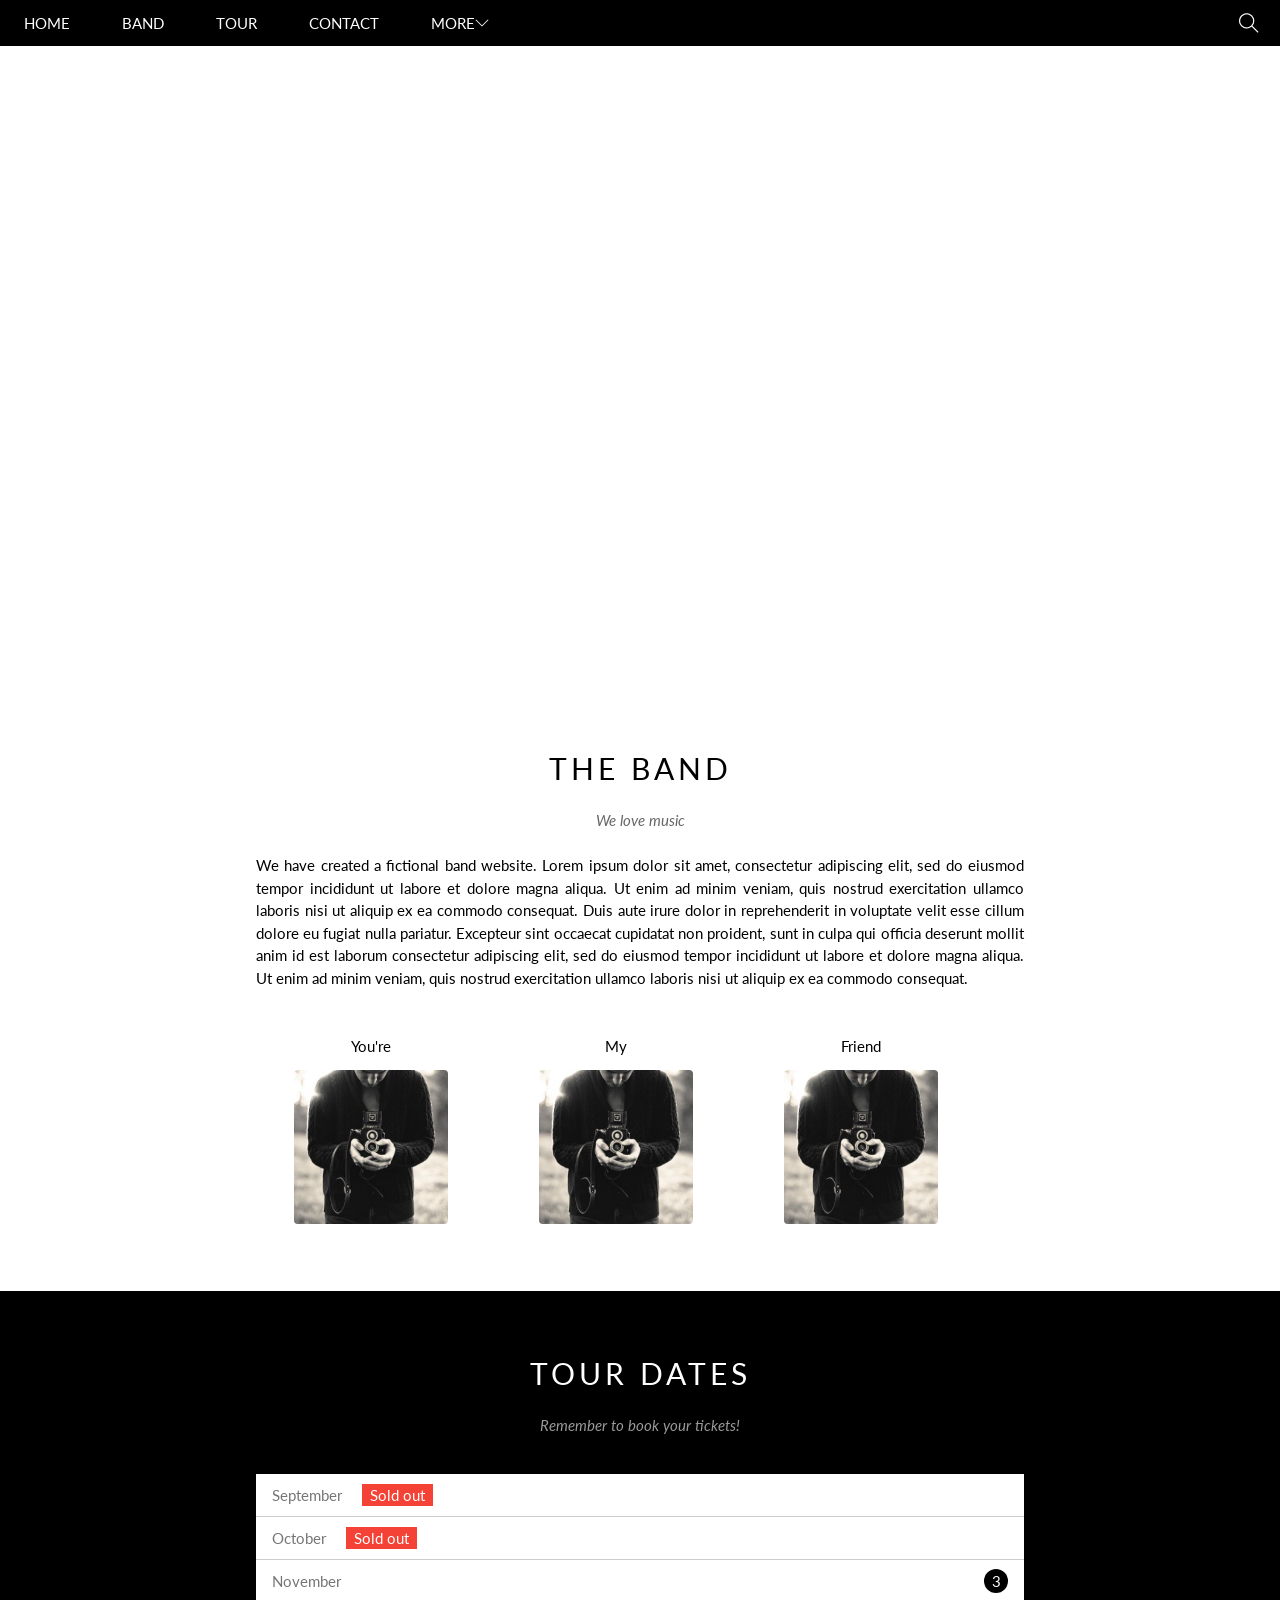
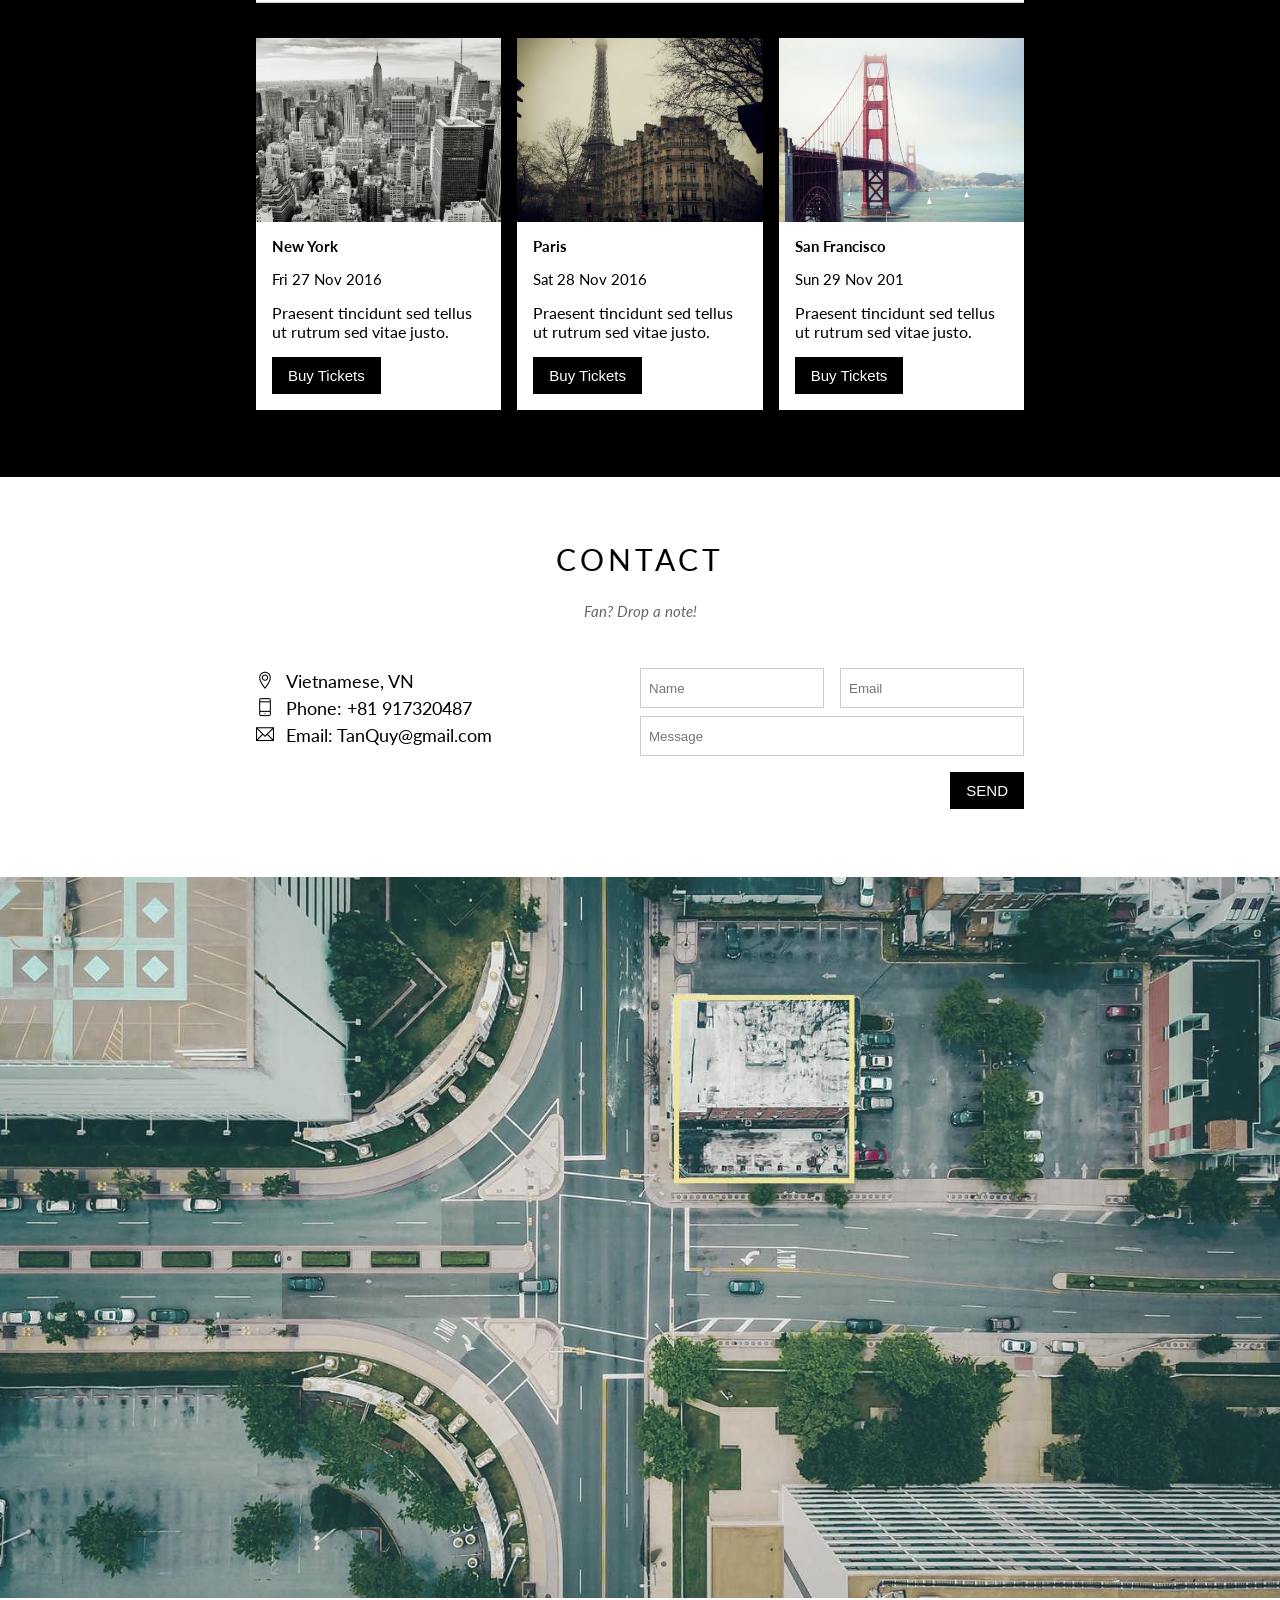
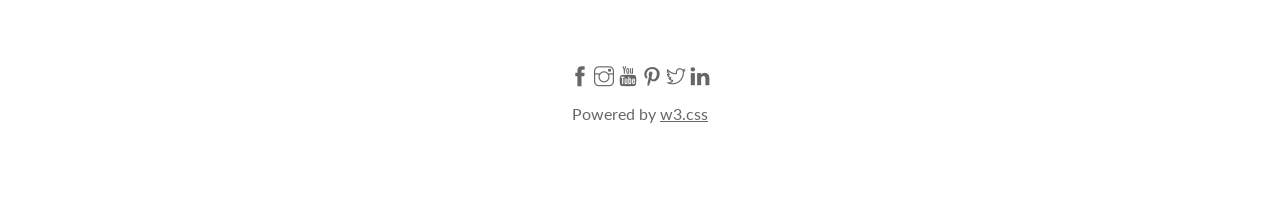
<file: index.html>
<!DOCTYPE html>
<html lang="en">
  <head>
    <meta charset="UTF-8">
    <meta http-equiv="X-UA-Compatible" content="IE=edge">
    <meta name="viewport" content="width=device-width, initial-scale=1.0">
    <title>The Band</title>
    <link rel="icon" href="./asset/font/favicon.ico" type="image/x-icon"/>
    <link rel="stylesheet" href="./asset/css/style.css">
    <link rel="stylesheet" href="./asset/css/responsive.css">
    <link rel="stylesheet" href="./asset/font/themify-icons/themify-icons.css">
    <link rel="preconnect" href="https://fonts.googleapis.com">
    <link rel="preconnect" href="https://fonts.gstatic.com" crossorigin>
    <link href="https://fonts.googleapis.com/css2?family=Lato:ital,wght@0,300;0,400;0,700;1,100;1,300;1,400&display=swap" rel="stylesheet">
</head>
<body>
  <div id="main">
    <div id="header" class="hide">
      <!-- Begin: Navigation -->
      <ul id="nav">
        <li><a href="#">Home</a></li>
        <li><a href="#band">Band</a></li>
        <li><a href="#tour">Tour</a></li>
        <li><a href="#nav_contact">Contact</a></li>
        <li>
          <a href="#">More<i class="nav-arrow-down ti-angle-down"></i>
          </a>
          <ul class="subnav">
            <li><a href="#">Merchandise</a></li>
            <li><a href="#">Extras</a></li>
            <li><a href="#">Media</a></li>
          </ul>
        </li>
      </ul>
      <!-- End: Navigation -->
      <!-- Begin: Search Button -->
      <div class="search-btn flri">
        <i class="search-icon ti-search"></i>
      </div>
      <!-- End: Search Button -->
      <!-- Begin:Icon for Mobile <MENU> -->
        <div id="mobile-menu" class="search-menu-button flri">
          <i class="search-menu ti-menu"></i>
        </div>
      <!-- End:Icon for Mobile <MENU> -->
    </div>

    <div id="slider">

      <div class="text-contest">
        <div class="text-heading">Los Angles</div>
        <div class="text-decripsion">We had the best time playing at Vanicer Beachi!</div>
      </div>
    </div>
    <div id="content">

      <!-- Start:About -->
      <div id="band" class="content_section">
        <h2 class="content_heading">THE BAND</h2>
        <p class="content_subheading">We love music</p>
        <p class="text_decription">We have created a fictional band website. Lorem ipsum dolor sit amet, consectetur adipiscing elit, sed do eiusmod tempor incididunt ut labore et dolore magna aliqua. Ut enim ad minim veniam, quis nostrud exercitation ullamco laboris nisi ut aliquip ex ea commodo consequat. Duis aute irure dolor in reprehenderit in voluptate velit esse cillum dolore eu fugiat nulla pariatur. Excepteur sint occaecat cupidatat non proident, sunt in culpa qui officia deserunt mollit anim id est laborum consectetur adipiscing elit, sed do eiusmod tempor incididunt ut labore et dolore magna aliqua. Ut enim ad minim veniam, quis nostrud exercitation ullamco laboris nisi ut aliquip ex ea commodo consequat.</p>
        <!-- End:About -->

        <div class="team row">
          <div class="row col col_thirt col_full_mobile">
            <p class="member_name">You're</p>
            <img src="./asset/font/image/band/bandmember.jpeg" alt="name" class="member-img">
          </div>
          <div class="row col col_thirt col_full_mobile">
            <p class="member_name">My</p>
            <img src="./asset/font/image/band/bandmember.jpeg" alt="name" class="member-img">
          </div>
          <div class="row col col_thirt col_full_mobile">
            <p class="member_name">Friend</p>
            <img src="./asset/font/image/band/bandmember.jpeg" alt="name" class="member-img">
          </div>
        </div>
      </div>

      <!-- Start:Tour -->
      <div id="tour" class="tour_section">
      <div class="content_section">
        <h2 class="content_heading content_tour">TOUR DATES</h2>
        <p class="content_subheading content_tour">Remember to book your tickets!</p>
        <ul class="month_tour">
          <li>September <span class="sold_out">Sold out</span></li>
          <li>October <span class="sold_out">Sold out</span></li>
          <li>November <span class="quantity">3</span></li>
        </ul>

        <div class="tour_world">
        <div class="tour_information">
          <img src="./asset/font/image/tour/newyork.jpeg" alt="NewYord" class="infor_img">
          <div class="infor">
          <h4 class="tour_name">New York</h4>
          <p class="tour_date">Fri 27 Nov 2016</p>
          <p class="tour_decription">Praesent tincidunt sed tellus ut rutrum sed vitae justo.</p>
          <button class="button js_buy_ticket">Buy Tickets</button>

        </div>
      </div>
      <div class="tour_information">
        <img src="./asset/font/image/tour/paris.jpeg" alt="NewYord" class="infor_img">
        <div class="infor">
          <h4 class="tour_name">Paris</h4>
          <p class="tour_date">Sat 28 Nov 2016</p>
          <p class="tour_decription">Praesent tincidunt sed tellus ut rutrum sed vitae justo.</p>
          <button class="button js_buy_ticket">Buy Tickets</button>
        </div>
      </div>
      <div class="tour_information">
        <img src="./asset/font/image/tour/sanfran.jpeg" alt="NewYord" class="infor_img">
        <div class="infor">
          <h4 class="tour_name">San Francisco</h4>
          <p class="tour_date">Sun 29 Nov 201</p>
          <p class="tour_decription">Praesent tincidunt sed tellus ut rutrum sed vitae justo.</p>
          <button class="button js_buy_ticket">Buy Tickets</button>

        </div>
      </div>
      <div class="clear"></div>
      </div>

      </div>
    </div>
      <!-- End:Tour -->

      <!-- Start:Contact -->
      <div  id="nav_contact">
      <div class="content_section">
        <h2 class="content_heading">CONTACT</h2>
        <p class="content_subheading">Fan? Drop a note!</p>
        <div class="contact">
          <div class="contact_infor">
            <p ><i class="ti-location-pin"></i>Vietnamese, VN</p>
            <p><i class="ti-mobile"></i>Phone: +81 917320487</p>
            <p><i class="ti-email"></i>Email: TanQuy@gmail.com </p>
          </div>
          <div class="contact_infor">
            <form action="">
              <div class="row marbot8px">
                <div class="col col_half col_full_mobile">
              <input type="text" name="" id="" required placeholder="Name" class="form-control">
              </div>
              <div class="col col_half col_full_mobile">
              <input type="email" name="" required id="" placeholder="Email" class="form-control">
            </div>
            </div>
            <div class="row">
              <div class="col col_full">
              <input type="text" name="" required id="" placeholder="Message" class="form-control col_full">
            </div>
            </div>
            <input type="submit" value="SEND" class="button flri">
          </form>
          </div>
         </div>
          </div>
        </div>
      </div>
      <!-- End:Contract -->
<!-- Begin: Map -->
<div id="map">
  <img src="./asset/font/map/map.jpeg" alt="Map">
</div>
<!-- End: Map -->
<!-- Begin: Foooter -->
<div id="footer">
  <div class="social_list">
    <a href="https://www.facebook.com/Qivuive"><i class="ti-facebook"></i></a>
    <a href="#"><i class="ti-instagram"></i></a>
    <a href="#"><i class="ti-youtube"></i></a>
    <a href="#"><i class="ti-pinterest"></i></a>
    <a href="#"><i class="ti-twitter"></i></a>
    <a href="#"><i class="ti-linkedin"></i></a>
  </div>
  <div class="copy_right">
    Powered by <a href="https://www.w3schools.com/" class="">w3.css</a>
  </div>
</div>
<!--End: Foooter -->
</div>
<div class="modal js_modal">
  <div class="modal_container js_modal_container">
            <div class="modal_close js_modal_close">
              <i class="ti-close"></i>
            </div>
            <header class="modal_header">
              <i class="modal_header_icon ti-bag"></i>
              Tickets
            </header>
            <div class="modal_content">
              <label for="ticket_quatity" class="modal_label">
                <i class="ti-shopping-cart"></i>
                Tickets, $15 per person
              </label>
              <input id="ticket_quatity" type="text" placeholder="How many?" class="modal_input">
              <label for="ticket_email" class="modal_label">
                <i class="ti-user"></i>
                Send to
              </label>
              <input id="ticket_email" type="text" placeholder="Enter email" class="modal_input">
              <button class="modal_button_pay">
                PAY
                <i class="ti-check"></i>
              </button>

              <footer class="modal_footer">
              </button>
              <p class="modal_help">
                Need
                <a href="#">help?</a>
              </p>
            </footer>

          </div>
        </div>
      </div>
      <script>
    const buybtns = document.querySelectorAll('.js_buy_ticket')
    const modal   = document.querySelector('.js_modal')
    const closeModal   = document.querySelector('.js_modal_close')
    const modalContainer = document.querySelector('.js_modal_container')
    const menuItems = document.querySelectorAll('#nav li a[href*="#"]')
    var  header = document.getElementById('header');
    var  mobileMenu = document.getElementById('mobile-menu');
    var  valueHeight = header.clientHeight;

    mobileMenu.onclick = function(){
      var isClosed = header.clientHeight === valueHeight;
      if (isClosed){
        header.style.height = 'auto';
      } else {
        header.style.height = null;
      }

    }

    function showModal(){
      modal.classList.add('open')
    }
    function hideModal(){
      modal.classList.remove('open')
    }
    function remove(event){
      event.stopPropagation()
    }

    for (const buybtn of buybtns){
      buybtn.addEventListener('click', showModal)
    }
    for(const menuItem of menuItems){
      menuItem.onclick = function(){
        header.style.height = null;
      }
    }
    closeModal.addEventListener('click', hideModal)
    modal.addEventListener('click', hideModal)
    modalContainer.addEventListener('click', remove)
  </script>
</body>
</html>
</file>
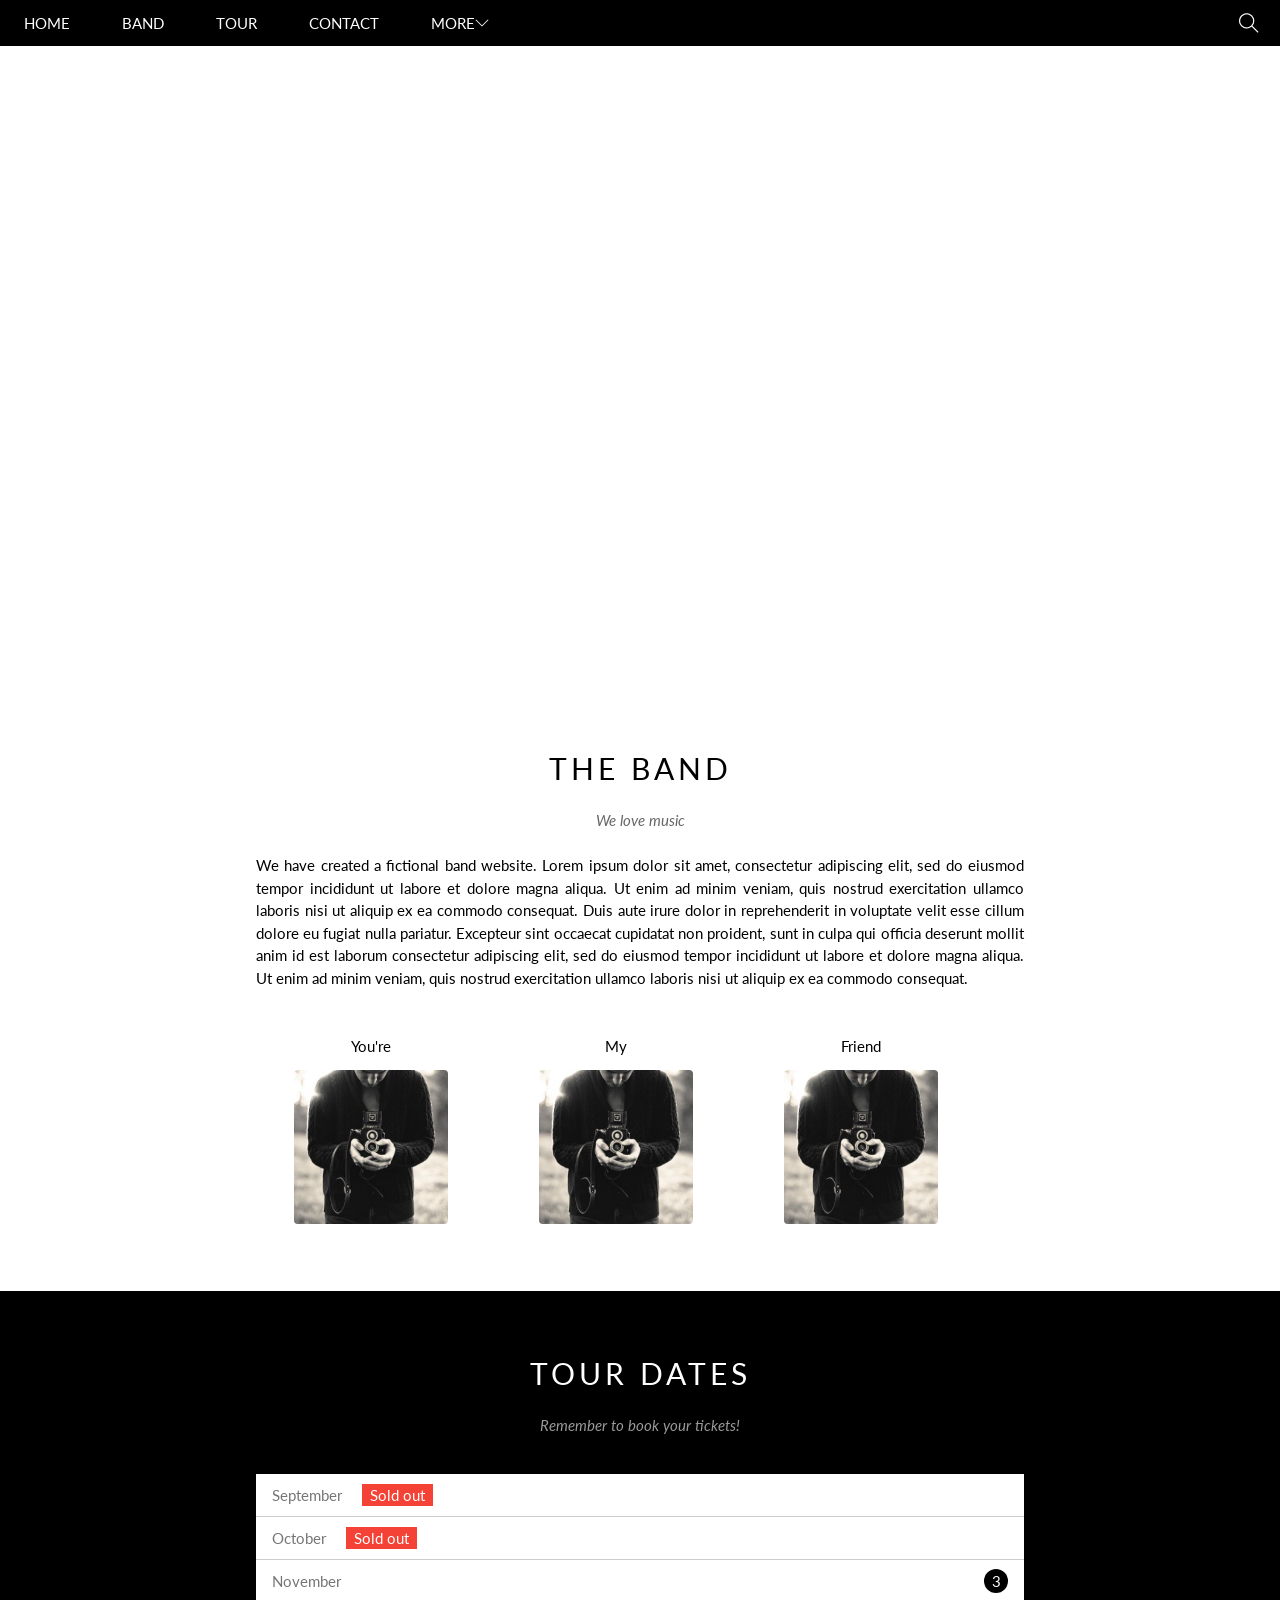
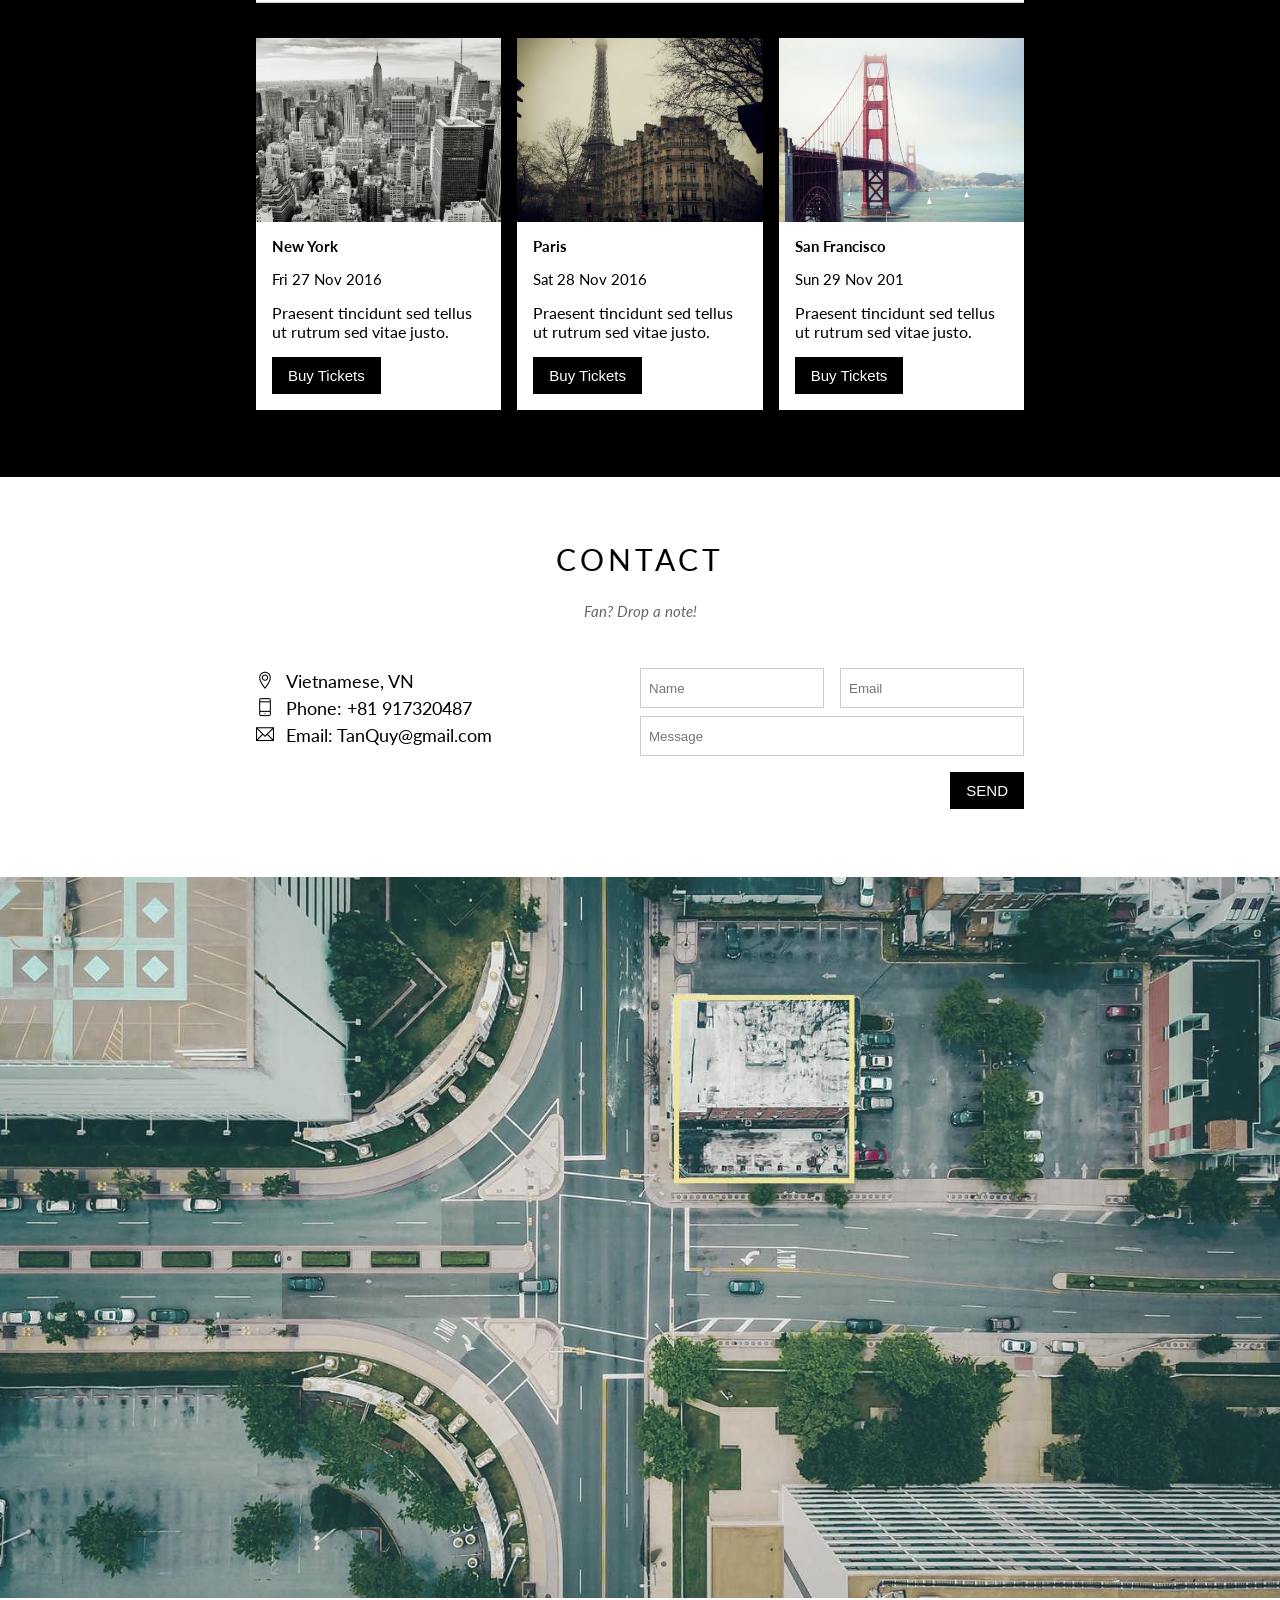
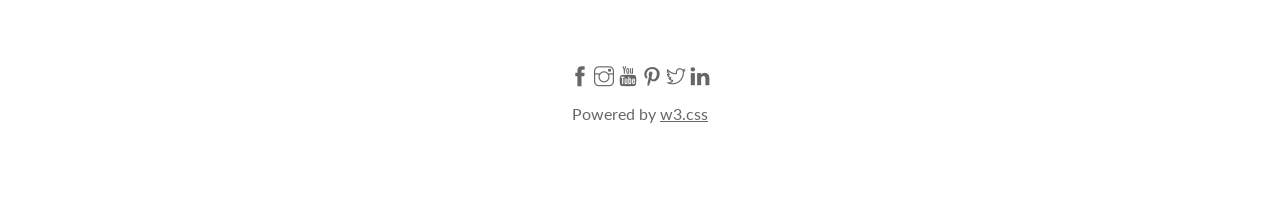
<file: The Band/index.html>
<!DOCTYPE html>
<html lang="en">
  <head>
    <meta charset="UTF-8">
    <meta http-equiv="X-UA-Compatible" content="IE=edge">
    <meta name="viewport" content="width=device-width, initial-scale=1.0">
    <title>The Band</title>
    <link rel="icon" href="./asset/font/favicon.ico" type="image/x-icon"/>
    <link rel="stylesheet" href="./asset/css/style.css">
    <link rel="stylesheet" href="./asset/css/responsive.css">
    <link rel="stylesheet" href="./asset/font/themify-icons/themify-icons.css">
    <link rel="preconnect" href="https://fonts.googleapis.com">
    <link rel="preconnect" href="https://fonts.gstatic.com" crossorigin>
    <link href="https://fonts.googleapis.com/css2?family=Lato:ital,wght@0,300;0,400;0,700;1,100;1,300;1,400&display=swap" rel="stylesheet">
</head>
<body>
  <div id="main">
    <div id="header" class="hide">
      <!-- Begin: Navigation -->
      <ul id="nav">
        <li><a href="">Home</a></li>
        <li><a href="#band">Band</a></li>
        <li><a href="#tour">Tour</a></li>
        <li><a href="#nav_contact">Contact</a></li>
        <li>
          <a href="#">More<i class="nav-arrow-down ti-angle-down"></i>
          </a>
          <ul class="subnav">
            <li><a href="#">Merchandise</a></li>
            <li><a href="#">Extras</a></li>
            <li><a href="#">Media</a></li>
          </ul>
        </li>
      </ul>
      <!-- End: Navigation -->
      <!-- Begin: Search Button -->
      <div class="search-btn flri">
        <i class="search-icon ti-search"></i>
      </div>
      <!-- End: Search Button -->
      <!-- Begin:Icon for Mobile <MENU> -->
        <div id="mobile-menu" class="search-menu-button flri">
          <i class="search-menu ti-menu"></i>
        </div>
      <!-- End:Icon for Mobile <MENU> -->
    </div>

    <div id="slider">

      <div class="text-contest">
        <div class="text-heading">Los Angles</div>
        <div class="text-decripsion">We had the best time playing at Vanicer Beachi!</div>
      </div>
    </div>
    <div id="content">

      <!-- Start:About -->
      <div id="band" class="content_section">
        <h2 class="content_heading">THE BAND</h2>
        <p class="content_subheading">We love music</p>
        <p class="text_decription">We have created a fictional band website. Lorem ipsum dolor sit amet, consectetur adipiscing elit, sed do eiusmod tempor incididunt ut labore et dolore magna aliqua. Ut enim ad minim veniam, quis nostrud exercitation ullamco laboris nisi ut aliquip ex ea commodo consequat. Duis aute irure dolor in reprehenderit in voluptate velit esse cillum dolore eu fugiat nulla pariatur. Excepteur sint occaecat cupidatat non proident, sunt in culpa qui officia deserunt mollit anim id est laborum consectetur adipiscing elit, sed do eiusmod tempor incididunt ut labore et dolore magna aliqua. Ut enim ad minim veniam, quis nostrud exercitation ullamco laboris nisi ut aliquip ex ea commodo consequat.</p>
        <!-- End:About -->

        <div class="team row">
          <div class="row col col_thirt col_full_mobile">
            <p class="member_name">You're</p>
            <img src="./asset/font/image/band/bandmember.jpeg" alt="name" class="member-img">
          </div>
          <div class="row col col_thirt col_full_mobile">
            <p class="member_name">My</p>
            <img src="./asset/font/image/band/bandmember.jpeg" alt="name" class="member-img">
          </div>
          <div class="row col col_thirt col_full_mobile">
            <p class="member_name">Friend</p>
            <img src="./asset/font/image/band/bandmember.jpeg" alt="name" class="member-img">
          </div>
        </div>
      </div>

      <!-- Start:Tour -->
      <div id="tour" class="tour_section">
      <div class="content_section">
        <h2 class="content_heading content_tour">TOUR DATES</h2>
        <p class="content_subheading content_tour">Remember to book your tickets!</p>
        <ul class="month_tour">
          <li>September <span class="sold_out">Sold out</span></li>
          <li>October <span class="sold_out">Sold out</span></li>
          <li>November <span class="quantity">3</span></li>
        </ul>

        <div class="tour_world">
        <div class="tour_information">
          <img src="./asset/font/image/tour/newyork.jpeg" alt="NewYord" class="infor_img">
          <div class="infor">
          <h4 class="tour_name">New York</h4>
          <p class="tour_date">Fri 27 Nov 2016</p>
          <p class="tour_decription">Praesent tincidunt sed tellus ut rutrum sed vitae justo.</p>
          <button class="button js_buy_ticket">Buy Tickets</button>

        </div>
      </div>
      <div class="tour_information">
        <img src="./asset/font/image/tour/paris.jpeg" alt="NewYord" class="infor_img">
        <div class="infor">
          <h4 class="tour_name">Paris</h4>
          <p class="tour_date">Sat 28 Nov 2016</p>
          <p class="tour_decription">Praesent tincidunt sed tellus ut rutrum sed vitae justo.</p>
          <button class="button js_buy_ticket">Buy Tickets</button>
        </div>
      </div>
      <div class="tour_information">
        <img src="./asset/font/image/tour/sanfran.jpeg" alt="NewYord" class="infor_img">
        <div class="infor">
          <h4 class="tour_name">San Francisco</h4>
          <p class="tour_date">Sun 29 Nov 201</p>
          <p class="tour_decription">Praesent tincidunt sed tellus ut rutrum sed vitae justo.</p>
          <button class="button js_buy_ticket">Buy Tickets</button>

        </div>
      </div>
      <div class="clear"></div>
      </div>

      </div>
    </div>
      <!-- End:Tour -->

      <!-- Start:Contact -->
      <div  id="nav_contact">
      <div class="content_section">
        <h2 class="content_heading">CONTACT</h2>
        <p class="content_subheading">Fan? Drop a note!</p>
        <div class="contact">
          <div class="contact_infor">
            <p ><i class="ti-location-pin"></i>Vietnamese, VN</p>
            <p><i class="ti-mobile"></i>Phone: +81 917320487</p>
            <p><i class="ti-email"></i>Email: TanQuy@gmail.com </p>
          </div>
          <div class="contact_infor">
            <form action="">
              <div class="row marbot8px">
                <div class="col col_half col_full_mobile">
              <input type="text" name="" id="" required placeholder="Name" class="form-control">
              </div>
              <div class="col col_half col_full_mobile">
              <input type="email" name="" required id="" placeholder="Email" class="form-control">
            </div>
            </div>
            <div class="row">
              <div class="col col_full">
              <input type="text" name="" required id="" placeholder="Message" class="form-control col_full">
            </div>
            </div>
            <input type="submit" value="SEND" class="button flri">
          </form>
          </div>
         </div>
          </div>
        </div>
      </div>
      <!-- End:Contract -->
<!-- Begin: Map -->
<div id="map">
  <img src="./asset/font/map/map.jpeg" alt="Map">
</div>
<!-- End: Map -->
<!-- Begin: Foooter -->
<div id="footer">
  <div class="social_list">
    <a href="https://www.facebook.com/Qivuive"><i class="ti-facebook"></i></a>
    <a href="#"><i class="ti-instagram"></i></a>
    <a href="#"><i class="ti-youtube"></i></a>
    <a href="#"><i class="ti-pinterest"></i></a>
    <a href="#"><i class="ti-twitter"></i></a>
    <a href="#"><i class="ti-linkedin"></i></a>
  </div>
  <div class="copy_right">
    Powered by <a href="https://www.w3schools.com/" class="">w3.css</a>
  </div>
</div>
<!--End: Foooter -->
</div>
<div class="modal js_modal">
  <div class="modal_container js_modal_container">
            <div class="modal_close js_modal_close">
              <i class="ti-close"></i>
            </div>
            <header class="modal_header">
              <i class="modal_header_icon ti-bag"></i>
              Tickets
            </header>
            <div class="modal_content">
              <label for="ticket_quatity" class="modal_label">
                <i class="ti-shopping-cart"></i>
                Tickets, $15 per person
              </label>
              <input id="ticket_quatity" type="text" placeholder="How many?" class="modal_input">
              <label for="ticket_email" class="modal_label">
                <i class="ti-user"></i>
                Send to
              </label>
              <input id="ticket_email" type="text" placeholder="Enter email" class="modal_input">
              <button class="modal_button_pay">
                PAY
                <i class="ti-check"></i>
              </button>

              <footer class="modal_footer">
              </button>
              <p class="modal_help">
                Need
                <a href="#">help?</a>
              </p>
            </footer>

          </div>
        </div>
      </div>
      <script>
    const buybtns = document.querySelectorAll('.js_buy_ticket')
    const modal   = document.querySelector('.js_modal')
    const closeModal   = document.querySelector('.js_modal_close')
    const modalContainer = document.querySelector('.js_modal_container')
    const menuItems = document.querySelectorAll('#nav li a[href*="#"]')
    var  header = document.getElementById('header');
    var  mobileMenu = document.getElementById('mobile-menu');
    var  valueHeight = header.clientHeight;

    mobileMenu.onclick = function(){
      var isClosed = header.clientHeight === valueHeight;
      if (isClosed){
        header.style.height = 'auto';
      } else {
        header.style.height = null;
      }

    }

    function showModal(){
      modal.classList.add('open')
    }
    function hideModal(){
      modal.classList.remove('open')
    }
    function remove(event){
      event.stopPropagation()
    }

    for (const buybtn of buybtns){
      buybtn.addEventListener('click', showModal)
    }
    for(const menuItem of menuItems){
      menuItem.onclick = function(){
        header.style.height = null;
      }
    }
    closeModal.addEventListener('click', hideModal)
    modal.addEventListener('click', hideModal)
    modalContainer.addEventListener('click', remove)
  </script>
</body>
</html>
</file>
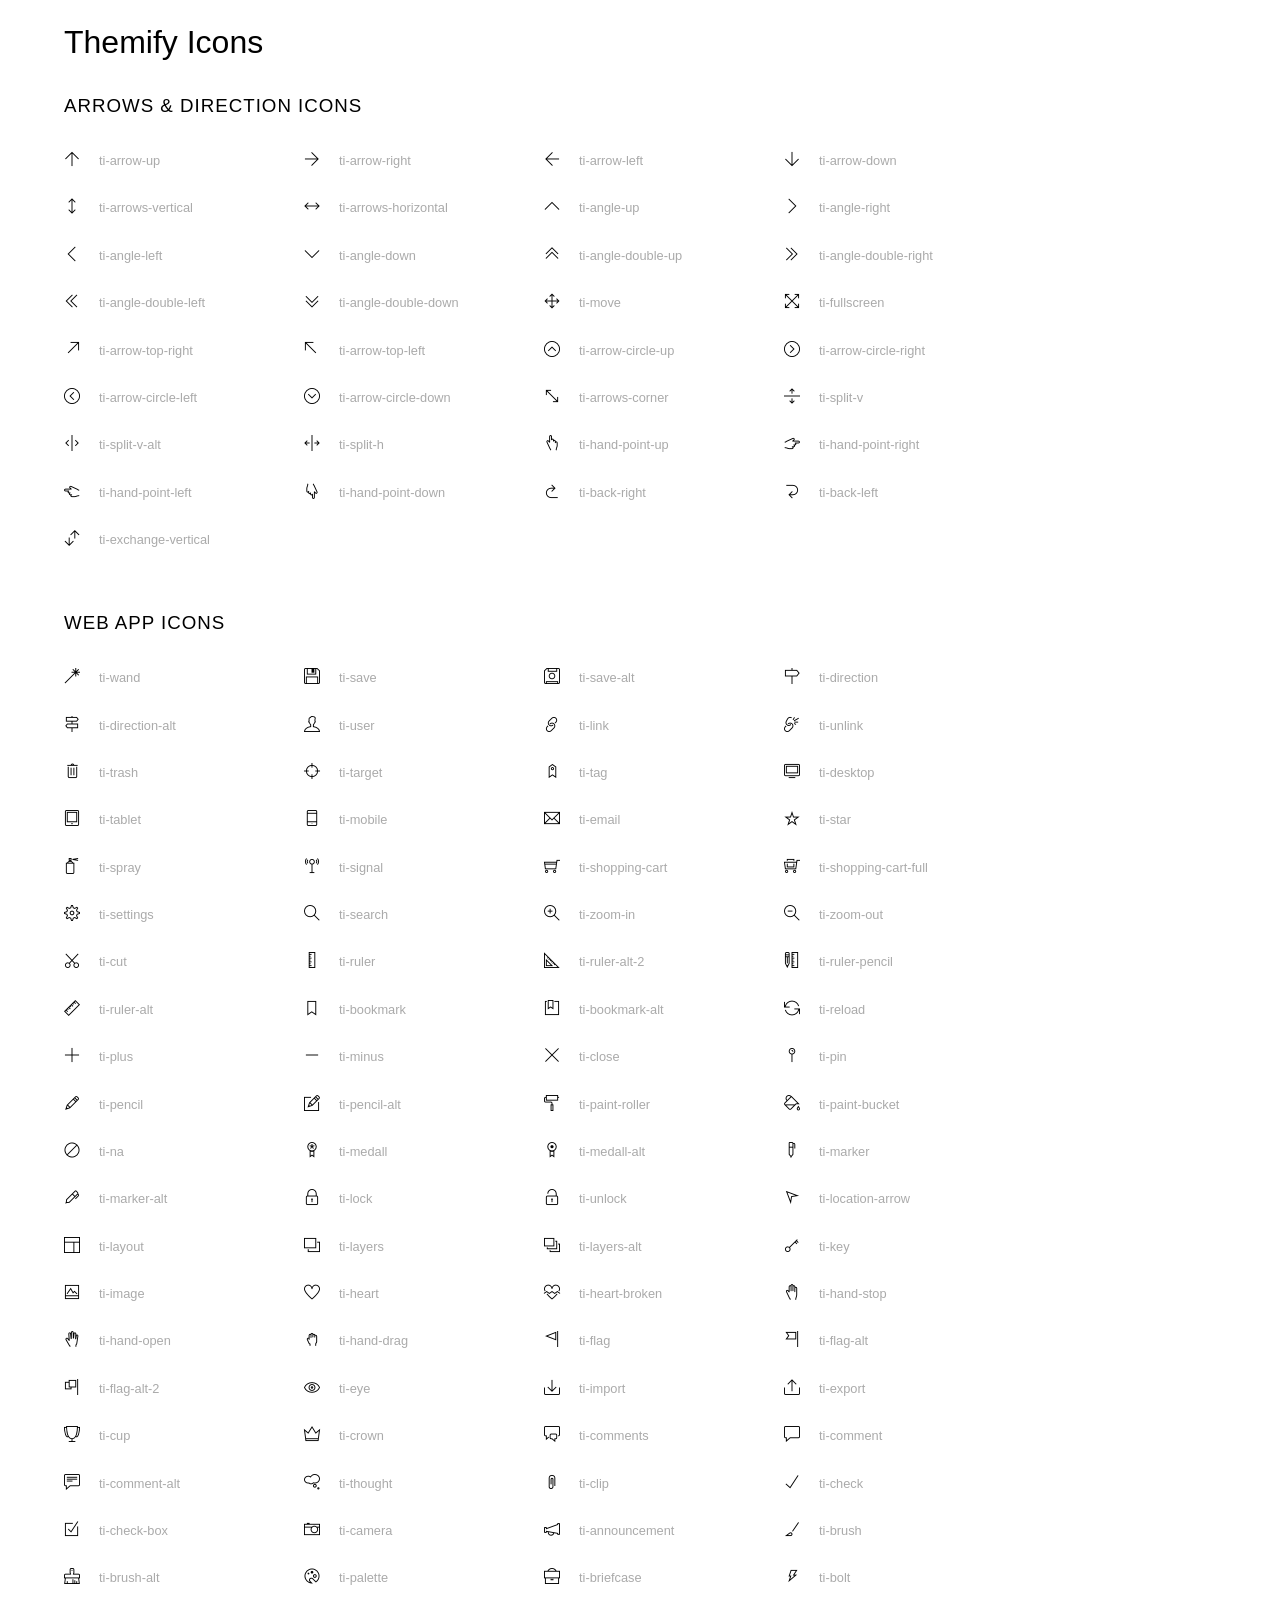
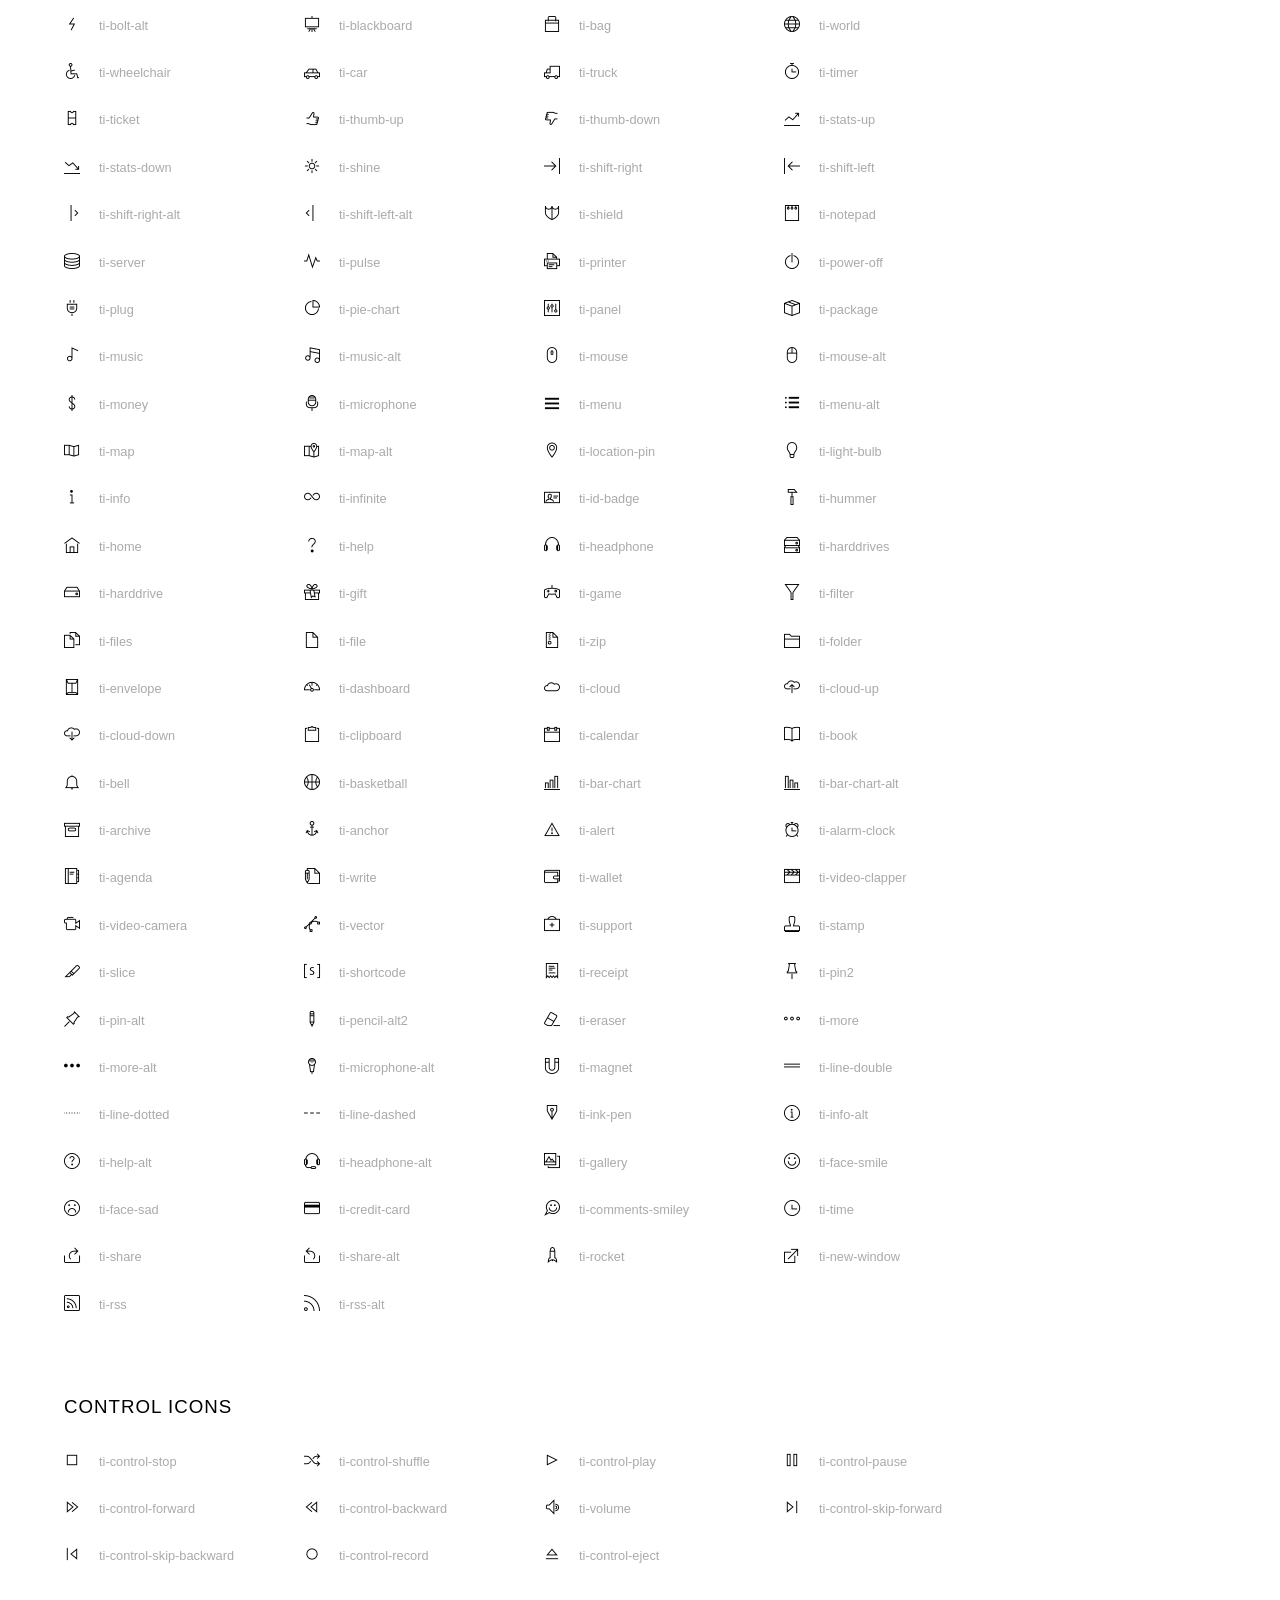
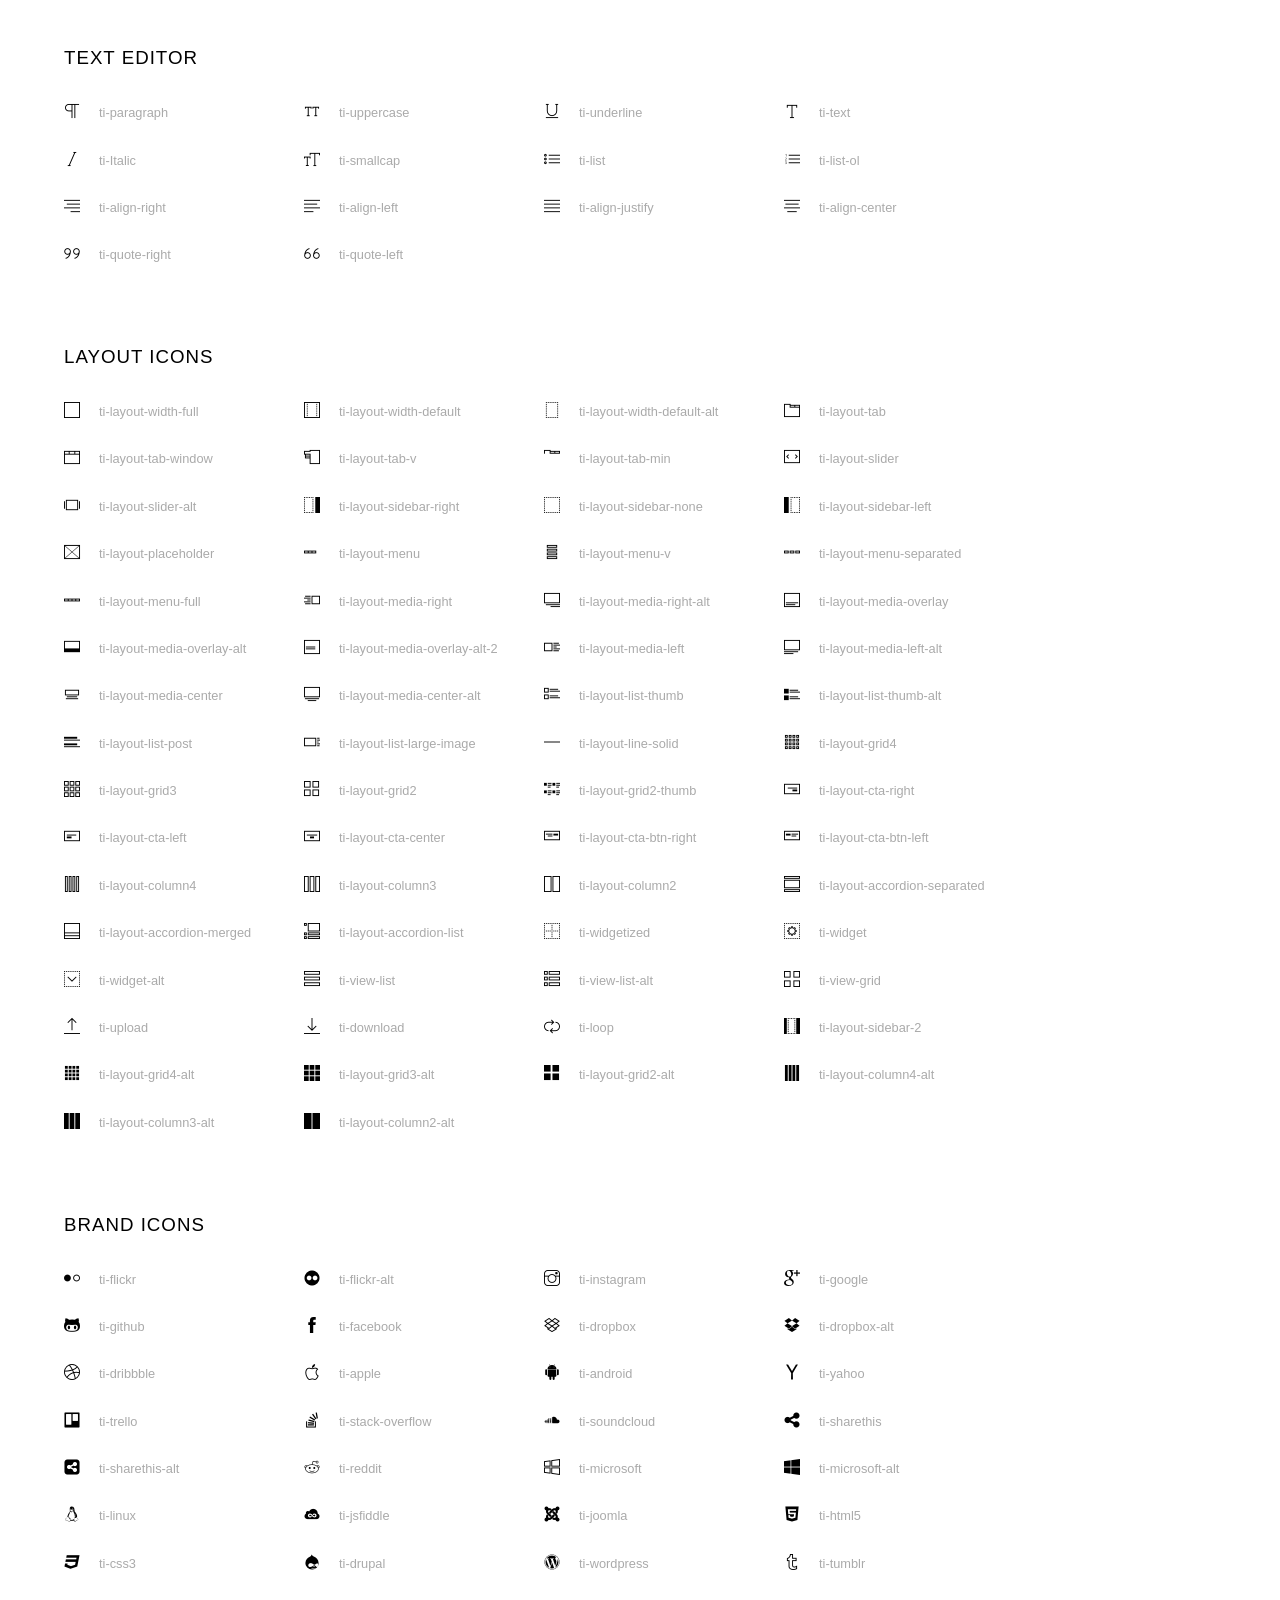
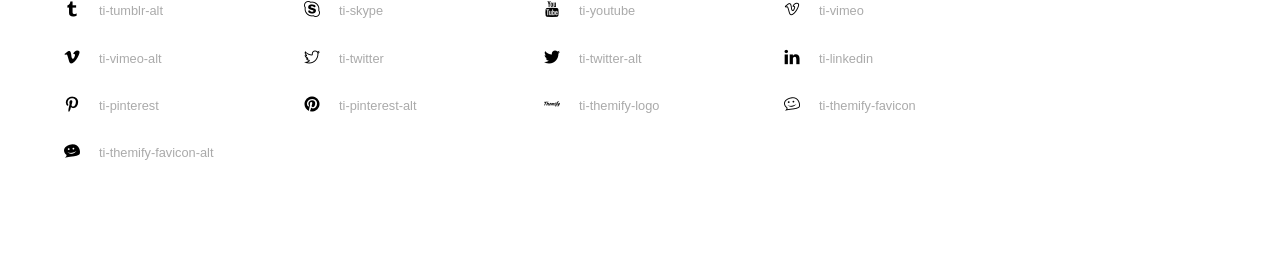
<file: asset/font/themify-icons/index.html>
<!doctype html>
<html>
<head>
	<meta charset="utf-8">
	<title>Themify Icon Font</title>
	<meta name="viewport" content="width=device-width">
	<link rel="stylesheet" href="demo-files/demo.css">
	<link rel="stylesheet" href="themify-icons.css">
	<!--[if lt IE 8]><!-->
	<link rel="stylesheet" href="ie7/ie7.css">
	<!--<![endif]-->
</head>
<body>
	<h1>Themify Icons</h1>

	<div class="icon-section">

		<div class="icon-section">
			<h3>Arrows &amp; Direction Icons </h3>

			<div class="icon-container">
				<span class="ti-arrow-up"></span><span class="icon-name"> ti-arrow-up</span>
			</div>
			<div class="icon-container">
				<span class="ti-arrow-right"></span><span class="icon-name"> ti-arrow-right</span>
			</div>
			<div class="icon-container">
				<span class="ti-arrow-left"></span><span class="icon-name"> ti-arrow-left</span>
			</div>
			<div class="icon-container">
				<span class="ti-arrow-down"></span><span class="icon-name"> ti-arrow-down</span>
			</div>
			<div class="icon-container">
				<span class="ti-arrows-vertical"></span><span class="icon-name"> ti-arrows-vertical</span>
			</div>
			<div class="icon-container">
				<span class="ti-arrows-horizontal"></span><span class="icon-name"> ti-arrows-horizontal</span>
			</div>
			<div class="icon-container">
				<span class="ti-angle-up"></span><span class="icon-name"> ti-angle-up</span>
			</div>
			<div class="icon-container">
				<span class="ti-angle-right"></span><span class="icon-name"> ti-angle-right</span>
			</div>
			<div class="icon-container">
				<span class="ti-angle-left"></span><span class="icon-name"> ti-angle-left</span>
			</div>
			<div class="icon-container">
				<span class="ti-angle-down"></span><span class="icon-name"> ti-angle-down</span>
			</div>	
			<div class="icon-container">
				<span class="ti-angle-double-up"></span><span class="icon-name"> ti-angle-double-up</span>
			</div>
			<div class="icon-container">
				<span class="ti-angle-double-right"></span><span class="icon-name"> ti-angle-double-right</span>
			</div>
			<div class="icon-container">
				<span class="ti-angle-double-left"></span><span class="icon-name"> ti-angle-double-left</span>
			</div>
			<div class="icon-container">
				<span class="ti-angle-double-down"></span><span class="icon-name"> ti-angle-double-down</span>
			</div>					
			<div class="icon-container">
				<span class="ti-move"></span><span class="icon-name"> ti-move</span>
			</div>
			<div class="icon-container">
				<span class="ti-fullscreen"></span><span class="icon-name"> ti-fullscreen</span>
			</div>
			<div class="icon-container">
				<span class="ti-arrow-top-right"></span><span class="icon-name"> ti-arrow-top-right</span>
			</div>
			<div class="icon-container">
				<span class="ti-arrow-top-left"></span><span class="icon-name"> ti-arrow-top-left</span>
			</div>
			<div class="icon-container">
				<span class="ti-arrow-circle-up"></span><span class="icon-name"> ti-arrow-circle-up</span>
			</div>
			<div class="icon-container">
				<span class="ti-arrow-circle-right"></span><span class="icon-name"> ti-arrow-circle-right</span>
			</div>
			<div class="icon-container">
				<span class="ti-arrow-circle-left"></span><span class="icon-name"> ti-arrow-circle-left</span>
			</div>
			<div class="icon-container">
				<span class="ti-arrow-circle-down"></span><span class="icon-name"> ti-arrow-circle-down</span>
			</div>
			<div class="icon-container">
				<span class="ti-arrows-corner"></span><span class="icon-name"> ti-arrows-corner</span>
			</div>
			<div class="icon-container">
				<span class="ti-split-v"></span><span class="icon-name"> ti-split-v</span>
			</div>

			<div class="icon-container">
				<span class="ti-split-v-alt"></span><span class="icon-name"> ti-split-v-alt</span>
			</div>
			<div class="icon-container">
				<span class="ti-split-h"></span><span class="icon-name"> ti-split-h</span>
			</div>
			<div class="icon-container">
				<span class="ti-hand-point-up"></span><span class="icon-name"> ti-hand-point-up</span>
			</div>
			<div class="icon-container">
				<span class="ti-hand-point-right"></span><span class="icon-name"> ti-hand-point-right</span>
			</div>
			<div class="icon-container">
				<span class="ti-hand-point-left"></span><span class="icon-name"> ti-hand-point-left</span>
			</div>
			<div class="icon-container">
				<span class="ti-hand-point-down"></span><span class="icon-name"> ti-hand-point-down</span>
			</div>
			<div class="icon-container">
				<span class="ti-back-right"></span><span class="icon-name"> ti-back-right</span>
			</div>
			<div class="icon-container">
				<span class="ti-back-left"></span><span class="icon-name"> ti-back-left</span>
			</div>
			<div class="icon-container">
				<span class="ti-exchange-vertical"></span><span class="icon-name"> ti-exchange-vertical</span>
			</div>

		</div> <!-- Arrows Icons -->



		<h3>Web App Icons</h3>
		
		<div class="icon-section">

			<div class="icon-container">
				<span class="ti-wand"></span><span class="icon-name"> ti-wand</span>
			</div>
			<div class="icon-container">
				<span class="ti-save"></span><span class="icon-name"> ti-save</span>
			</div>
			<div class="icon-container">
				<span class="ti-save-alt"></span><span class="icon-name"> ti-save-alt</span>
			</div>

			<div class="icon-container">
				<span class="ti-direction"></span><span class="icon-name"> ti-direction</span>
			</div>
			<div class="icon-container">
				<span class="ti-direction-alt"></span><span class="icon-name"> ti-direction-alt</span>
			</div>
			<div class="icon-container">
				<span class="ti-user"></span><span class="icon-name"> ti-user</span>
			</div>
			<div class="icon-container">
				<span class="ti-link"></span><span class="icon-name"> ti-link</span>
			</div>
			<div class="icon-container">
				<span class="ti-unlink"></span><span class="icon-name"> ti-unlink</span>
			</div>
			<div class="icon-container">
				<span class="ti-trash"></span><span class="icon-name"> ti-trash</span>
			</div>
			<div class="icon-container">
				<span class="ti-target"></span><span class="icon-name"> ti-target</span>
			</div>
			<div class="icon-container">
				<span class="ti-tag"></span><span class="icon-name"> ti-tag</span>
			</div>
			<div class="icon-container">
				<span class="ti-desktop"></span><span class="icon-name"> ti-desktop</span>
			</div>
			<div class="icon-container">
				<span class="ti-tablet"></span><span class="icon-name"> ti-tablet</span>
			</div>
			<div class="icon-container">
				<span class="ti-mobile"></span><span class="icon-name"> ti-mobile</span>
			</div>
			<div class="icon-container">
				<span class="ti-email"></span><span class="icon-name"> ti-email</span>
			</div>	
			<div class="icon-container">
				<span class="ti-star"></span><span class="icon-name"> ti-star</span>
			</div>
			<div class="icon-container">
				<span class="ti-spray"></span><span class="icon-name"> ti-spray</span>
			</div>
			<div class="icon-container">
				<span class="ti-signal"></span><span class="icon-name"> ti-signal</span>
			</div>
			<div class="icon-container">
				<span class="ti-shopping-cart"></span><span class="icon-name"> ti-shopping-cart</span>
			</div>
			<div class="icon-container">
				<span class="ti-shopping-cart-full"></span><span class="icon-name"> ti-shopping-cart-full</span>
			</div>
			<div class="icon-container">
				<span class="ti-settings"></span><span class="icon-name"> ti-settings</span>
			</div>
			<div class="icon-container">
				<span class="ti-search"></span><span class="icon-name"> ti-search</span>
			</div>
			<div class="icon-container">
				<span class="ti-zoom-in"></span><span class="icon-name"> ti-zoom-in</span>
			</div>
			<div class="icon-container">
				<span class="ti-zoom-out"></span><span class="icon-name"> ti-zoom-out</span>
			</div>
			<div class="icon-container">
				<span class="ti-cut"></span><span class="icon-name"> ti-cut</span>
			</div>
			<div class="icon-container">
				<span class="ti-ruler"></span><span class="icon-name"> ti-ruler</span>
			</div>
			<div class="icon-container">
				<span class="ti-ruler-alt-2"></span><span class="icon-name"> ti-ruler-alt-2</span>
			</div>			
			<div class="icon-container">
				<span class="ti-ruler-pencil"></span><span class="icon-name"> ti-ruler-pencil</span>
			</div>
			<div class="icon-container">
				<span class="ti-ruler-alt"></span><span class="icon-name"> ti-ruler-alt</span>
			</div>
			<div class="icon-container">
				<span class="ti-bookmark"></span><span class="icon-name"> ti-bookmark</span>
			</div>
			<div class="icon-container">
				<span class="ti-bookmark-alt"></span><span class="icon-name"> ti-bookmark-alt</span>
			</div>
			<div class="icon-container">
				<span class="ti-reload"></span><span class="icon-name"> ti-reload</span>
			</div>
			<div class="icon-container">
				<span class="ti-plus"></span><span class="icon-name"> ti-plus</span>
			</div>
			<div class="icon-container">
				<span class="ti-minus"></span><span class="icon-name"> ti-minus</span>
			</div>
			<div class="icon-container">
				<span class="ti-close"></span><span class="icon-name"> ti-close</span>
			</div>			
			<div class="icon-container">
				<span class="ti-pin"></span><span class="icon-name"> ti-pin</span>
			</div>
			<div class="icon-container">
				<span class="ti-pencil"></span><span class="icon-name"> ti-pencil</span>
			</div>
					
		  	<div class="icon-container">
				<span class="ti-pencil-alt"></span><span class="icon-name"> ti-pencil-alt</span>
			</div>
			<div class="icon-container">
				<span class="ti-paint-roller"></span><span class="icon-name"> ti-paint-roller</span>
			</div>
			<div class="icon-container">
				<span class="ti-paint-bucket"></span><span class="icon-name"> ti-paint-bucket</span>
			</div>
			<div class="icon-container">
				<span class="ti-na"></span><span class="icon-name"> ti-na</span>
			</div>
			<div class="icon-container">
				<span class="ti-medall"></span><span class="icon-name"> ti-medall</span>
			</div>
			<div class="icon-container">
				<span class="ti-medall-alt"></span><span class="icon-name"> ti-medall-alt</span>
			</div>
			<div class="icon-container">
				<span class="ti-marker"></span><span class="icon-name"> ti-marker</span>
			</div>
			<div class="icon-container">
				<span class="ti-marker-alt"></span><span class="icon-name"> ti-marker-alt</span>
			</div>

			<div class="icon-container">
				<span class="ti-lock"></span><span class="icon-name"> ti-lock</span>
			</div>
			<div class="icon-container">
				<span class="ti-unlock"></span><span class="icon-name"> ti-unlock</span>
			</div>
			<div class="icon-container">
				<span class="ti-location-arrow"></span><span class="icon-name"> ti-location-arrow</span>
			</div>
			<div class="icon-container">
				<span class="ti-layout"></span><span class="icon-name"> ti-layout</span>
			</div>
			<div class="icon-container">
				<span class="ti-layers"></span><span class="icon-name"> ti-layers</span>
			</div>
			<div class="icon-container">
				<span class="ti-layers-alt"></span><span class="icon-name"> ti-layers-alt</span>
			</div>
			<div class="icon-container">
				<span class="ti-key"></span><span class="icon-name"> ti-key</span>
			</div>
			<div class="icon-container">
				<span class="ti-image"></span><span class="icon-name"> ti-image</span>
			</div>
			<div class="icon-container">
				<span class="ti-heart"></span><span class="icon-name"> ti-heart</span>
			</div>
			<div class="icon-container">
				<span class="ti-heart-broken"></span><span class="icon-name"> ti-heart-broken</span>
			</div>
			<div class="icon-container">
				<span class="ti-hand-stop"></span><span class="icon-name"> ti-hand-stop</span>
			</div>
			<div class="icon-container">
				<span class="ti-hand-open"></span><span class="icon-name"> ti-hand-open</span>
			</div>
			<div class="icon-container">
				<span class="ti-hand-drag"></span><span class="icon-name"> ti-hand-drag</span>
			</div>
			<div class="icon-container">
				<span class="ti-flag"></span><span class="icon-name"> ti-flag</span>
			</div>
			<div class="icon-container">
				<span class="ti-flag-alt"></span><span class="icon-name"> ti-flag-alt</span>
			</div>
			<div class="icon-container">
				<span class="ti-flag-alt-2"></span><span class="icon-name"> ti-flag-alt-2</span>
			</div>
			<div class="icon-container">
				<span class="ti-eye"></span><span class="icon-name"> ti-eye</span>
			</div>
			<div class="icon-container">
				<span class="ti-import"></span><span class="icon-name"> ti-import</span>
			</div>			
			<div class="icon-container">
				<span class="ti-export"></span><span class="icon-name"> ti-export</span>
			</div>
			<div class="icon-container">
				<span class="ti-cup"></span><span class="icon-name"> ti-cup</span>
			</div>
			<div class="icon-container">
				<span class="ti-crown"></span><span class="icon-name"> ti-crown</span>
			</div>
			<div class="icon-container">
				<span class="ti-comments"></span><span class="icon-name"> ti-comments</span>
			</div>
			<div class="icon-container">
				<span class="ti-comment"></span><span class="icon-name"> ti-comment</span>
			</div>
			<div class="icon-container">
				<span class="ti-comment-alt"></span><span class="icon-name"> ti-comment-alt</span>
			</div>
			<div class="icon-container">
				<span class="ti-thought"></span><span class="icon-name"> ti-thought</span>
			</div>			
			<div class="icon-container">
				<span class="ti-clip"></span><span class="icon-name"> ti-clip</span>
			</div>

			<div class="icon-container">
				<span class="ti-check"></span><span class="icon-name"> ti-check</span>
			</div>
			<div class="icon-container">
				<span class="ti-check-box"></span><span class="icon-name"> ti-check-box</span>
			</div>
			<div class="icon-container">
				<span class="ti-camera"></span><span class="icon-name"> ti-camera</span>
			</div>
			<div class="icon-container">
				<span class="ti-announcement"></span><span class="icon-name"> ti-announcement</span>
			</div>
			<div class="icon-container">
				<span class="ti-brush"></span><span class="icon-name"> ti-brush</span>
			</div>
			<div class="icon-container">
				<span class="ti-brush-alt"></span><span class="icon-name"> ti-brush-alt</span>
			</div>
			<div class="icon-container">
				<span class="ti-palette"></span><span class="icon-name"> ti-palette</span>
			</div>			
			<div class="icon-container">
				<span class="ti-briefcase"></span><span class="icon-name"> ti-briefcase</span>
			</div>
			<div class="icon-container">
				<span class="ti-bolt"></span><span class="icon-name"> ti-bolt</span>
			</div>
			<div class="icon-container">
				<span class="ti-bolt-alt"></span><span class="icon-name"> ti-bolt-alt</span>
			</div>
			<div class="icon-container">
				<span class="ti-blackboard"></span><span class="icon-name"> ti-blackboard</span>
			</div>
			<div class="icon-container">
				<span class="ti-bag"></span><span class="icon-name"> ti-bag</span>
			</div>
			<div class="icon-container">
				<span class="ti-world"></span><span class="icon-name"> ti-world</span>
			</div>
			<div class="icon-container">
				<span class="ti-wheelchair"></span><span class="icon-name"> ti-wheelchair</span>
			</div>
			<div class="icon-container">
				<span class="ti-car"></span><span class="icon-name"> ti-car</span>
			</div>
			<div class="icon-container">
				<span class="ti-truck"></span><span class="icon-name"> ti-truck</span>
			</div>
			<div class="icon-container">
				<span class="ti-timer"></span><span class="icon-name"> ti-timer</span>
			</div>
			<div class="icon-container">
				<span class="ti-ticket"></span><span class="icon-name"> ti-ticket</span>
			</div>
			<div class="icon-container">
				<span class="ti-thumb-up"></span><span class="icon-name"> ti-thumb-up</span>
			</div>
			<div class="icon-container">
				<span class="ti-thumb-down"></span><span class="icon-name"> ti-thumb-down</span>
			</div>

			<div class="icon-container">
				<span class="ti-stats-up"></span><span class="icon-name"> ti-stats-up</span>
			</div>
			<div class="icon-container">
				<span class="ti-stats-down"></span><span class="icon-name"> ti-stats-down</span>
			</div>
			<div class="icon-container">
				<span class="ti-shine"></span><span class="icon-name"> ti-shine</span>
			</div>
			<div class="icon-container">
				<span class="ti-shift-right"></span><span class="icon-name"> ti-shift-right</span>
			</div>
			<div class="icon-container">
				<span class="ti-shift-left"></span><span class="icon-name"> ti-shift-left</span>
			</div>

			<div class="icon-container">
				<span class="ti-shift-right-alt"></span><span class="icon-name"> ti-shift-right-alt</span>
			</div>
			<div class="icon-container">
				<span class="ti-shift-left-alt"></span><span class="icon-name"> ti-shift-left-alt</span>
			</div>
			<div class="icon-container">
				<span class="ti-shield"></span><span class="icon-name"> ti-shield</span>
			</div>
			<div class="icon-container">
				<span class="ti-notepad"></span><span class="icon-name"> ti-notepad</span>
			</div>
			<div class="icon-container">
				<span class="ti-server"></span><span class="icon-name"> ti-server</span>
			</div>

			<div class="icon-container">
				<span class="ti-pulse"></span><span class="icon-name"> ti-pulse</span>
			</div>
			<div class="icon-container">
				<span class="ti-printer"></span><span class="icon-name"> ti-printer</span>
			</div>
			<div class="icon-container">
				<span class="ti-power-off"></span><span class="icon-name"> ti-power-off</span>
			</div>
			<div class="icon-container">
				<span class="ti-plug"></span><span class="icon-name"> ti-plug</span>
			</div>
			<div class="icon-container">
				<span class="ti-pie-chart"></span><span class="icon-name"> ti-pie-chart</span>
			</div>

			<div class="icon-container">
				<span class="ti-panel"></span><span class="icon-name"> ti-panel</span>
			</div>
			<div class="icon-container">
				<span class="ti-package"></span><span class="icon-name"> ti-package</span>
			</div>
			<div class="icon-container">
				<span class="ti-music"></span><span class="icon-name"> ti-music</span>
			</div>
			<div class="icon-container">
				<span class="ti-music-alt"></span><span class="icon-name"> ti-music-alt</span>
			</div>
			<div class="icon-container">
				<span class="ti-mouse"></span><span class="icon-name"> ti-mouse</span>
			</div>
			<div class="icon-container">
				<span class="ti-mouse-alt"></span><span class="icon-name"> ti-mouse-alt</span>
			</div>
			<div class="icon-container">
				<span class="ti-money"></span><span class="icon-name"> ti-money</span>
			</div>
			<div class="icon-container">
				<span class="ti-microphone"></span><span class="icon-name"> ti-microphone</span>
			</div>
			<div class="icon-container">
				<span class="ti-menu"></span><span class="icon-name"> ti-menu</span>
			</div>
			<div class="icon-container">
				<span class="ti-menu-alt"></span><span class="icon-name"> ti-menu-alt</span>
			</div>
			<div class="icon-container">
				<span class="ti-map"></span><span class="icon-name"> ti-map</span>
			</div>
			<div class="icon-container">
				<span class="ti-map-alt"></span><span class="icon-name"> ti-map-alt</span>
			</div>

			<div class="icon-container">
				<span class="ti-location-pin"></span><span class="icon-name"> ti-location-pin</span>
			</div>

			<div class="icon-container">
				<span class="ti-light-bulb"></span><span class="icon-name"> ti-light-bulb</span>
			</div>
			<div class="icon-container">
				<span class="ti-info"></span><span class="icon-name"> ti-info</span>
			</div>
			<div class="icon-container">
				<span class="ti-infinite"></span><span class="icon-name"> ti-infinite</span>
			</div>
			<div class="icon-container">
				<span class="ti-id-badge"></span><span class="icon-name"> ti-id-badge</span>
			</div>
			<div class="icon-container">
				<span class="ti-hummer"></span><span class="icon-name"> ti-hummer</span>
			</div>
			<div class="icon-container">
				<span class="ti-home"></span><span class="icon-name"> ti-home</span>
			</div>
			<div class="icon-container">
				<span class="ti-help"></span><span class="icon-name"> ti-help</span>
			</div>
			<div class="icon-container">
				<span class="ti-headphone"></span><span class="icon-name"> ti-headphone</span>
			</div>
			<div class="icon-container">
				<span class="ti-harddrives"></span><span class="icon-name"> ti-harddrives</span>
			</div>
			<div class="icon-container">
				<span class="ti-harddrive"></span><span class="icon-name"> ti-harddrive</span>
			</div>
			<div class="icon-container">
				<span class="ti-gift"></span><span class="icon-name"> ti-gift</span>
			</div>
			<div class="icon-container">
				<span class="ti-game"></span><span class="icon-name"> ti-game</span>
			</div>
			<div class="icon-container">
				<span class="ti-filter"></span><span class="icon-name"> ti-filter</span>
			</div>
			<div class="icon-container">
				<span class="ti-files"></span><span class="icon-name"> ti-files</span>
			</div>
			<div class="icon-container">
				<span class="ti-file"></span><span class="icon-name"> ti-file</span>
			</div>
			<div class="icon-container">
				<span class="ti-zip"></span><span class="icon-name"> ti-zip</span>
			</div>
			<div class="icon-container">
				<span class="ti-folder"></span><span class="icon-name"> ti-folder</span>
			</div>			
			<div class="icon-container">
				<span class="ti-envelope"></span><span class="icon-name"> ti-envelope</span>
			</div>


			<div class="icon-container">
				<span class="ti-dashboard"></span><span class="icon-name"> ti-dashboard</span>
			</div>
			<div class="icon-container">
				<span class="ti-cloud"></span><span class="icon-name"> ti-cloud</span>
			</div>
			<div class="icon-container">
				<span class="ti-cloud-up"></span><span class="icon-name"> ti-cloud-up</span>
			</div>
			<div class="icon-container">
				<span class="ti-cloud-down"></span><span class="icon-name"> ti-cloud-down</span>
			</div>
			<div class="icon-container">
				<span class="ti-clipboard"></span><span class="icon-name"> ti-clipboard</span>
			</div>
			<div class="icon-container">
				<span class="ti-calendar"></span><span class="icon-name"> ti-calendar</span>
			</div>
			<div class="icon-container">
				<span class="ti-book"></span><span class="icon-name"> ti-book</span>
			</div>
			<div class="icon-container">
				<span class="ti-bell"></span><span class="icon-name"> ti-bell</span>
			</div>
			<div class="icon-container">
				<span class="ti-basketball"></span><span class="icon-name"> ti-basketball</span>
			</div>
			<div class="icon-container">
				<span class="ti-bar-chart"></span><span class="icon-name"> ti-bar-chart</span>
			</div>
			<div class="icon-container">
				<span class="ti-bar-chart-alt"></span><span class="icon-name"> ti-bar-chart-alt</span>
			</div>


			<div class="icon-container">
				<span class="ti-archive"></span><span class="icon-name"> ti-archive</span>
			</div>
			<div class="icon-container">
				<span class="ti-anchor"></span><span class="icon-name"> ti-anchor</span>
			</div>

			<div class="icon-container">
				<span class="ti-alert"></span><span class="icon-name"> ti-alert</span>
			</div>
			<div class="icon-container">
				<span class="ti-alarm-clock"></span><span class="icon-name"> ti-alarm-clock</span>
			</div>
			<div class="icon-container">
				<span class="ti-agenda"></span><span class="icon-name"> ti-agenda</span>
			</div>
			<div class="icon-container">
				<span class="ti-write"></span><span class="icon-name"> ti-write</span>
			</div>

			<div class="icon-container">
				<span class="ti-wallet"></span><span class="icon-name"> ti-wallet</span>
			</div>
			<div class="icon-container">
				<span class="ti-video-clapper"></span><span class="icon-name"> ti-video-clapper</span>
			</div>
			<div class="icon-container">
				<span class="ti-video-camera"></span><span class="icon-name"> ti-video-camera</span>
			</div>
			<div class="icon-container">
				<span class="ti-vector"></span><span class="icon-name"> ti-vector</span>
			</div>

			<div class="icon-container">
				<span class="ti-support"></span><span class="icon-name"> ti-support</span>
			</div>
			<div class="icon-container">
				<span class="ti-stamp"></span><span class="icon-name"> ti-stamp</span>
			</div>
			<div class="icon-container">
				<span class="ti-slice"></span><span class="icon-name"> ti-slice</span>
			</div>
			<div class="icon-container">
				<span class="ti-shortcode"></span><span class="icon-name"> ti-shortcode</span>
			</div>
			<div class="icon-container">
				<span class="ti-receipt"></span><span class="icon-name"> ti-receipt</span>
			</div>
			<div class="icon-container">
				<span class="ti-pin2"></span><span class="icon-name"> ti-pin2</span>
			</div>
			<div class="icon-container">
				<span class="ti-pin-alt"></span><span class="icon-name"> ti-pin-alt</span>
			</div>
			<div class="icon-container">
				<span class="ti-pencil-alt2"></span><span class="icon-name"> ti-pencil-alt2</span>
			</div>
			<div class="icon-container">
				<span class="ti-eraser"></span><span class="icon-name"> ti-eraser</span>
			</div>			
			<div class="icon-container">
				<span class="ti-more"></span><span class="icon-name"> ti-more</span>
			</div>
			<div class="icon-container">
				<span class="ti-more-alt"></span><span class="icon-name"> ti-more-alt</span>
			</div>
			<div class="icon-container">
				<span class="ti-microphone-alt"></span><span class="icon-name"> ti-microphone-alt</span>
			</div>
			<div class="icon-container">
				<span class="ti-magnet"></span><span class="icon-name"> ti-magnet</span>
			</div>
			<div class="icon-container">
				<span class="ti-line-double"></span><span class="icon-name"> ti-line-double</span>
			</div>
			<div class="icon-container">
				<span class="ti-line-dotted"></span><span class="icon-name"> ti-line-dotted</span>
			</div>
			<div class="icon-container">
				<span class="ti-line-dashed"></span><span class="icon-name"> ti-line-dashed</span>
			</div>

			<div class="icon-container">
				<span class="ti-ink-pen"></span><span class="icon-name"> ti-ink-pen</span>
			</div>
			<div class="icon-container">
				<span class="ti-info-alt"></span><span class="icon-name"> ti-info-alt</span>
			</div>
			<div class="icon-container">
				<span class="ti-help-alt"></span><span class="icon-name"> ti-help-alt</span>
			</div>
			<div class="icon-container">
				<span class="ti-headphone-alt"></span><span class="icon-name"> ti-headphone-alt</span>
			</div>

			<div class="icon-container">
				<span class="ti-gallery"></span><span class="icon-name"> ti-gallery</span>
			</div>
			<div class="icon-container">
				<span class="ti-face-smile"></span><span class="icon-name"> ti-face-smile</span>
			</div>
			<div class="icon-container">
				<span class="ti-face-sad"></span><span class="icon-name"> ti-face-sad</span>
			</div>
			<div class="icon-container">
				<span class="ti-credit-card"></span><span class="icon-name"> ti-credit-card</span>
			</div>
			<div class="icon-container">
				<span class="ti-comments-smiley"></span><span class="icon-name"> ti-comments-smiley</span>
			</div>
			<div class="icon-container">
				<span class="ti-time"></span><span class="icon-name"> ti-time</span>
			</div>
			<div class="icon-container">
				<span class="ti-share"></span><span class="icon-name"> ti-share</span>
			</div>
			<div class="icon-container">
				<span class="ti-share-alt"></span><span class="icon-name"> ti-share-alt</span>
			</div>
			<div class="icon-container">
				<span class="ti-rocket"></span><span class="icon-name"> ti-rocket</span>
			</div>

			<div class="icon-container">
				<span class="ti-new-window"></span><span class="icon-name"> ti-new-window</span>
			</div>

			<div class="icon-container">
				<span class="ti-rss"></span><span class="icon-name"> ti-rss</span>
			</div>

			<div class="icon-container">
				<span class="ti-rss-alt"></span><span class="icon-name"> ti-rss-alt</span>
			</div>
			
		</div><!-- Web App Icons -->


		<div class="icon-section">
			<h3>Control Icons</h3>
			<div class="icon-container">
				<span class="ti-control-stop"></span><span class="icon-name"> ti-control-stop</span>
			</div>
			<div class="icon-container">
				<span class="ti-control-shuffle"></span><span class="icon-name"> ti-control-shuffle</span>
			</div>
			<div class="icon-container">
				<span class="ti-control-play"></span><span class="icon-name"> ti-control-play</span>
			</div>
			<div class="icon-container">
				<span class="ti-control-pause"></span><span class="icon-name"> ti-control-pause</span>
			</div>
			<div class="icon-container">
				<span class="ti-control-forward"></span><span class="icon-name"> ti-control-forward</span>
			</div>
			<div class="icon-container">
				<span class="ti-control-backward"></span><span class="icon-name"> ti-control-backward</span>
			</div>	
			<div class="icon-container">
				<span class="ti-volume"></span><span class="icon-name"> ti-volume</span>
			</div>
			<div class="icon-container">
				<span class="ti-control-skip-forward"></span><span class="icon-name"> ti-control-skip-forward</span>
			</div>
			<div class="icon-container">
				<span class="ti-control-skip-backward"></span><span class="icon-name"> ti-control-skip-backward</span>
			</div>
			<div class="icon-container">
				<span class="ti-control-record"></span><span class="icon-name"> ti-control-record</span>
			</div>
			<div class="icon-container">
				<span class="ti-control-eject"></span><span class="icon-name"> ti-control-eject</span>
			</div>			
		</div> <!-- Control Icons -->


		<div class="icon-section">
			<h3>Text Editor</h3>

			<div class="icon-container">
				<span class="ti-paragraph"></span><span class="icon-name"> ti-paragraph</span>
			</div>
			<div class="icon-container">
				<span class="ti-uppercase"></span><span class="icon-name"> ti-uppercase</span>
			</div>

			<div class="icon-container">
				<span class="ti-underline"></span><span class="icon-name"> ti-underline</span>
			</div>
			<div class="icon-container">
				<span class="ti-text"></span><span class="icon-name"> ti-text</span>
			</div>
			<div class="icon-container">
				<span class="ti-Italic"></span><span class="icon-name"> ti-Italic</span>
			</div>
			<div class="icon-container">
				<span class="ti-smallcap"></span><span class="icon-name"> ti-smallcap</span>
			</div>
			<div class="icon-container">
				<span class="ti-list"></span><span class="icon-name"> ti-list</span>
			</div>
			<div class="icon-container">
				<span class="ti-list-ol"></span><span class="icon-name"> ti-list-ol</span>
			</div>
			<div class="icon-container">
				<span class="ti-align-right"></span><span class="icon-name"> ti-align-right</span>
			</div>
			<div class="icon-container">
				<span class="ti-align-left"></span><span class="icon-name"> ti-align-left</span>
			</div>
			<div class="icon-container">
				<span class="ti-align-justify"></span><span class="icon-name"> ti-align-justify</span>
			</div>
			<div class="icon-container">
				<span class="ti-align-center"></span><span class="icon-name"> ti-align-center</span>
			</div>
			<div class="icon-container">
				<span class="ti-quote-right"></span><span class="icon-name"> ti-quote-right</span>
			</div>
			<div class="icon-container">
				<span class="ti-quote-left"></span><span class="icon-name"> ti-quote-left</span>
			</div>

		</div> <!-- Text Editor -->



		<div class="icon-section">
			<h3>Layout Icons</h3>
			<div class="icon-container">
				<span class="ti-layout-width-full"></span><span class="icon-name"> ti-layout-width-full</span>
			</div>
			<div class="icon-container">
				<span class="ti-layout-width-default"></span><span class="icon-name"> ti-layout-width-default</span>
			</div>
			<div class="icon-container">
				<span class="ti-layout-width-default-alt"></span><span class="icon-name"> ti-layout-width-default-alt</span>
			</div>
			<div class="icon-container">
				<span class="ti-layout-tab"></span><span class="icon-name"> ti-layout-tab</span>
			</div>
			<div class="icon-container">
				<span class="ti-layout-tab-window"></span><span class="icon-name"> ti-layout-tab-window</span>
			</div>
			<div class="icon-container">
				<span class="ti-layout-tab-v"></span><span class="icon-name"> ti-layout-tab-v</span>
			</div>
			<div class="icon-container">
				<span class="ti-layout-tab-min"></span><span class="icon-name"> ti-layout-tab-min</span>
			</div>
			<div class="icon-container">
				<span class="ti-layout-slider"></span><span class="icon-name"> ti-layout-slider</span>
			</div>
			<div class="icon-container">
				<span class="ti-layout-slider-alt"></span><span class="icon-name"> ti-layout-slider-alt</span>
			</div>
			<div class="icon-container">
				<span class="ti-layout-sidebar-right"></span><span class="icon-name"> ti-layout-sidebar-right</span>
			</div>
			<div class="icon-container">
				<span class="ti-layout-sidebar-none"></span><span class="icon-name"> ti-layout-sidebar-none</span>
			</div>
			<div class="icon-container">
				<span class="ti-layout-sidebar-left"></span><span class="icon-name"> ti-layout-sidebar-left</span>
			</div>
			<div class="icon-container">
				<span class="ti-layout-placeholder"></span><span class="icon-name"> ti-layout-placeholder</span>
			</div>
			<div class="icon-container">
				<span class="ti-layout-menu"></span><span class="icon-name"> ti-layout-menu</span>
			</div>
			<div class="icon-container">
				<span class="ti-layout-menu-v"></span><span class="icon-name"> ti-layout-menu-v</span>
			</div>
			<div class="icon-container">
				<span class="ti-layout-menu-separated"></span><span class="icon-name"> ti-layout-menu-separated</span>
			</div>
			<div class="icon-container">
				<span class="ti-layout-menu-full"></span><span class="icon-name"> ti-layout-menu-full</span>
			</div>
			<div class="icon-container">
				<span class="ti-layout-media-right"></span><span class="icon-name"> ti-layout-media-right</span>
			</div>
			<div class="icon-container">
				<span class="ti-layout-media-right-alt"></span><span class="icon-name"> ti-layout-media-right-alt</span>
			</div>
			<div class="icon-container">
				<span class="ti-layout-media-overlay"></span><span class="icon-name"> ti-layout-media-overlay</span>
			</div>
			<div class="icon-container">
				<span class="ti-layout-media-overlay-alt"></span><span class="icon-name"> ti-layout-media-overlay-alt</span>
			</div>
			<div class="icon-container">
				<span class="ti-layout-media-overlay-alt-2"></span><span class="icon-name"> ti-layout-media-overlay-alt-2</span>
			</div>
			<div class="icon-container">
				<span class="ti-layout-media-left"></span><span class="icon-name"> ti-layout-media-left</span>
			</div>
			<div class="icon-container">
				<span class="ti-layout-media-left-alt"></span><span class="icon-name"> ti-layout-media-left-alt</span>
			</div>
			<div class="icon-container">
				<span class="ti-layout-media-center"></span><span class="icon-name"> ti-layout-media-center</span>
			</div>
			<div class="icon-container">
				<span class="ti-layout-media-center-alt"></span><span class="icon-name"> ti-layout-media-center-alt</span>
			</div>
			<div class="icon-container">
				<span class="ti-layout-list-thumb"></span><span class="icon-name"> ti-layout-list-thumb</span>
			</div>
			<div class="icon-container">
				<span class="ti-layout-list-thumb-alt"></span><span class="icon-name"> ti-layout-list-thumb-alt</span>
			</div>
			<div class="icon-container">
				<span class="ti-layout-list-post"></span><span class="icon-name"> ti-layout-list-post</span>
			</div>
			<div class="icon-container">
				<span class="ti-layout-list-large-image"></span><span class="icon-name"> ti-layout-list-large-image</span>
			</div>
			<div class="icon-container">
				<span class="ti-layout-line-solid"></span><span class="icon-name"> ti-layout-line-solid</span>
			</div>
			<div class="icon-container">
				<span class="ti-layout-grid4"></span><span class="icon-name"> ti-layout-grid4</span>
			</div>
			<div class="icon-container">
				<span class="ti-layout-grid3"></span><span class="icon-name"> ti-layout-grid3</span>
			</div>
			<div class="icon-container">
				<span class="ti-layout-grid2"></span><span class="icon-name"> ti-layout-grid2</span>
			</div>
			<div class="icon-container">
				<span class="ti-layout-grid2-thumb"></span><span class="icon-name"> ti-layout-grid2-thumb</span>
			</div>
			<div class="icon-container">
				<span class="ti-layout-cta-right"></span><span class="icon-name"> ti-layout-cta-right</span>
			</div>
			<div class="icon-container">
				<span class="ti-layout-cta-left"></span><span class="icon-name"> ti-layout-cta-left</span>
			</div>
			<div class="icon-container">
				<span class="ti-layout-cta-center"></span><span class="icon-name"> ti-layout-cta-center</span>
			</div>
			<div class="icon-container">
				<span class="ti-layout-cta-btn-right"></span><span class="icon-name"> ti-layout-cta-btn-right</span>
			</div>
			<div class="icon-container">
				<span class="ti-layout-cta-btn-left"></span><span class="icon-name"> ti-layout-cta-btn-left</span>
			</div>
			<div class="icon-container">
				<span class="ti-layout-column4"></span><span class="icon-name"> ti-layout-column4</span>
			</div>
			<div class="icon-container">
				<span class="ti-layout-column3"></span><span class="icon-name"> ti-layout-column3</span>
			</div>
			<div class="icon-container">
				<span class="ti-layout-column2"></span><span class="icon-name"> ti-layout-column2</span>
			</div>
			<div class="icon-container">
				<span class="ti-layout-accordion-separated"></span><span class="icon-name"> ti-layout-accordion-separated</span>
			</div>
			<div class="icon-container">
				<span class="ti-layout-accordion-merged"></span><span class="icon-name"> ti-layout-accordion-merged</span>
			</div>
			<div class="icon-container">
				<span class="ti-layout-accordion-list"></span><span class="icon-name"> ti-layout-accordion-list</span>
			</div>
			<div class="icon-container">
				<span class="ti-widgetized"></span><span class="icon-name"> ti-widgetized</span>
			</div>
			<div class="icon-container">
				<span class="ti-widget"></span><span class="icon-name"> ti-widget</span>
			</div>
			<div class="icon-container">
				<span class="ti-widget-alt"></span><span class="icon-name"> ti-widget-alt</span>
			</div>
			<div class="icon-container">
				<span class="ti-view-list"></span><span class="icon-name"> ti-view-list</span>
			</div>
			<div class="icon-container">
				<span class="ti-view-list-alt"></span><span class="icon-name"> ti-view-list-alt</span>
			</div>
			<div class="icon-container">
				<span class="ti-view-grid"></span><span class="icon-name"> ti-view-grid</span>
			</div>
			<div class="icon-container">
				<span class="ti-upload"></span><span class="icon-name"> ti-upload</span>
			</div>
			<div class="icon-container">
				<span class="ti-download"></span><span class="icon-name"> ti-download</span>
			</div>	
			<div class="icon-container">
				<span class="ti-loop"></span><span class="icon-name"> ti-loop</span>
			</div>
			<div class="icon-container">
				<span class="ti-layout-sidebar-2"></span><span class="icon-name"> ti-layout-sidebar-2</span>
			</div>
			<div class="icon-container">
				<span class="ti-layout-grid4-alt"></span><span class="icon-name"> ti-layout-grid4-alt</span>
			</div>
			<div class="icon-container">
				<span class="ti-layout-grid3-alt"></span><span class="icon-name"> ti-layout-grid3-alt</span>
			</div>
			<div class="icon-container">
				<span class="ti-layout-grid2-alt"></span><span class="icon-name"> ti-layout-grid2-alt</span>
			</div>
			<div class="icon-container">
				<span class="ti-layout-column4-alt"></span><span class="icon-name"> ti-layout-column4-alt</span>
			</div>
			<div class="icon-container">
				<span class="ti-layout-column3-alt"></span><span class="icon-name"> ti-layout-column3-alt</span>
			</div>
			<div class="icon-container">
				<span class="ti-layout-column2-alt"></span><span class="icon-name"> ti-layout-column2-alt</span>
			</div>		


		</div> <!-- Layout Icons -->


		<div class="icon-section">
			<h3>Brand Icons</h3>

			<div class="icon-container">
				<span class="ti-flickr"></span><span class="icon-name"> ti-flickr</span>
			</div>
			<div class="icon-container">
				<span class="ti-flickr-alt"></span><span class="icon-name"> ti-flickr-alt</span>
			</div>			
			<div class="icon-container">
				<span class="ti-instagram"></span><span class="icon-name"> ti-instagram</span>
			</div>
			<div class="icon-container">
				<span class="ti-google"></span><span class="icon-name"> ti-google</span>
			</div>
			<div class="icon-container">
				<span class="ti-github"></span><span class="icon-name"> ti-github</span>
			</div>

			<div class="icon-container">
				<span class="ti-facebook"></span><span class="icon-name"> ti-facebook</span>
			</div>
			<div class="icon-container">
				<span class="ti-dropbox"></span><span class="icon-name"> ti-dropbox</span>
			</div>
			<div class="icon-container">
				<span class="ti-dropbox-alt"></span><span class="icon-name"> ti-dropbox-alt</span>
			</div>
			<div class="icon-container">
				<span class="ti-dribbble"></span><span class="icon-name"> ti-dribbble</span>
			</div>
			<div class="icon-container">
				<span class="ti-apple"></span><span class="icon-name"> ti-apple</span>
			</div>
			<div class="icon-container">
				<span class="ti-android"></span><span class="icon-name"> ti-android</span>
			</div>
			<div class="icon-container">
				<span class="ti-yahoo"></span><span class="icon-name"> ti-yahoo</span>
			</div>
			<div class="icon-container">
				<span class="ti-trello"></span><span class="icon-name"> ti-trello</span>
			</div>
			<div class="icon-container">
				<span class="ti-stack-overflow"></span><span class="icon-name"> ti-stack-overflow</span>
			</div>
			<div class="icon-container">
				<span class="ti-soundcloud"></span><span class="icon-name"> ti-soundcloud</span>
			</div>
			<div class="icon-container">
				<span class="ti-sharethis"></span><span class="icon-name"> ti-sharethis</span>
			</div>
			<div class="icon-container">
				<span class="ti-sharethis-alt"></span><span class="icon-name"> ti-sharethis-alt</span>
			</div>
			<div class="icon-container">
				<span class="ti-reddit"></span><span class="icon-name"> ti-reddit</span>
			</div>

			<div class="icon-container">
				<span class="ti-microsoft"></span><span class="icon-name"> ti-microsoft</span>
			</div>
			<div class="icon-container">
				<span class="ti-microsoft-alt"></span><span class="icon-name"> ti-microsoft-alt</span>
			</div>
			<div class="icon-container">
				<span class="ti-linux"></span><span class="icon-name"> ti-linux</span>
			</div>
			<div class="icon-container">
				<span class="ti-jsfiddle"></span><span class="icon-name"> ti-jsfiddle</span>
			</div>
			<div class="icon-container">
				<span class="ti-joomla"></span><span class="icon-name"> ti-joomla</span>
			</div>
			<div class="icon-container">
				<span class="ti-html5"></span><span class="icon-name"> ti-html5</span>
			</div>
			<div class="icon-container">
				<span class="ti-css3"></span><span class="icon-name"> ti-css3</span>
			</div>	
			<div class="icon-container">
				<span class="ti-drupal"></span><span class="icon-name"> ti-drupal</span>
			</div>
			<div class="icon-container">
				<span class="ti-wordpress"></span><span class="icon-name"> ti-wordpress</span>
			</div>		
			<div class="icon-container">
				<span class="ti-tumblr"></span><span class="icon-name"> ti-tumblr</span>
			</div>
			<div class="icon-container">
				<span class="ti-tumblr-alt"></span><span class="icon-name"> ti-tumblr-alt</span>
			</div>
			<div class="icon-container">
				<span class="ti-skype"></span><span class="icon-name"> ti-skype</span>
			</div>
			<div class="icon-container">
				<span class="ti-youtube"></span><span class="icon-name"> ti-youtube</span>
			</div>
			<div class="icon-container">
				<span class="ti-vimeo"></span><span class="icon-name"> ti-vimeo</span>
			</div>
			<div class="icon-container">
				<span class="ti-vimeo-alt"></span><span class="icon-name"> ti-vimeo-alt</span>
			</div>			
			<div class="icon-container">
				<span class="ti-twitter"></span><span class="icon-name"> ti-twitter</span>
			</div>
			<div class="icon-container">
				<span class="ti-twitter-alt"></span><span class="icon-name"> ti-twitter-alt</span>
			</div>
			<div class="icon-container">
				<span class="ti-linkedin"></span><span class="icon-name"> ti-linkedin</span>
			</div>
			<div class="icon-container">
				<span class="ti-pinterest"></span><span class="icon-name"> ti-pinterest</span>
			</div>

			<div class="icon-container">
				<span class="ti-pinterest-alt"></span><span class="icon-name"> ti-pinterest-alt</span>
			</div>
			<div class="icon-container">
				<span class="ti-themify-logo"></span><span class="icon-name"> ti-themify-logo</span>
			</div>
			<div class="icon-container">
				<span class="ti-themify-favicon"></span><span class="icon-name"> ti-themify-favicon</span>
			</div>
			<div class="icon-container">
				<span class="ti-themify-favicon-alt"></span><span class="icon-name"> ti-themify-favicon-alt</span>
			</div>

		</div> <!-- brand Icons -->

	</div>

</body>
</html>
</file>
<file: asset/css/style.css>
* {
  padding: 0;
  margin: 0;
  box-sizing: border-box;
}
html {
  font-family: "Lato", sans-serif;
  scroll-behavior: smooth;
}

.button {
  font-size: 15px;
  padding: 10px 16px;
  margin-top: 16px;
  margin-bottom: 16px;
  background-color: #000;
  color: #fff;
  border: none;
  cursor: pointer;
}

.marbot8px {
  margin-bottom: 8px;
}

.row {
  margin-left: -8px;
  margin-right: -8px;
}
.row::after {
  content: "";
  display: block;
  clear: both;
}

.col {
  float: left;
  padding-left: 8px;
  padding-right: 8px;
}

.col_half {
  width: 50%;
}

.col_full {
  width: 100%;
}

.col_thirt {
  width: calc(100% / 3);
}

#header {
  position: fixed;
  top: 0;
  left: 0;
  right: 0;
  height: 46px;
  background-color: #000;
  z-index: 1;
}

#nav {
  display: inline-block;
}

#nav .nav-arrow-down {
  font-size: 14px;
}

.flri {
  float: right;
}

#header .search-btn:hover {
  background-color: #f44336;
  cursor: pointer;
}

#header .search-menu,
#header .search-icon {
  color: #fff;
  font-size: 20px;
  line-height: 46px;
  padding: 0 21px;
}

#header .search-menu-button {
  display: none;
}

#nav,
.subnav {
  list-style-type: none;
}

#nav > li {
  display: inline-block;
  position: relative;
  font-size: 15px;
}

#nav > li > a {
  color: #fff;
  text-transform: uppercase;
}

#nav li a {
  text-decoration: none;
  line-height: 46px;
  padding: 0 24px;
  display: block;
}

#header .search-menu-button:hover,
.button:hover,
.modal_button_pay:hover,
.modal_close:hover,
.tour_section .buy_ticket:hover,
#nav .subnav li:hover a,
#nav > li:hover > a {
  background-color: #ccc;
  color: #000;
}

#header .search-menu-button:hover .search-menu {
  color: #000;
}

#nav .subnav {
  display: none;
  min-width: 160px;
  position: absolute;
  background-color: #fff;
  box-shadow: 0 0 10px rgba(0, 0, 0, 0.4);
  top: 100%;
  left: 0;
}
#nav li:hover .subnav {
  display: block;
}

#nav .subnav a {
  color: #000;
  padding: 0 12px;
  line-height: 38px;
}

#slider {
  margin-top: 46px;
  position: relative;
  background: url("https://www.w3schools.com/w3images/la.jpg") top center /
    cover no-repeat;
  padding-top: 50%;
}
#slider .text-contest {
  position: absolute;
  color: #fff;
  bottom: 48px;
  left: 0;
  right: 0;
  text-align: center;
}

#slider .text-heading {
  font-weight: 400;
  font-size: 24px;
  margin-bottom: 16px;
}

#slider .text-decripsion {
  font-size: 15px;
}

#content .content_section {
  width: 800px;
  max-width: 100%;
  margin-left: auto;
  margin-right: auto;
  text-align: center;
  padding: 64px 16px;
}

#content .content_heading {
  font-size: 30px;
  font-weight: 400;
  letter-spacing: 4px;
}

#content .content_subheading {
  font-size: 15px;
  margin-top: 25px;
  opacity: 0.6;
  font-style: italic;
}

#content .text_decription {
  font-size: 15px;
  margin-top: 25px;
  line-height: 22.5px;
  text-align: justify;
}

#content .team {
  margin-top: 48px;
}

#content .member_name {
  font-size: 15px;
  margin-bottom: 15px;
}

#content .member-img {
  width: 154px;
  height: 154px;
  border-radius: 4px;
}

#content .tour_section {
  background-color: #000;
  height: auto;
}

#content .content_tour {
  color: #fff;
}

#content .month_tour {
  color: #000;
  margin-top: 40px;
  list-style-type: none;
  background-color: #fff;
  text-align: left;
}

.month_tour li {
  font-size: 15px;
  color: #757575;
  padding: 12px 16px;
  border-top: 1px;
  border-bottom: 1px solid #ccc;
}

.month_tour .sold_out {
  color: #fff;
  background-color: #f44336;
  padding: 2px 8px;
  margin: 0 16px;
}

.month_tour .quantity {
  background-color: #000;
  color: #fff;
  float: right;
  width: 24px;
  height: 24px;
  border-radius: 50%;
  text-align: center;
  line-height: 24px;
  margin-top: -3px;
}

.tour_section .tour_world {
  margin: 35px -8px 0;
  display: inline-block;
}

.tour_section .tour_information {
  width: calc(100% / 3);
  float: left;
}

.tour_section .infor {
  background-color: #fff;
  margin: 0 8px;
  text-align: left;
  padding: 0.15px 16px;
}

.tour_section .infor_img:hover {
  opacity: 0.6;
}

.tour_section .infor_img {
  width: 100%;
  padding: 0 8px;
  display: block;
}
.tour_section .buy_ticket,
.tour_section .tour_date,
.tour_section .tour_name {
  margin: 15px 0;
  font-size: 15px;
}

.modal {
  position: fixed;
  inset: 0;
  background-color: rgba(0, 0, 0, 0.4);
  align-items: center;
  justify-content: center;
  z-index: 2;
  display: none;
}
.modal_container {
  position: relative;
  background-color: #fff;
  width: 900px;
  min-height: 200px;
  animation: modalFadein ease 0.7s;
}
.modal_close {
  position: absolute;
  right: 0;
  top: 0;
  padding: 8px 16px;
  color: #fff;
  cursor: pointer;
}

.modal_header_icon {
  margin: 15px;
}

header.modal_header {
  background-color: #009688;
  display: flex;
  height: 130px;
  align-items: center;
  justify-content: center;
  font-size: 30px;
  color: #fff;
  padding: 32px 16px;
}
.modal.open {
  display: flex;
}

.modal_content {
  padding: 16px;
}

label.modal_label {
  display: block;
  font-size: 15px;
}

.modal_input {
  border: 1px solid #ccc;
  width: 100%;
  padding: 10px;
  font-size: 15px;
  margin: 15px 0;
}

.modal_button_pay {
  width: 100%;
  padding: 16px;
  color: #fff;
  background-color: #009688;
  border: 1px solid #ccc;
  font-size: 15px;
  margin: 0 0 15px;
  cursor: pointer;
}

.modal_help {
  float: right;
  margin: 15px 0 20px;
}

#nav_contact {
  height: 400px;
}

.contact {
  margin-top: 48px;
}

.contact_infor {
  width: 50%;
  float: left;
  text-align: left;
}
.contact_infor p {
  font-size: 18px;
  line-height: 27px;
}
.contact_infor i[class*="ti-"] {
  display: inline-block;
  width: 30px;
}

.contact_infor .form-control {
  height: 40px;
  width: 100%;
  padding: 8px;
  border: 1px solid #ccc;
}

#map img {
  width: 100%;
  filter: grayscale(50%);
}

#footer {
  padding: 64px 16px;
  text-align: center;
}

#footer .social_list a:hover {
  color: rgba(0, 0, 0, 0.4);
}

#footer .social_list a {
  font-size: 20px;
  text-decoration: none;
  color: rgba(0, 0, 0, 0.6);
}

#footer .copy_right {
  margin: 15px 0;
  color: rgba(0, 0, 0, 0.6);
}

#footer .copy_right a {
  color: rgba(0, 0, 0, 0.6);
}

@keyframes modalFadein {
  from {
    opacity: 0;
    transform: translateY(-170px);
  }
  to {
    opacity: 1;
    transform: translateY(0);
  }
}
</file>
<file: asset/css/responsive.css>
@media (max-width: 740px) {
  #nav {
    display: block;
  }
  #nav > li,
  #header .search-menu-button {
    display: block;
  }

  #nav > li:first-child {
    display: inline-block;
  }
  .search-menu-button {
    position: absolute;
    top: 0;
    right: 0;
  }

  #slider .text-contest,
  #header .search-btn {
    display: none;
  }
  .hide {
    overflow: hidden;
  }
  /* Begin: Band Mobile Image */
  .col_full_mobile {
    width: 100%;
  }
  #content .team {
    margin-top: 20px;
  }

  #content .member-img {
    width: 60%;
    height: auto;
  }
  #content .member_name {
    margin-top: 10px;
    margin-bottom: 10px;
  }
  .tour_section .tour_information {
    width: 100%;
    margin-bottom: 35px;
  }
  .contact_infor {
    width: 100%;
    margin-bottom: 20px;
  }
}
</file>
<file: asset/font/themify-icons/themify-icons.css>
@font-face {
	font-family: 'themify';
	src:url('fonts/themify.eot?-fvbane');
	src:url('fonts/themify.eot?#iefix-fvbane') format('embedded-opentype'),
		url('fonts/themify.woff?-fvbane') format('woff'),
		url('fonts/themify.ttf?-fvbane') format('truetype'),
		url('fonts/themify.svg?-fvbane#themify') format('svg');
	font-weight: normal;
	font-style: normal;
}

[class^="ti-"], [class*=" ti-"] {
	font-family: 'themify';
	speak: none;
	font-style: normal;
	font-weight: normal;
	font-variant: normal;
	text-transform: none;
	line-height: 1;

	/* Better Font Rendering =========== */
	-webkit-font-smoothing: antialiased;
	-moz-osx-font-smoothing: grayscale;
}

.ti-wand:before {
	content: "\e600";
}
.ti-volume:before {
	content: "\e601";
}
.ti-user:before {
	content: "\e602";
}
.ti-unlock:before {
	content: "\e603";
}
.ti-unlink:before {
	content: "\e604";
}
.ti-trash:before {
	content: "\e605";
}
.ti-thought:before {
	content: "\e606";
}
.ti-target:before {
	content: "\e607";
}
.ti-tag:before {
	content: "\e608";
}
.ti-tablet:before {
	content: "\e609";
}
.ti-star:before {
	content: "\e60a";
}
.ti-spray:before {
	content: "\e60b";
}
.ti-signal:before {
	content: "\e60c";
}
.ti-shopping-cart:before {
	content: "\e60d";
}
.ti-shopping-cart-full:before {
	content: "\e60e";
}
.ti-settings:before {
	content: "\e60f";
}
.ti-search:before {
	content: "\e610";
}
.ti-zoom-in:before {
	content: "\e611";
}
.ti-zoom-out:before {
	content: "\e612";
}
.ti-cut:before {
	content: "\e613";
}
.ti-ruler:before {
	content: "\e614";
}
.ti-ruler-pencil:before {
	content: "\e615";
}
.ti-ruler-alt:before {
	content: "\e616";
}
.ti-bookmark:before {
	content: "\e617";
}
.ti-bookmark-alt:before {
	content: "\e618";
}
.ti-reload:before {
	content: "\e619";
}
.ti-plus:before {
	content: "\e61a";
}
.ti-pin:before {
	content: "\e61b";
}
.ti-pencil:before {
	content: "\e61c";
}
.ti-pencil-alt:before {
	content: "\e61d";
}
.ti-paint-roller:before {
	content: "\e61e";
}
.ti-paint-bucket:before {
	content: "\e61f";
}
.ti-na:before {
	content: "\e620";
}
.ti-mobile:before {
	content: "\e621";
}
.ti-minus:before {
	content: "\e622";
}
.ti-medall:before {
	content: "\e623";
}
.ti-medall-alt:before {
	content: "\e624";
}
.ti-marker:before {
	content: "\e625";
}
.ti-marker-alt:before {
	content: "\e626";
}
.ti-arrow-up:before {
	content: "\e627";
}
.ti-arrow-right:before {
	content: "\e628";
}
.ti-arrow-left:before {
	content: "\e629";
}
.ti-arrow-down:before {
	content: "\e62a";
}
.ti-lock:before {
	content: "\e62b";
}
.ti-location-arrow:before {
	content: "\e62c";
}
.ti-link:before {
	content: "\e62d";
}
.ti-layout:before {
	content: "\e62e";
}
.ti-layers:before {
	content: "\e62f";
}
.ti-layers-alt:before {
	content: "\e630";
}
.ti-key:before {
	content: "\e631";
}
.ti-import:before {
	content: "\e632";
}
.ti-image:before {
	content: "\e633";
}
.ti-heart:before {
	content: "\e634";
}
.ti-heart-broken:before {
	content: "\e635";
}
.ti-hand-stop:before {
	content: "\e636";
}
.ti-hand-open:before {
	content: "\e637";
}
.ti-hand-drag:before {
	content: "\e638";
}
.ti-folder:before {
	content: "\e639";
}
.ti-flag:before {
	content: "\e63a";
}
.ti-flag-alt:before {
	content: "\e63b";
}
.ti-flag-alt-2:before {
	content: "\e63c";
}
.ti-eye:before {
	content: "\e63d";
}
.ti-export:before {
	content: "\e63e";
}
.ti-exchange-vertical:before {
	content: "\e63f";
}
.ti-desktop:before {
	content: "\e640";
}
.ti-cup:before {
	content: "\e641";
}
.ti-crown:before {
	content: "\e642";
}
.ti-comments:before {
	content: "\e643";
}
.ti-comment:before {
	content: "\e644";
}
.ti-comment-alt:before {
	content: "\e645";
}
.ti-close:before {
	content: "\e646";
}
.ti-clip:before {
	content: "\e647";
}
.ti-angle-up:before {
	content: "\e648";
}
.ti-angle-right:before {
	content: "\e649";
}
.ti-angle-left:before {
	content: "\e64a";
}
.ti-angle-down:before {
	content: "\e64b";
}
.ti-check:before {
	content: "\e64c";
}
.ti-check-box:before {
	content: "\e64d";
}
.ti-camera:before {
	content: "\e64e";
}
.ti-announcement:before {
	content: "\e64f";
}
.ti-brush:before {
	content: "\e650";
}
.ti-briefcase:before {
	content: "\e651";
}
.ti-bolt:before {
	content: "\e652";
}
.ti-bolt-alt:before {
	content: "\e653";
}
.ti-blackboard:before {
	content: "\e654";
}
.ti-bag:before {
	content: "\e655";
}
.ti-move:before {
	content: "\e656";
}
.ti-arrows-vertical:before {
	content: "\e657";
}
.ti-arrows-horizontal:before {
	content: "\e658";
}
.ti-fullscreen:before {
	content: "\e659";
}
.ti-arrow-top-right:before {
	content: "\e65a";
}
.ti-arrow-top-left:before {
	content: "\e65b";
}
.ti-arrow-circle-up:before {
	content: "\e65c";
}
.ti-arrow-circle-right:before {
	content: "\e65d";
}
.ti-arrow-circle-left:before {
	content: "\e65e";
}
.ti-arrow-circle-down:before {
	content: "\e65f";
}
.ti-angle-double-up:before {
	content: "\e660";
}
.ti-angle-double-right:before {
	content: "\e661";
}
.ti-angle-double-left:before {
	content: "\e662";
}
.ti-angle-double-down:before {
	content: "\e663";
}
.ti-zip:before {
	content: "\e664";
}
.ti-world:before {
	content: "\e665";
}
.ti-wheelchair:before {
	content: "\e666";
}
.ti-view-list:before {
	content: "\e667";
}
.ti-view-list-alt:before {
	content: "\e668";
}
.ti-view-grid:before {
	content: "\e669";
}
.ti-uppercase:before {
	content: "\e66a";
}
.ti-upload:before {
	content: "\e66b";
}
.ti-underline:before {
	content: "\e66c";
}
.ti-truck:before {
	content: "\e66d";
}
.ti-timer:before {
	content: "\e66e";
}
.ti-ticket:before {
	content: "\e66f";
}
.ti-thumb-up:before {
	content: "\e670";
}
.ti-thumb-down:before {
	content: "\e671";
}
.ti-text:before {
	content: "\e672";
}
.ti-stats-up:before {
	content: "\e673";
}
.ti-stats-down:before {
	content: "\e674";
}
.ti-split-v:before {
	content: "\e675";
}
.ti-split-h:before {
	content: "\e676";
}
.ti-smallcap:before {
	content: "\e677";
}
.ti-shine:before {
	content: "\e678";
}
.ti-shift-right:before {
	content: "\e679";
}
.ti-shift-left:before {
	content: "\e67a";
}
.ti-shield:before {
	content: "\e67b";
}
.ti-notepad:before {
	content: "\e67c";
}
.ti-server:before {
	content: "\e67d";
}
.ti-quote-right:before {
	content: "\e67e";
}
.ti-quote-left:before {
	content: "\e67f";
}
.ti-pulse:before {
	content: "\e680";
}
.ti-printer:before {
	content: "\e681";
}
.ti-power-off:before {
	content: "\e682";
}
.ti-plug:before {
	content: "\e683";
}
.ti-pie-chart:before {
	content: "\e684";
}
.ti-paragraph:before {
	content: "\e685";
}
.ti-panel:before {
	content: "\e686";
}
.ti-package:before {
	content: "\e687";
}
.ti-music:before {
	content: "\e688";
}
.ti-music-alt:before {
	content: "\e689";
}
.ti-mouse:before {
	content: "\e68a";
}
.ti-mouse-alt:before {
	content: "\e68b";
}
.ti-money:before {
	content: "\e68c";
}
.ti-microphone:before {
	content: "\e68d";
}
.ti-menu:before {
	content: "\e68e";
}
.ti-menu-alt:before {
	content: "\e68f";
}
.ti-map:before {
	content: "\e690";
}
.ti-map-alt:before {
	content: "\e691";
}
.ti-loop:before {
	content: "\e692";
}
.ti-location-pin:before {
	content: "\e693";
}
.ti-list:before {
	content: "\e694";
}
.ti-light-bulb:before {
	content: "\e695";
}
.ti-Italic:before {
	content: "\e696";
}
.ti-info:before {
	content: "\e697";
}
.ti-infinite:before {
	content: "\e698";
}
.ti-id-badge:before {
	content: "\e699";
}
.ti-hummer:before {
	content: "\e69a";
}
.ti-home:before {
	content: "\e69b";
}
.ti-help:before {
	content: "\e69c";
}
.ti-headphone:before {
	content: "\e69d";
}
.ti-harddrives:before {
	content: "\e69e";
}
.ti-harddrive:before {
	content: "\e69f";
}
.ti-gift:before {
	content: "\e6a0";
}
.ti-game:before {
	content: "\e6a1";
}
.ti-filter:before {
	content: "\e6a2";
}
.ti-files:before {
	content: "\e6a3";
}
.ti-file:before {
	content: "\e6a4";
}
.ti-eraser:before {
	content: "\e6a5";
}
.ti-envelope:before {
	content: "\e6a6";
}
.ti-download:before {
	content: "\e6a7";
}
.ti-direction:before {
	content: "\e6a8";
}
.ti-direction-alt:before {
	content: "\e6a9";
}
.ti-dashboard:before {
	content: "\e6aa";
}
.ti-control-stop:before {
	content: "\e6ab";
}
.ti-control-shuffle:before {
	content: "\e6ac";
}
.ti-control-play:before {
	content: "\e6ad";
}
.ti-control-pause:before {
	content: "\e6ae";
}
.ti-control-forward:before {
	content: "\e6af";
}
.ti-control-backward:before {
	content: "\e6b0";
}
.ti-cloud:before {
	content: "\e6b1";
}
.ti-cloud-up:before {
	content: "\e6b2";
}
.ti-cloud-down:before {
	content: "\e6b3";
}
.ti-clipboard:before {
	content: "\e6b4";
}
.ti-car:before {
	content: "\e6b5";
}
.ti-calendar:before {
	content: "\e6b6";
}
.ti-book:before {
	content: "\e6b7";
}
.ti-bell:before {
	content: "\e6b8";
}
.ti-basketball:before {
	content: "\e6b9";
}
.ti-bar-chart:before {
	content: "\e6ba";
}
.ti-bar-chart-alt:before {
	content: "\e6bb";
}
.ti-back-right:before {
	content: "\e6bc";
}
.ti-back-left:before {
	content: "\e6bd";
}
.ti-arrows-corner:before {
	content: "\e6be";
}
.ti-archive:before {
	content: "\e6bf";
}
.ti-anchor:before {
	content: "\e6c0";
}
.ti-align-right:before {
	content: "\e6c1";
}
.ti-align-left:before {
	content: "\e6c2";
}
.ti-align-justify:before {
	content: "\e6c3";
}
.ti-align-center:before {
	content: "\e6c4";
}
.ti-alert:before {
	content: "\e6c5";
}
.ti-alarm-clock:before {
	content: "\e6c6";
}
.ti-agenda:before {
	content: "\e6c7";
}
.ti-write:before {
	content: "\e6c8";
}
.ti-window:before {
	content: "\e6c9";
}
.ti-widgetized:before {
	content: "\e6ca";
}
.ti-widget:before {
	content: "\e6cb";
}
.ti-widget-alt:before {
	content: "\e6cc";
}
.ti-wallet:before {
	content: "\e6cd";
}
.ti-video-clapper:before {
	content: "\e6ce";
}
.ti-video-camera:before {
	content: "\e6cf";
}
.ti-vector:before {
	content: "\e6d0";
}
.ti-themify-logo:before {
	content: "\e6d1";
}
.ti-themify-favicon:before {
	content: "\e6d2";
}
.ti-themify-favicon-alt:before {
	content: "\e6d3";
}
.ti-support:before {
	content: "\e6d4";
}
.ti-stamp:before {
	content: "\e6d5";
}
.ti-split-v-alt:before {
	content: "\e6d6";
}
.ti-slice:before {
	content: "\e6d7";
}
.ti-shortcode:before {
	content: "\e6d8";
}
.ti-shift-right-alt:before {
	content: "\e6d9";
}
.ti-shift-left-alt:before {
	content: "\e6da";
}
.ti-ruler-alt-2:before {
	content: "\e6db";
}
.ti-receipt:before {
	content: "\e6dc";
}
.ti-pin2:before {
	content: "\e6dd";
}
.ti-pin-alt:before {
	content: "\e6de";
}
.ti-pencil-alt2:before {
	content: "\e6df";
}
.ti-palette:before {
	content: "\e6e0";
}
.ti-more:before {
	content: "\e6e1";
}
.ti-more-alt:before {
	content: "\e6e2";
}
.ti-microphone-alt:before {
	content: "\e6e3";
}
.ti-magnet:before {
	content: "\e6e4";
}
.ti-line-double:before {
	content: "\e6e5";
}
.ti-line-dotted:before {
	content: "\e6e6";
}
.ti-line-dashed:before {
	content: "\e6e7";
}
.ti-layout-width-full:before {
	content: "\e6e8";
}
.ti-layout-width-default:before {
	content: "\e6e9";
}
.ti-layout-width-default-alt:before {
	content: "\e6ea";
}
.ti-layout-tab:before {
	content: "\e6eb";
}
.ti-layout-tab-window:before {
	content: "\e6ec";
}
.ti-layout-tab-v:before {
	content: "\e6ed";
}
.ti-layout-tab-min:before {
	content: "\e6ee";
}
.ti-layout-slider:before {
	content: "\e6ef";
}
.ti-layout-slider-alt:before {
	content: "\e6f0";
}
.ti-layout-sidebar-right:before {
	content: "\e6f1";
}
.ti-layout-sidebar-none:before {
	content: "\e6f2";
}
.ti-layout-sidebar-left:before {
	content: "\e6f3";
}
.ti-layout-placeholder:before {
	content: "\e6f4";
}
.ti-layout-menu:before {
	content: "\e6f5";
}
.ti-layout-menu-v:before {
	content: "\e6f6";
}
.ti-layout-menu-separated:before {
	content: "\e6f7";
}
.ti-layout-menu-full:before {
	content: "\e6f8";
}
.ti-layout-media-right-alt:before {
	content: "\e6f9";
}
.ti-layout-media-right:before {
	content: "\e6fa";
}
.ti-layout-media-overlay:before {
	content: "\e6fb";
}
.ti-layout-media-overlay-alt:before {
	content: "\e6fc";
}
.ti-layout-media-overlay-alt-2:before {
	content: "\e6fd";
}
.ti-layout-media-left-alt:before {
	content: "\e6fe";
}
.ti-layout-media-left:before {
	content: "\e6ff";
}
.ti-layout-media-center-alt:before {
	content: "\e700";
}
.ti-layout-media-center:before {
	content: "\e701";
}
.ti-layout-list-thumb:before {
	content: "\e702";
}
.ti-layout-list-thumb-alt:before {
	content: "\e703";
}
.ti-layout-list-post:before {
	content: "\e704";
}
.ti-layout-list-large-image:before {
	content: "\e705";
}
.ti-layout-line-solid:before {
	content: "\e706";
}
.ti-layout-grid4:before {
	content: "\e707";
}
.ti-layout-grid3:before {
	content: "\e708";
}
.ti-layout-grid2:before {
	content: "\e709";
}
.ti-layout-grid2-thumb:before {
	content: "\e70a";
}
.ti-layout-cta-right:before {
	content: "\e70b";
}
.ti-layout-cta-left:before {
	content: "\e70c";
}
.ti-layout-cta-center:before {
	content: "\e70d";
}
.ti-layout-cta-btn-right:before {
	content: "\e70e";
}
.ti-layout-cta-btn-left:before {
	content: "\e70f";
}
.ti-layout-column4:before {
	content: "\e710";
}
.ti-layout-column3:before {
	content: "\e711";
}
.ti-layout-column2:before {
	content: "\e712";
}
.ti-layout-accordion-separated:before {
	content: "\e713";
}
.ti-layout-accordion-merged:before {
	content: "\e714";
}
.ti-layout-accordion-list:before {
	content: "\e715";
}
.ti-ink-pen:before {
	content: "\e716";
}
.ti-info-alt:before {
	content: "\e717";
}
.ti-help-alt:before {
	content: "\e718";
}
.ti-headphone-alt:before {
	content: "\e719";
}
.ti-hand-point-up:before {
	content: "\e71a";
}
.ti-hand-point-right:before {
	content: "\e71b";
}
.ti-hand-point-left:before {
	content: "\e71c";
}
.ti-hand-point-down:before {
	content: "\e71d";
}
.ti-gallery:before {
	content: "\e71e";
}
.ti-face-smile:before {
	content: "\e71f";
}
.ti-face-sad:before {
	content: "\e720";
}
.ti-credit-card:before {
	content: "\e721";
}
.ti-control-skip-forward:before {
	content: "\e722";
}
.ti-control-skip-backward:before {
	content: "\e723";
}
.ti-control-record:before {
	content: "\e724";
}
.ti-control-eject:before {
	content: "\e725";
}
.ti-comments-smiley:before {
	content: "\e726";
}
.ti-brush-alt:before {
	content: "\e727";
}
.ti-youtube:before {
	content: "\e728";
}
.ti-vimeo:before {
	content: "\e729";
}
.ti-twitter:before {
	content: "\e72a";
}
.ti-time:before {
	content: "\e72b";
}
.ti-tumblr:before {
	content: "\e72c";
}
.ti-skype:before {
	content: "\e72d";
}
.ti-share:before {
	content: "\e72e";
}
.ti-share-alt:before {
	content: "\e72f";
}
.ti-rocket:before {
	content: "\e730";
}
.ti-pinterest:before {
	content: "\e731";
}
.ti-new-window:before {
	content: "\e732";
}
.ti-microsoft:before {
	content: "\e733";
}
.ti-list-ol:before {
	content: "\e734";
}
.ti-linkedin:before {
	content: "\e735";
}
.ti-layout-sidebar-2:before {
	content: "\e736";
}
.ti-layout-grid4-alt:before {
	content: "\e737";
}
.ti-layout-grid3-alt:before {
	content: "\e738";
}
.ti-layout-grid2-alt:before {
	content: "\e739";
}
.ti-layout-column4-alt:before {
	content: "\e73a";
}
.ti-layout-column3-alt:before {
	content: "\e73b";
}
.ti-layout-column2-alt:before {
	content: "\e73c";
}
.ti-instagram:before {
	content: "\e73d";
}
.ti-google:before {
	content: "\e73e";
}
.ti-github:before {
	content: "\e73f";
}
.ti-flickr:before {
	content: "\e740";
}
.ti-facebook:before {
	content: "\e741";
}
.ti-dropbox:before {
	content: "\e742";
}
.ti-dribbble:before {
	content: "\e743";
}
.ti-apple:before {
	content: "\e744";
}
.ti-android:before {
	content: "\e745";
}
.ti-save:before {
	content: "\e746";
}
.ti-save-alt:before {
	content: "\e747";
}
.ti-yahoo:before {
	content: "\e748";
}
.ti-wordpress:before {
	content: "\e749";
}
.ti-vimeo-alt:before {
	content: "\e74a";
}
.ti-twitter-alt:before {
	content: "\e74b";
}
.ti-tumblr-alt:before {
	content: "\e74c";
}
.ti-trello:before {
	content: "\e74d";
}
.ti-stack-overflow:before {
	content: "\e74e";
}
.ti-soundcloud:before {
	content: "\e74f";
}
.ti-sharethis:before {
	content: "\e750";
}
.ti-sharethis-alt:before {
	content: "\e751";
}
.ti-reddit:before {
	content: "\e752";
}
.ti-pinterest-alt:before {
	content: "\e753";
}
.ti-microsoft-alt:before {
	content: "\e754";
}
.ti-linux:before {
	content: "\e755";
}
.ti-jsfiddle:before {
	content: "\e756";
}
.ti-joomla:before {
	content: "\e757";
}
.ti-html5:before {
	content: "\e758";
}
.ti-flickr-alt:before {
	content: "\e759";
}
.ti-email:before {
	content: "\e75a";
}
.ti-drupal:before {
	content: "\e75b";
}
.ti-dropbox-alt:before {
	content: "\e75c";
}
.ti-css3:before {
	content: "\e75d";
}
.ti-rss:before {
	content: "\e75e";
}
.ti-rss-alt:before {
	content: "\e75f";
}
</file>
<file: The Band/asset/css/style.css>
* {
  padding: 0;
  margin: 0;
  box-sizing: border-box;
}
html {
  font-family: "Lato", sans-serif;
  scroll-behavior: smooth;
}

.button {
  font-size: 15px;
  padding: 10px 16px;
  margin-top: 16px;
  margin-bottom: 16px;
  background-color: #000;
  color: #fff;
  border: none;
  cursor: pointer;
}

.marbot8px {
  margin-bottom: 8px;
}

.row {
  margin-left: -8px;
  margin-right: -8px;
}
.row::after {
  content: "";
  display: block;
  clear: both;
}

.col {
  float: left;
  padding-left: 8px;
  padding-right: 8px;
}

.col_half {
  width: 50%;
}

.col_full {
  width: 100%;
}

.col_thirt {
  width: calc(100% / 3);
}

#header {
  position: fixed;
  top: 0;
  left: 0;
  right: 0;
  height: 46px;
  background-color: #000;
  z-index: 1;
}

#nav {
  display: inline-block;
}

#nav .nav-arrow-down {
  font-size: 14px;
}

.flri {
  float: right;
}

#header .search-btn:hover {
  background-color: #f44336;
  cursor: pointer;
}

#header .search-menu,
#header .search-icon {
  color: #fff;
  font-size: 20px;
  line-height: 46px;
  padding: 0 21px;
}

#header .search-menu-button {
  display: none;
}

#nav,
.subnav {
  list-style-type: none;
}

#nav > li {
  display: inline-block;
  position: relative;
  font-size: 15px;
}

#nav > li > a {
  color: #fff;
  text-transform: uppercase;
}

#nav li a {
  text-decoration: none;
  line-height: 46px;
  padding: 0 24px;
  display: block;
}

#header .search-menu-button:hover,
.button:hover,
.modal_button_pay:hover,
.modal_close:hover,
.tour_section .buy_ticket:hover,
#nav .subnav li:hover a,
#nav > li:hover > a {
  background-color: #ccc;
  color: #000;
}

#header .search-menu-button:hover .search-menu {
  color: #000;
}

#nav .subnav {
  display: none;
  min-width: 160px;
  position: absolute;
  background-color: #fff;
  box-shadow: 0 0 10px rgba(0, 0, 0, 0.4);
  top: 100%;
  left: 0;
}
#nav li:hover .subnav {
  display: block;
}

#nav .subnav a {
  color: #000;
  padding: 0 12px;
  line-height: 38px;
}

#slider {
  margin-top: 46px;
  position: relative;
  background: url("https://www.w3schools.com/w3images/la.jpg") top center /
    cover no-repeat;
  padding-top: 50%;
}
#slider .text-contest {
  position: absolute;
  color: #fff;
  bottom: 48px;
  left: 0;
  right: 0;
  text-align: center;
}

#slider .text-heading {
  font-weight: 400;
  font-size: 24px;
  margin-bottom: 16px;
}

#slider .text-decripsion {
  font-size: 15px;
}

#content .content_section {
  width: 800px;
  max-width: 100%;
  margin-left: auto;
  margin-right: auto;
  text-align: center;
  padding: 64px 16px;
}

#content .content_heading {
  font-size: 30px;
  font-weight: 400;
  letter-spacing: 4px;
}

#content .content_subheading {
  font-size: 15px;
  margin-top: 25px;
  opacity: 0.6;
  font-style: italic;
}

#content .text_decription {
  font-size: 15px;
  margin-top: 25px;
  line-height: 22.5px;
  text-align: justify;
}

#content .team {
  margin-top: 48px;
}

#content .member_name {
  font-size: 15px;
  margin-bottom: 15px;
}

#content .member-img {
  width: 154px;
  height: 154px;
  border-radius: 4px;
}

#content .tour_section {
  background-color: #000;
  height: auto;
}

#content .content_tour {
  color: #fff;
}

#content .month_tour {
  color: #000;
  margin-top: 40px;
  list-style-type: none;
  background-color: #fff;
  text-align: left;
}

.month_tour li {
  font-size: 15px;
  color: #757575;
  padding: 12px 16px;
  border-top: 1px;
  border-bottom: 1px solid #ccc;
}

.month_tour .sold_out {
  color: #fff;
  background-color: #f44336;
  padding: 2px 8px;
  margin: 0 16px;
}

.month_tour .quantity {
  background-color: #000;
  color: #fff;
  float: right;
  width: 24px;
  height: 24px;
  border-radius: 50%;
  text-align: center;
  line-height: 24px;
  margin-top: -3px;
}

.tour_section .tour_world {
  margin: 35px -8px 0;
  display: inline-block;
}

.tour_section .tour_information {
  width: calc(100% / 3);
  float: left;
}

.tour_section .infor {
  background-color: #fff;
  margin: 0 8px;
  text-align: left;
  padding: 0.15px 16px;
}

.tour_section .infor_img:hover {
  opacity: 0.6;
}

.tour_section .infor_img {
  width: 100%;
  padding: 0 8px;
  display: block;
}
.tour_section .buy_ticket,
.tour_section .tour_date,
.tour_section .tour_name {
  margin: 15px 0;
  font-size: 15px;
}

.modal {
  position: fixed;
  inset: 0;
  background-color: rgba(0, 0, 0, 0.4);
  align-items: center;
  justify-content: center;
  z-index: 2;
  display: none;
}
.modal_container {
  position: relative;
  background-color: #fff;
  width: 900px;
  min-height: 200px;
  animation: modalFadein ease 0.7s;
}
.modal_close {
  position: absolute;
  right: 0;
  top: 0;
  padding: 8px 16px;
  color: #fff;
  cursor: pointer;
}

.modal_header_icon {
  margin: 15px;
}

header.modal_header {
  background-color: #009688;
  display: flex;
  height: 130px;
  align-items: center;
  justify-content: center;
  font-size: 30px;
  color: #fff;
  padding: 32px 16px;
}
.modal.open {
  display: flex;
}

.modal_content {
  padding: 16px;
}

label.modal_label {
  display: block;
  font-size: 15px;
}

.modal_input {
  border: 1px solid #ccc;
  width: 100%;
  padding: 10px;
  font-size: 15px;
  margin: 15px 0;
}

.modal_button_pay {
  width: 100%;
  padding: 16px;
  color: #fff;
  background-color: #009688;
  border: 1px solid #ccc;
  font-size: 15px;
  margin: 0 0 15px;
  cursor: pointer;
}

.modal_help {
  float: right;
  margin: 15px 0 20px;
}

#nav_contact {
  height: 400px;
}

.contact {
  margin-top: 48px;
}

.contact_infor {
  width: 50%;
  float: left;
  text-align: left;
}
.contact_infor p {
  font-size: 18px;
  line-height: 27px;
}
.contact_infor i[class*="ti-"] {
  display: inline-block;
  width: 30px;
}

.contact_infor .form-control {
  height: 40px;
  width: 100%;
  padding: 8px;
  border: 1px solid #ccc;
}

#map img {
  width: 100%;
  filter: grayscale(50%);
}

#footer {
  padding: 64px 16px;
  text-align: center;
}

#footer .social_list a:hover {
  color: rgba(0, 0, 0, 0.4);
}

#footer .social_list a {
  font-size: 20px;
  text-decoration: none;
  color: rgba(0, 0, 0, 0.6);
}

#footer .copy_right {
  margin: 15px 0;
  color: rgba(0, 0, 0, 0.6);
}

#footer .copy_right a {
  color: rgba(0, 0, 0, 0.6);
}

@keyframes modalFadein {
  from {
    opacity: 0;
    transform: translateY(-170px);
  }
  to {
    opacity: 1;
    transform: translateY(0);
  }
}
</file>
<file: The Band/asset/css/responsive.css>
@media (max-width: 740px) {
  #nav {
    display: block;
  }
  #nav > li,
  #header .search-menu-button {
    display: block;
  }

  #nav > li:first-child {
    display: inline-block;
  }
  .search-menu-button {
    position: absolute;
    top: 0;
    right: 0;
  }

  #slider .text-contest,
  #header .search-btn {
    display: none;
  }
  .hide {
    overflow: hidden;
  }
  /* Begin: Band Mobile Image */
  .col_full_mobile {
    width: 100%;
  }
  #content .team {
    margin-top: 20px;
  }

  #content .member-img {
    width: 60%;
    height: auto;
  }
  #content .member_name {
    margin-top: 10px;
    margin-bottom: 10px;
  }
  .tour_section .tour_information {
    width: 100%;
    margin-bottom: 35px;
  }
  .contact_infor {
    width: 100%;
    margin-bottom: 20px;
  }
}
</file>
<file: The Band/asset/font/themify-icons/themify-icons.css>
@font-face {
	font-family: 'themify';
	src:url('fonts/themify.eot?-fvbane');
	src:url('fonts/themify.eot?#iefix-fvbane') format('embedded-opentype'),
		url('fonts/themify.woff?-fvbane') format('woff'),
		url('fonts/themify.ttf?-fvbane') format('truetype'),
		url('fonts/themify.svg?-fvbane#themify') format('svg');
	font-weight: normal;
	font-style: normal;
}

[class^="ti-"], [class*=" ti-"] {
	font-family: 'themify';
	speak: none;
	font-style: normal;
	font-weight: normal;
	font-variant: normal;
	text-transform: none;
	line-height: 1;

	/* Better Font Rendering =========== */
	-webkit-font-smoothing: antialiased;
	-moz-osx-font-smoothing: grayscale;
}

.ti-wand:before {
	content: "\e600";
}
.ti-volume:before {
	content: "\e601";
}
.ti-user:before {
	content: "\e602";
}
.ti-unlock:before {
	content: "\e603";
}
.ti-unlink:before {
	content: "\e604";
}
.ti-trash:before {
	content: "\e605";
}
.ti-thought:before {
	content: "\e606";
}
.ti-target:before {
	content: "\e607";
}
.ti-tag:before {
	content: "\e608";
}
.ti-tablet:before {
	content: "\e609";
}
.ti-star:before {
	content: "\e60a";
}
.ti-spray:before {
	content: "\e60b";
}
.ti-signal:before {
	content: "\e60c";
}
.ti-shopping-cart:before {
	content: "\e60d";
}
.ti-shopping-cart-full:before {
	content: "\e60e";
}
.ti-settings:before {
	content: "\e60f";
}
.ti-search:before {
	content: "\e610";
}
.ti-zoom-in:before {
	content: "\e611";
}
.ti-zoom-out:before {
	content: "\e612";
}
.ti-cut:before {
	content: "\e613";
}
.ti-ruler:before {
	content: "\e614";
}
.ti-ruler-pencil:before {
	content: "\e615";
}
.ti-ruler-alt:before {
	content: "\e616";
}
.ti-bookmark:before {
	content: "\e617";
}
.ti-bookmark-alt:before {
	content: "\e618";
}
.ti-reload:before {
	content: "\e619";
}
.ti-plus:before {
	content: "\e61a";
}
.ti-pin:before {
	content: "\e61b";
}
.ti-pencil:before {
	content: "\e61c";
}
.ti-pencil-alt:before {
	content: "\e61d";
}
.ti-paint-roller:before {
	content: "\e61e";
}
.ti-paint-bucket:before {
	content: "\e61f";
}
.ti-na:before {
	content: "\e620";
}
.ti-mobile:before {
	content: "\e621";
}
.ti-minus:before {
	content: "\e622";
}
.ti-medall:before {
	content: "\e623";
}
.ti-medall-alt:before {
	content: "\e624";
}
.ti-marker:before {
	content: "\e625";
}
.ti-marker-alt:before {
	content: "\e626";
}
.ti-arrow-up:before {
	content: "\e627";
}
.ti-arrow-right:before {
	content: "\e628";
}
.ti-arrow-left:before {
	content: "\e629";
}
.ti-arrow-down:before {
	content: "\e62a";
}
.ti-lock:before {
	content: "\e62b";
}
.ti-location-arrow:before {
	content: "\e62c";
}
.ti-link:before {
	content: "\e62d";
}
.ti-layout:before {
	content: "\e62e";
}
.ti-layers:before {
	content: "\e62f";
}
.ti-layers-alt:before {
	content: "\e630";
}
.ti-key:before {
	content: "\e631";
}
.ti-import:before {
	content: "\e632";
}
.ti-image:before {
	content: "\e633";
}
.ti-heart:before {
	content: "\e634";
}
.ti-heart-broken:before {
	content: "\e635";
}
.ti-hand-stop:before {
	content: "\e636";
}
.ti-hand-open:before {
	content: "\e637";
}
.ti-hand-drag:before {
	content: "\e638";
}
.ti-folder:before {
	content: "\e639";
}
.ti-flag:before {
	content: "\e63a";
}
.ti-flag-alt:before {
	content: "\e63b";
}
.ti-flag-alt-2:before {
	content: "\e63c";
}
.ti-eye:before {
	content: "\e63d";
}
.ti-export:before {
	content: "\e63e";
}
.ti-exchange-vertical:before {
	content: "\e63f";
}
.ti-desktop:before {
	content: "\e640";
}
.ti-cup:before {
	content: "\e641";
}
.ti-crown:before {
	content: "\e642";
}
.ti-comments:before {
	content: "\e643";
}
.ti-comment:before {
	content: "\e644";
}
.ti-comment-alt:before {
	content: "\e645";
}
.ti-close:before {
	content: "\e646";
}
.ti-clip:before {
	content: "\e647";
}
.ti-angle-up:before {
	content: "\e648";
}
.ti-angle-right:before {
	content: "\e649";
}
.ti-angle-left:before {
	content: "\e64a";
}
.ti-angle-down:before {
	content: "\e64b";
}
.ti-check:before {
	content: "\e64c";
}
.ti-check-box:before {
	content: "\e64d";
}
.ti-camera:before {
	content: "\e64e";
}
.ti-announcement:before {
	content: "\e64f";
}
.ti-brush:before {
	content: "\e650";
}
.ti-briefcase:before {
	content: "\e651";
}
.ti-bolt:before {
	content: "\e652";
}
.ti-bolt-alt:before {
	content: "\e653";
}
.ti-blackboard:before {
	content: "\e654";
}
.ti-bag:before {
	content: "\e655";
}
.ti-move:before {
	content: "\e656";
}
.ti-arrows-vertical:before {
	content: "\e657";
}
.ti-arrows-horizontal:before {
	content: "\e658";
}
.ti-fullscreen:before {
	content: "\e659";
}
.ti-arrow-top-right:before {
	content: "\e65a";
}
.ti-arrow-top-left:before {
	content: "\e65b";
}
.ti-arrow-circle-up:before {
	content: "\e65c";
}
.ti-arrow-circle-right:before {
	content: "\e65d";
}
.ti-arrow-circle-left:before {
	content: "\e65e";
}
.ti-arrow-circle-down:before {
	content: "\e65f";
}
.ti-angle-double-up:before {
	content: "\e660";
}
.ti-angle-double-right:before {
	content: "\e661";
}
.ti-angle-double-left:before {
	content: "\e662";
}
.ti-angle-double-down:before {
	content: "\e663";
}
.ti-zip:before {
	content: "\e664";
}
.ti-world:before {
	content: "\e665";
}
.ti-wheelchair:before {
	content: "\e666";
}
.ti-view-list:before {
	content: "\e667";
}
.ti-view-list-alt:before {
	content: "\e668";
}
.ti-view-grid:before {
	content: "\e669";
}
.ti-uppercase:before {
	content: "\e66a";
}
.ti-upload:before {
	content: "\e66b";
}
.ti-underline:before {
	content: "\e66c";
}
.ti-truck:before {
	content: "\e66d";
}
.ti-timer:before {
	content: "\e66e";
}
.ti-ticket:before {
	content: "\e66f";
}
.ti-thumb-up:before {
	content: "\e670";
}
.ti-thumb-down:before {
	content: "\e671";
}
.ti-text:before {
	content: "\e672";
}
.ti-stats-up:before {
	content: "\e673";
}
.ti-stats-down:before {
	content: "\e674";
}
.ti-split-v:before {
	content: "\e675";
}
.ti-split-h:before {
	content: "\e676";
}
.ti-smallcap:before {
	content: "\e677";
}
.ti-shine:before {
	content: "\e678";
}
.ti-shift-right:before {
	content: "\e679";
}
.ti-shift-left:before {
	content: "\e67a";
}
.ti-shield:before {
	content: "\e67b";
}
.ti-notepad:before {
	content: "\e67c";
}
.ti-server:before {
	content: "\e67d";
}
.ti-quote-right:before {
	content: "\e67e";
}
.ti-quote-left:before {
	content: "\e67f";
}
.ti-pulse:before {
	content: "\e680";
}
.ti-printer:before {
	content: "\e681";
}
.ti-power-off:before {
	content: "\e682";
}
.ti-plug:before {
	content: "\e683";
}
.ti-pie-chart:before {
	content: "\e684";
}
.ti-paragraph:before {
	content: "\e685";
}
.ti-panel:before {
	content: "\e686";
}
.ti-package:before {
	content: "\e687";
}
.ti-music:before {
	content: "\e688";
}
.ti-music-alt:before {
	content: "\e689";
}
.ti-mouse:before {
	content: "\e68a";
}
.ti-mouse-alt:before {
	content: "\e68b";
}
.ti-money:before {
	content: "\e68c";
}
.ti-microphone:before {
	content: "\e68d";
}
.ti-menu:before {
	content: "\e68e";
}
.ti-menu-alt:before {
	content: "\e68f";
}
.ti-map:before {
	content: "\e690";
}
.ti-map-alt:before {
	content: "\e691";
}
.ti-loop:before {
	content: "\e692";
}
.ti-location-pin:before {
	content: "\e693";
}
.ti-list:before {
	content: "\e694";
}
.ti-light-bulb:before {
	content: "\e695";
}
.ti-Italic:before {
	content: "\e696";
}
.ti-info:before {
	content: "\e697";
}
.ti-infinite:before {
	content: "\e698";
}
.ti-id-badge:before {
	content: "\e699";
}
.ti-hummer:before {
	content: "\e69a";
}
.ti-home:before {
	content: "\e69b";
}
.ti-help:before {
	content: "\e69c";
}
.ti-headphone:before {
	content: "\e69d";
}
.ti-harddrives:before {
	content: "\e69e";
}
.ti-harddrive:before {
	content: "\e69f";
}
.ti-gift:before {
	content: "\e6a0";
}
.ti-game:before {
	content: "\e6a1";
}
.ti-filter:before {
	content: "\e6a2";
}
.ti-files:before {
	content: "\e6a3";
}
.ti-file:before {
	content: "\e6a4";
}
.ti-eraser:before {
	content: "\e6a5";
}
.ti-envelope:before {
	content: "\e6a6";
}
.ti-download:before {
	content: "\e6a7";
}
.ti-direction:before {
	content: "\e6a8";
}
.ti-direction-alt:before {
	content: "\e6a9";
}
.ti-dashboard:before {
	content: "\e6aa";
}
.ti-control-stop:before {
	content: "\e6ab";
}
.ti-control-shuffle:before {
	content: "\e6ac";
}
.ti-control-play:before {
	content: "\e6ad";
}
.ti-control-pause:before {
	content: "\e6ae";
}
.ti-control-forward:before {
	content: "\e6af";
}
.ti-control-backward:before {
	content: "\e6b0";
}
.ti-cloud:before {
	content: "\e6b1";
}
.ti-cloud-up:before {
	content: "\e6b2";
}
.ti-cloud-down:before {
	content: "\e6b3";
}
.ti-clipboard:before {
	content: "\e6b4";
}
.ti-car:before {
	content: "\e6b5";
}
.ti-calendar:before {
	content: "\e6b6";
}
.ti-book:before {
	content: "\e6b7";
}
.ti-bell:before {
	content: "\e6b8";
}
.ti-basketball:before {
	content: "\e6b9";
}
.ti-bar-chart:before {
	content: "\e6ba";
}
.ti-bar-chart-alt:before {
	content: "\e6bb";
}
.ti-back-right:before {
	content: "\e6bc";
}
.ti-back-left:before {
	content: "\e6bd";
}
.ti-arrows-corner:before {
	content: "\e6be";
}
.ti-archive:before {
	content: "\e6bf";
}
.ti-anchor:before {
	content: "\e6c0";
}
.ti-align-right:before {
	content: "\e6c1";
}
.ti-align-left:before {
	content: "\e6c2";
}
.ti-align-justify:before {
	content: "\e6c3";
}
.ti-align-center:before {
	content: "\e6c4";
}
.ti-alert:before {
	content: "\e6c5";
}
.ti-alarm-clock:before {
	content: "\e6c6";
}
.ti-agenda:before {
	content: "\e6c7";
}
.ti-write:before {
	content: "\e6c8";
}
.ti-window:before {
	content: "\e6c9";
}
.ti-widgetized:before {
	content: "\e6ca";
}
.ti-widget:before {
	content: "\e6cb";
}
.ti-widget-alt:before {
	content: "\e6cc";
}
.ti-wallet:before {
	content: "\e6cd";
}
.ti-video-clapper:before {
	content: "\e6ce";
}
.ti-video-camera:before {
	content: "\e6cf";
}
.ti-vector:before {
	content: "\e6d0";
}
.ti-themify-logo:before {
	content: "\e6d1";
}
.ti-themify-favicon:before {
	content: "\e6d2";
}
.ti-themify-favicon-alt:before {
	content: "\e6d3";
}
.ti-support:before {
	content: "\e6d4";
}
.ti-stamp:before {
	content: "\e6d5";
}
.ti-split-v-alt:before {
	content: "\e6d6";
}
.ti-slice:before {
	content: "\e6d7";
}
.ti-shortcode:before {
	content: "\e6d8";
}
.ti-shift-right-alt:before {
	content: "\e6d9";
}
.ti-shift-left-alt:before {
	content: "\e6da";
}
.ti-ruler-alt-2:before {
	content: "\e6db";
}
.ti-receipt:before {
	content: "\e6dc";
}
.ti-pin2:before {
	content: "\e6dd";
}
.ti-pin-alt:before {
	content: "\e6de";
}
.ti-pencil-alt2:before {
	content: "\e6df";
}
.ti-palette:before {
	content: "\e6e0";
}
.ti-more:before {
	content: "\e6e1";
}
.ti-more-alt:before {
	content: "\e6e2";
}
.ti-microphone-alt:before {
	content: "\e6e3";
}
.ti-magnet:before {
	content: "\e6e4";
}
.ti-line-double:before {
	content: "\e6e5";
}
.ti-line-dotted:before {
	content: "\e6e6";
}
.ti-line-dashed:before {
	content: "\e6e7";
}
.ti-layout-width-full:before {
	content: "\e6e8";
}
.ti-layout-width-default:before {
	content: "\e6e9";
}
.ti-layout-width-default-alt:before {
	content: "\e6ea";
}
.ti-layout-tab:before {
	content: "\e6eb";
}
.ti-layout-tab-window:before {
	content: "\e6ec";
}
.ti-layout-tab-v:before {
	content: "\e6ed";
}
.ti-layout-tab-min:before {
	content: "\e6ee";
}
.ti-layout-slider:before {
	content: "\e6ef";
}
.ti-layout-slider-alt:before {
	content: "\e6f0";
}
.ti-layout-sidebar-right:before {
	content: "\e6f1";
}
.ti-layout-sidebar-none:before {
	content: "\e6f2";
}
.ti-layout-sidebar-left:before {
	content: "\e6f3";
}
.ti-layout-placeholder:before {
	content: "\e6f4";
}
.ti-layout-menu:before {
	content: "\e6f5";
}
.ti-layout-menu-v:before {
	content: "\e6f6";
}
.ti-layout-menu-separated:before {
	content: "\e6f7";
}
.ti-layout-menu-full:before {
	content: "\e6f8";
}
.ti-layout-media-right-alt:before {
	content: "\e6f9";
}
.ti-layout-media-right:before {
	content: "\e6fa";
}
.ti-layout-media-overlay:before {
	content: "\e6fb";
}
.ti-layout-media-overlay-alt:before {
	content: "\e6fc";
}
.ti-layout-media-overlay-alt-2:before {
	content: "\e6fd";
}
.ti-layout-media-left-alt:before {
	content: "\e6fe";
}
.ti-layout-media-left:before {
	content: "\e6ff";
}
.ti-layout-media-center-alt:before {
	content: "\e700";
}
.ti-layout-media-center:before {
	content: "\e701";
}
.ti-layout-list-thumb:before {
	content: "\e702";
}
.ti-layout-list-thumb-alt:before {
	content: "\e703";
}
.ti-layout-list-post:before {
	content: "\e704";
}
.ti-layout-list-large-image:before {
	content: "\e705";
}
.ti-layout-line-solid:before {
	content: "\e706";
}
.ti-layout-grid4:before {
	content: "\e707";
}
.ti-layout-grid3:before {
	content: "\e708";
}
.ti-layout-grid2:before {
	content: "\e709";
}
.ti-layout-grid2-thumb:before {
	content: "\e70a";
}
.ti-layout-cta-right:before {
	content: "\e70b";
}
.ti-layout-cta-left:before {
	content: "\e70c";
}
.ti-layout-cta-center:before {
	content: "\e70d";
}
.ti-layout-cta-btn-right:before {
	content: "\e70e";
}
.ti-layout-cta-btn-left:before {
	content: "\e70f";
}
.ti-layout-column4:before {
	content: "\e710";
}
.ti-layout-column3:before {
	content: "\e711";
}
.ti-layout-column2:before {
	content: "\e712";
}
.ti-layout-accordion-separated:before {
	content: "\e713";
}
.ti-layout-accordion-merged:before {
	content: "\e714";
}
.ti-layout-accordion-list:before {
	content: "\e715";
}
.ti-ink-pen:before {
	content: "\e716";
}
.ti-info-alt:before {
	content: "\e717";
}
.ti-help-alt:before {
	content: "\e718";
}
.ti-headphone-alt:before {
	content: "\e719";
}
.ti-hand-point-up:before {
	content: "\e71a";
}
.ti-hand-point-right:before {
	content: "\e71b";
}
.ti-hand-point-left:before {
	content: "\e71c";
}
.ti-hand-point-down:before {
	content: "\e71d";
}
.ti-gallery:before {
	content: "\e71e";
}
.ti-face-smile:before {
	content: "\e71f";
}
.ti-face-sad:before {
	content: "\e720";
}
.ti-credit-card:before {
	content: "\e721";
}
.ti-control-skip-forward:before {
	content: "\e722";
}
.ti-control-skip-backward:before {
	content: "\e723";
}
.ti-control-record:before {
	content: "\e724";
}
.ti-control-eject:before {
	content: "\e725";
}
.ti-comments-smiley:before {
	content: "\e726";
}
.ti-brush-alt:before {
	content: "\e727";
}
.ti-youtube:before {
	content: "\e728";
}
.ti-vimeo:before {
	content: "\e729";
}
.ti-twitter:before {
	content: "\e72a";
}
.ti-time:before {
	content: "\e72b";
}
.ti-tumblr:before {
	content: "\e72c";
}
.ti-skype:before {
	content: "\e72d";
}
.ti-share:before {
	content: "\e72e";
}
.ti-share-alt:before {
	content: "\e72f";
}
.ti-rocket:before {
	content: "\e730";
}
.ti-pinterest:before {
	content: "\e731";
}
.ti-new-window:before {
	content: "\e732";
}
.ti-microsoft:before {
	content: "\e733";
}
.ti-list-ol:before {
	content: "\e734";
}
.ti-linkedin:before {
	content: "\e735";
}
.ti-layout-sidebar-2:before {
	content: "\e736";
}
.ti-layout-grid4-alt:before {
	content: "\e737";
}
.ti-layout-grid3-alt:before {
	content: "\e738";
}
.ti-layout-grid2-alt:before {
	content: "\e739";
}
.ti-layout-column4-alt:before {
	content: "\e73a";
}
.ti-layout-column3-alt:before {
	content: "\e73b";
}
.ti-layout-column2-alt:before {
	content: "\e73c";
}
.ti-instagram:before {
	content: "\e73d";
}
.ti-google:before {
	content: "\e73e";
}
.ti-github:before {
	content: "\e73f";
}
.ti-flickr:before {
	content: "\e740";
}
.ti-facebook:before {
	content: "\e741";
}
.ti-dropbox:before {
	content: "\e742";
}
.ti-dribbble:before {
	content: "\e743";
}
.ti-apple:before {
	content: "\e744";
}
.ti-android:before {
	content: "\e745";
}
.ti-save:before {
	content: "\e746";
}
.ti-save-alt:before {
	content: "\e747";
}
.ti-yahoo:before {
	content: "\e748";
}
.ti-wordpress:before {
	content: "\e749";
}
.ti-vimeo-alt:before {
	content: "\e74a";
}
.ti-twitter-alt:before {
	content: "\e74b";
}
.ti-tumblr-alt:before {
	content: "\e74c";
}
.ti-trello:before {
	content: "\e74d";
}
.ti-stack-overflow:before {
	content: "\e74e";
}
.ti-soundcloud:before {
	content: "\e74f";
}
.ti-sharethis:before {
	content: "\e750";
}
.ti-sharethis-alt:before {
	content: "\e751";
}
.ti-reddit:before {
	content: "\e752";
}
.ti-pinterest-alt:before {
	content: "\e753";
}
.ti-microsoft-alt:before {
	content: "\e754";
}
.ti-linux:before {
	content: "\e755";
}
.ti-jsfiddle:before {
	content: "\e756";
}
.ti-joomla:before {
	content: "\e757";
}
.ti-html5:before {
	content: "\e758";
}
.ti-flickr-alt:before {
	content: "\e759";
}
.ti-email:before {
	content: "\e75a";
}
.ti-drupal:before {
	content: "\e75b";
}
.ti-dropbox-alt:before {
	content: "\e75c";
}
.ti-css3:before {
	content: "\e75d";
}
.ti-rss:before {
	content: "\e75e";
}
.ti-rss-alt:before {
	content: "\e75f";
}
</file>
<file: asset/font/themify-icons/demo-files/demo.css>
body {
	font: normal 1em/1.5em Arial, Helvetica, sans-serif;
	max-width: 90%;
	margin: 30px auto 0;
}
h1, h3 {
	font-weight: normal;
}
h3 {
	font-size: 1.4;
	text-transform: uppercase;
	letter-spacing: 1px;
}

.icon-section {
	margin: 0 0 3em;
	clear: both;
	overflow: hidden;
}
.icon-container {
	width: 240px; 
	padding: .7em 0;
	float: left; 
	position: relative;
	text-align: left;
}
.icon-container [class^="ti-"], 
.icon-container [class*=" ti-"] {
	color: #000;
	position: absolute;
	margin-top: 3px;
	transition: .3s;
}
.icon-container:hover [class^="ti-"],
.icon-container:hover [class*=" ti-"] {
	font-size: 2.2em;
	margin-top: -5px;
}
.icon-container:hover .icon-name {
	color: #000;
}
.icon-name {
	color: #aaa;
	margin-left: 35px;
	font-size: .8em;
	transition: .3s;
}
.icon-container:hover .icon-name {
	margin-left: 45px;
}
</file>
<file: asset/font/themify-icons/ie7/ie7.css>
.ti-wand {
	*zoom: expression(this.runtimeStyle['zoom'] = '1', this.innerHTML = '&#xe600;');
}
.ti-volume {
	*zoom: expression(this.runtimeStyle['zoom'] = '1', this.innerHTML = '&#xe601;');
}
.ti-user {
	*zoom: expression(this.runtimeStyle['zoom'] = '1', this.innerHTML = '&#xe602;');
}
.ti-unlock {
	*zoom: expression(this.runtimeStyle['zoom'] = '1', this.innerHTML = '&#xe603;');
}
.ti-unlink {
	*zoom: expression(this.runtimeStyle['zoom'] = '1', this.innerHTML = '&#xe604;');
}
.ti-trash {
	*zoom: expression(this.runtimeStyle['zoom'] = '1', this.innerHTML = '&#xe605;');
}
.ti-thought {
	*zoom: expression(this.runtimeStyle['zoom'] = '1', this.innerHTML = '&#xe606;');
}
.ti-target {
	*zoom: expression(this.runtimeStyle['zoom'] = '1', this.innerHTML = '&#xe607;');
}
.ti-tag {
	*zoom: expression(this.runtimeStyle['zoom'] = '1', this.innerHTML = '&#xe608;');
}
.ti-tablet {
	*zoom: expression(this.runtimeStyle['zoom'] = '1', this.innerHTML = '&#xe609;');
}
.ti-star {
	*zoom: expression(this.runtimeStyle['zoom'] = '1', this.innerHTML = '&#xe60a;');
}
.ti-spray {
	*zoom: expression(this.runtimeStyle['zoom'] = '1', this.innerHTML = '&#xe60b;');
}
.ti-signal {
	*zoom: expression(this.runtimeStyle['zoom'] = '1', this.innerHTML = '&#xe60c;');
}
.ti-shopping-cart {
	*zoom: expression(this.runtimeStyle['zoom'] = '1', this.innerHTML = '&#xe60d;');
}
.ti-shopping-cart-full {
	*zoom: expression(this.runtimeStyle['zoom'] = '1', this.innerHTML = '&#xe60e;');
}
.ti-settings {
	*zoom: expression(this.runtimeStyle['zoom'] = '1', this.innerHTML = '&#xe60f;');
}
.ti-search {
	*zoom: expression(this.runtimeStyle['zoom'] = '1', this.innerHTML = '&#xe610;');
}
.ti-zoom-in {
	*zoom: expression(this.runtimeStyle['zoom'] = '1', this.innerHTML = '&#xe611;');
}
.ti-zoom-out {
	*zoom: expression(this.runtimeStyle['zoom'] = '1', this.innerHTML = '&#xe612;');
}
.ti-cut {
	*zoom: expression(this.runtimeStyle['zoom'] = '1', this.innerHTML = '&#xe613;');
}
.ti-ruler {
	*zoom: expression(this.runtimeStyle['zoom'] = '1', this.innerHTML = '&#xe614;');
}
.ti-ruler-pencil {
	*zoom: expression(this.runtimeStyle['zoom'] = '1', this.innerHTML = '&#xe615;');
}
.ti-ruler-alt {
	*zoom: expression(this.runtimeStyle['zoom'] = '1', this.innerHTML = '&#xe616;');
}
.ti-bookmark {
	*zoom: expression(this.runtimeStyle['zoom'] = '1', this.innerHTML = '&#xe617;');
}
.ti-bookmark-alt {
	*zoom: expression(this.runtimeStyle['zoom'] = '1', this.innerHTML = '&#xe618;');
}
.ti-reload {
	*zoom: expression(this.runtimeStyle['zoom'] = '1', this.innerHTML = '&#xe619;');
}
.ti-plus {
	*zoom: expression(this.runtimeStyle['zoom'] = '1', this.innerHTML = '&#xe61a;');
}
.ti-pin {
	*zoom: expression(this.runtimeStyle['zoom'] = '1', this.innerHTML = '&#xe61b;');
}
.ti-pencil {
	*zoom: expression(this.runtimeStyle['zoom'] = '1', this.innerHTML = '&#xe61c;');
}
.ti-pencil-alt {
	*zoom: expression(this.runtimeStyle['zoom'] = '1', this.innerHTML = '&#xe61d;');
}
.ti-paint-roller {
	*zoom: expression(this.runtimeStyle['zoom'] = '1', this.innerHTML = '&#xe61e;');
}
.ti-paint-bucket {
	*zoom: expression(this.runtimeStyle['zoom'] = '1', this.innerHTML = '&#xe61f;');
}
.ti-na {
	*zoom: expression(this.runtimeStyle['zoom'] = '1', this.innerHTML = '&#xe620;');
}
.ti-mobile {
	*zoom: expression(this.runtimeStyle['zoom'] = '1', this.innerHTML = '&#xe621;');
}
.ti-minus {
	*zoom: expression(this.runtimeStyle['zoom'] = '1', this.innerHTML = '&#xe622;');
}
.ti-medall {
	*zoom: expression(this.runtimeStyle['zoom'] = '1', this.innerHTML = '&#xe623;');
}
.ti-medall-alt {
	*zoom: expression(this.runtimeStyle['zoom'] = '1', this.innerHTML = '&#xe624;');
}
.ti-marker {
	*zoom: expression(this.runtimeStyle['zoom'] = '1', this.innerHTML = '&#xe625;');
}
.ti-marker-alt {
	*zoom: expression(this.runtimeStyle['zoom'] = '1', this.innerHTML = '&#xe626;');
}
.ti-arrow-up {
	*zoom: expression(this.runtimeStyle['zoom'] = '1', this.innerHTML = '&#xe627;');
}
.ti-arrow-right {
	*zoom: expression(this.runtimeStyle['zoom'] = '1', this.innerHTML = '&#xe628;');
}
.ti-arrow-left {
	*zoom: expression(this.runtimeStyle['zoom'] = '1', this.innerHTML = '&#xe629;');
}
.ti-arrow-down {
	*zoom: expression(this.runtimeStyle['zoom'] = '1', this.innerHTML = '&#xe62a;');
}
.ti-lock {
	*zoom: expression(this.runtimeStyle['zoom'] = '1', this.innerHTML = '&#xe62b;');
}
.ti-location-arrow {
	*zoom: expression(this.runtimeStyle['zoom'] = '1', this.innerHTML = '&#xe62c;');
}
.ti-link {
	*zoom: expression(this.runtimeStyle['zoom'] = '1', this.innerHTML = '&#xe62d;');
}
.ti-layout {
	*zoom: expression(this.runtimeStyle['zoom'] = '1', this.innerHTML = '&#xe62e;');
}
.ti-layers {
	*zoom: expression(this.runtimeStyle['zoom'] = '1', this.innerHTML = '&#xe62f;');
}
.ti-layers-alt {
	*zoom: expression(this.runtimeStyle['zoom'] = '1', this.innerHTML = '&#xe630;');
}
.ti-key {
	*zoom: expression(this.runtimeStyle['zoom'] = '1', this.innerHTML = '&#xe631;');
}
.ti-import {
	*zoom: expression(this.runtimeStyle['zoom'] = '1', this.innerHTML = '&#xe632;');
}
.ti-image {
	*zoom: expression(this.runtimeStyle['zoom'] = '1', this.innerHTML = '&#xe633;');
}
.ti-heart {
	*zoom: expression(this.runtimeStyle['zoom'] = '1', this.innerHTML = '&#xe634;');
}
.ti-heart-broken {
	*zoom: expression(this.runtimeStyle['zoom'] = '1', this.innerHTML = '&#xe635;');
}
.ti-hand-stop {
	*zoom: expression(this.runtimeStyle['zoom'] = '1', this.innerHTML = '&#xe636;');
}
.ti-hand-open {
	*zoom: expression(this.runtimeStyle['zoom'] = '1', this.innerHTML = '&#xe637;');
}
.ti-hand-drag {
	*zoom: expression(this.runtimeStyle['zoom'] = '1', this.innerHTML = '&#xe638;');
}
.ti-folder {
	*zoom: expression(this.runtimeStyle['zoom'] = '1', this.innerHTML = '&#xe639;');
}
.ti-flag {
	*zoom: expression(this.runtimeStyle['zoom'] = '1', this.innerHTML = '&#xe63a;');
}
.ti-flag-alt {
	*zoom: expression(this.runtimeStyle['zoom'] = '1', this.innerHTML = '&#xe63b;');
}
.ti-flag-alt-2 {
	*zoom: expression(this.runtimeStyle['zoom'] = '1', this.innerHTML = '&#xe63c;');
}
.ti-eye {
	*zoom: expression(this.runtimeStyle['zoom'] = '1', this.innerHTML = '&#xe63d;');
}
.ti-export {
	*zoom: expression(this.runtimeStyle['zoom'] = '1', this.innerHTML = '&#xe63e;');
}
.ti-exchange-vertical {
	*zoom: expression(this.runtimeStyle['zoom'] = '1', this.innerHTML = '&#xe63f;');
}
.ti-desktop {
	*zoom: expression(this.runtimeStyle['zoom'] = '1', this.innerHTML = '&#xe640;');
}
.ti-cup {
	*zoom: expression(this.runtimeStyle['zoom'] = '1', this.innerHTML = '&#xe641;');
}
.ti-crown {
	*zoom: expression(this.runtimeStyle['zoom'] = '1', this.innerHTML = '&#xe642;');
}
.ti-comments {
	*zoom: expression(this.runtimeStyle['zoom'] = '1', this.innerHTML = '&#xe643;');
}
.ti-comment {
	*zoom: expression(this.runtimeStyle['zoom'] = '1', this.innerHTML = '&#xe644;');
}
.ti-comment-alt {
	*zoom: expression(this.runtimeStyle['zoom'] = '1', this.innerHTML = '&#xe645;');
}
.ti-close {
	*zoom: expression(this.runtimeStyle['zoom'] = '1', this.innerHTML = '&#xe646;');
}
.ti-clip {
	*zoom: expression(this.runtimeStyle['zoom'] = '1', this.innerHTML = '&#xe647;');
}
.ti-angle-up {
	*zoom: expression(this.runtimeStyle['zoom'] = '1', this.innerHTML = '&#xe648;');
}
.ti-angle-right {
	*zoom: expression(this.runtimeStyle['zoom'] = '1', this.innerHTML = '&#xe649;');
}
.ti-angle-left {
	*zoom: expression(this.runtimeStyle['zoom'] = '1', this.innerHTML = '&#xe64a;');
}
.ti-angle-down {
	*zoom: expression(this.runtimeStyle['zoom'] = '1', this.innerHTML = '&#xe64b;');
}
.ti-check {
	*zoom: expression(this.runtimeStyle['zoom'] = '1', this.innerHTML = '&#xe64c;');
}
.ti-check-box {
	*zoom: expression(this.runtimeStyle['zoom'] = '1', this.innerHTML = '&#xe64d;');
}
.ti-camera {
	*zoom: expression(this.runtimeStyle['zoom'] = '1', this.innerHTML = '&#xe64e;');
}
.ti-announcement {
	*zoom: expression(this.runtimeStyle['zoom'] = '1', this.innerHTML = '&#xe64f;');
}
.ti-brush {
	*zoom: expression(this.runtimeStyle['zoom'] = '1', this.innerHTML = '&#xe650;');
}
.ti-briefcase {
	*zoom: expression(this.runtimeStyle['zoom'] = '1', this.innerHTML = '&#xe651;');
}
.ti-bolt {
	*zoom: expression(this.runtimeStyle['zoom'] = '1', this.innerHTML = '&#xe652;');
}
.ti-bolt-alt {
	*zoom: expression(this.runtimeStyle['zoom'] = '1', this.innerHTML = '&#xe653;');
}
.ti-blackboard {
	*zoom: expression(this.runtimeStyle['zoom'] = '1', this.innerHTML = '&#xe654;');
}
.ti-bag {
	*zoom: expression(this.runtimeStyle['zoom'] = '1', this.innerHTML = '&#xe655;');
}
.ti-move {
	*zoom: expression(this.runtimeStyle['zoom'] = '1', this.innerHTML = '&#xe656;');
}
.ti-arrows-vertical {
	*zoom: expression(this.runtimeStyle['zoom'] = '1', this.innerHTML = '&#xe657;');
}
.ti-arrows-horizontal {
	*zoom: expression(this.runtimeStyle['zoom'] = '1', this.innerHTML = '&#xe658;');
}
.ti-fullscreen {
	*zoom: expression(this.runtimeStyle['zoom'] = '1', this.innerHTML = '&#xe659;');
}
.ti-arrow-top-right {
	*zoom: expression(this.runtimeStyle['zoom'] = '1', this.innerHTML = '&#xe65a;');
}
.ti-arrow-top-left {
	*zoom: expression(this.runtimeStyle['zoom'] = '1', this.innerHTML = '&#xe65b;');
}
.ti-arrow-circle-up {
	*zoom: expression(this.runtimeStyle['zoom'] = '1', this.innerHTML = '&#xe65c;');
}
.ti-arrow-circle-right {
	*zoom: expression(this.runtimeStyle['zoom'] = '1', this.innerHTML = '&#xe65d;');
}
.ti-arrow-circle-left {
	*zoom: expression(this.runtimeStyle['zoom'] = '1', this.innerHTML = '&#xe65e;');
}
.ti-arrow-circle-down {
	*zoom: expression(this.runtimeStyle['zoom'] = '1', this.innerHTML = '&#xe65f;');
}
.ti-angle-double-up {
	*zoom: expression(this.runtimeStyle['zoom'] = '1', this.innerHTML = '&#xe660;');
}
.ti-angle-double-right {
	*zoom: expression(this.runtimeStyle['zoom'] = '1', this.innerHTML = '&#xe661;');
}
.ti-angle-double-left {
	*zoom: expression(this.runtimeStyle['zoom'] = '1', this.innerHTML = '&#xe662;');
}
.ti-angle-double-down {
	*zoom: expression(this.runtimeStyle['zoom'] = '1', this.innerHTML = '&#xe663;');
}
.ti-zip {
	*zoom: expression(this.runtimeStyle['zoom'] = '1', this.innerHTML = '&#xe664;');
}
.ti-world {
	*zoom: expression(this.runtimeStyle['zoom'] = '1', this.innerHTML = '&#xe665;');
}
.ti-wheelchair {
	*zoom: expression(this.runtimeStyle['zoom'] = '1', this.innerHTML = '&#xe666;');
}
.ti-view-list {
	*zoom: expression(this.runtimeStyle['zoom'] = '1', this.innerHTML = '&#xe667;');
}
.ti-view-list-alt {
	*zoom: expression(this.runtimeStyle['zoom'] = '1', this.innerHTML = '&#xe668;');
}
.ti-view-grid {
	*zoom: expression(this.runtimeStyle['zoom'] = '1', this.innerHTML = '&#xe669;');
}
.ti-uppercase {
	*zoom: expression(this.runtimeStyle['zoom'] = '1', this.innerHTML = '&#xe66a;');
}
.ti-upload {
	*zoom: expression(this.runtimeStyle['zoom'] = '1', this.innerHTML = '&#xe66b;');
}
.ti-underline {
	*zoom: expression(this.runtimeStyle['zoom'] = '1', this.innerHTML = '&#xe66c;');
}
.ti-truck {
	*zoom: expression(this.runtimeStyle['zoom'] = '1', this.innerHTML = '&#xe66d;');
}
.ti-timer {
	*zoom: expression(this.runtimeStyle['zoom'] = '1', this.innerHTML = '&#xe66e;');
}
.ti-ticket {
	*zoom: expression(this.runtimeStyle['zoom'] = '1', this.innerHTML = '&#xe66f;');
}
.ti-thumb-up {
	*zoom: expression(this.runtimeStyle['zoom'] = '1', this.innerHTML = '&#xe670;');
}
.ti-thumb-down {
	*zoom: expression(this.runtimeStyle['zoom'] = '1', this.innerHTML = '&#xe671;');
}
.ti-text {
	*zoom: expression(this.runtimeStyle['zoom'] = '1', this.innerHTML = '&#xe672;');
}
.ti-stats-up {
	*zoom: expression(this.runtimeStyle['zoom'] = '1', this.innerHTML = '&#xe673;');
}
.ti-stats-down {
	*zoom: expression(this.runtimeStyle['zoom'] = '1', this.innerHTML = '&#xe674;');
}
.ti-split-v {
	*zoom: expression(this.runtimeStyle['zoom'] = '1', this.innerHTML = '&#xe675;');
}
.ti-split-h {
	*zoom: expression(this.runtimeStyle['zoom'] = '1', this.innerHTML = '&#xe676;');
}
.ti-smallcap {
	*zoom: expression(this.runtimeStyle['zoom'] = '1', this.innerHTML = '&#xe677;');
}
.ti-shine {
	*zoom: expression(this.runtimeStyle['zoom'] = '1', this.innerHTML = '&#xe678;');
}
.ti-shift-right {
	*zoom: expression(this.runtimeStyle['zoom'] = '1', this.innerHTML = '&#xe679;');
}
.ti-shift-left {
	*zoom: expression(this.runtimeStyle['zoom'] = '1', this.innerHTML = '&#xe67a;');
}
.ti-shield {
	*zoom: expression(this.runtimeStyle['zoom'] = '1', this.innerHTML = '&#xe67b;');
}
.ti-notepad {
	*zoom: expression(this.runtimeStyle['zoom'] = '1', this.innerHTML = '&#xe67c;');
}
.ti-server {
	*zoom: expression(this.runtimeStyle['zoom'] = '1', this.innerHTML = '&#xe67d;');
}
.ti-quote-right {
	*zoom: expression(this.runtimeStyle['zoom'] = '1', this.innerHTML = '&#xe67e;');
}
.ti-quote-left {
	*zoom: expression(this.runtimeStyle['zoom'] = '1', this.innerHTML = '&#xe67f;');
}
.ti-pulse {
	*zoom: expression(this.runtimeStyle['zoom'] = '1', this.innerHTML = '&#xe680;');
}
.ti-printer {
	*zoom: expression(this.runtimeStyle['zoom'] = '1', this.innerHTML = '&#xe681;');
}
.ti-power-off {
	*zoom: expression(this.runtimeStyle['zoom'] = '1', this.innerHTML = '&#xe682;');
}
.ti-plug {
	*zoom: expression(this.runtimeStyle['zoom'] = '1', this.innerHTML = '&#xe683;');
}
.ti-pie-chart {
	*zoom: expression(this.runtimeStyle['zoom'] = '1', this.innerHTML = '&#xe684;');
}
.ti-paragraph {
	*zoom: expression(this.runtimeStyle['zoom'] = '1', this.innerHTML = '&#xe685;');
}
.ti-panel {
	*zoom: expression(this.runtimeStyle['zoom'] = '1', this.innerHTML = '&#xe686;');
}
.ti-package {
	*zoom: expression(this.runtimeStyle['zoom'] = '1', this.innerHTML = '&#xe687;');
}
.ti-music {
	*zoom: expression(this.runtimeStyle['zoom'] = '1', this.innerHTML = '&#xe688;');
}
.ti-music-alt {
	*zoom: expression(this.runtimeStyle['zoom'] = '1', this.innerHTML = '&#xe689;');
}
.ti-mouse {
	*zoom: expression(this.runtimeStyle['zoom'] = '1', this.innerHTML = '&#xe68a;');
}
.ti-mouse-alt {
	*zoom: expression(this.runtimeStyle['zoom'] = '1', this.innerHTML = '&#xe68b;');
}
.ti-money {
	*zoom: expression(this.runtimeStyle['zoom'] = '1', this.innerHTML = '&#xe68c;');
}
.ti-microphone {
	*zoom: expression(this.runtimeStyle['zoom'] = '1', this.innerHTML = '&#xe68d;');
}
.ti-menu {
	*zoom: expression(this.runtimeStyle['zoom'] = '1', this.innerHTML = '&#xe68e;');
}
.ti-menu-alt {
	*zoom: expression(this.runtimeStyle['zoom'] = '1', this.innerHTML = '&#xe68f;');
}
.ti-map {
	*zoom: expression(this.runtimeStyle['zoom'] = '1', this.innerHTML = '&#xe690;');
}
.ti-map-alt {
	*zoom: expression(this.runtimeStyle['zoom'] = '1', this.innerHTML = '&#xe691;');
}
.ti-loop {
	*zoom: expression(this.runtimeStyle['zoom'] = '1', this.innerHTML = '&#xe692;');
}
.ti-location-pin {
	*zoom: expression(this.runtimeStyle['zoom'] = '1', this.innerHTML = '&#xe693;');
}
.ti-list {
	*zoom: expression(this.runtimeStyle['zoom'] = '1', this.innerHTML = '&#xe694;');
}
.ti-light-bulb {
	*zoom: expression(this.runtimeStyle['zoom'] = '1', this.innerHTML = '&#xe695;');
}
.ti-Italic {
	*zoom: expression(this.runtimeStyle['zoom'] = '1', this.innerHTML = '&#xe696;');
}
.ti-info {
	*zoom: expression(this.runtimeStyle['zoom'] = '1', this.innerHTML = '&#xe697;');
}
.ti-infinite {
	*zoom: expression(this.runtimeStyle['zoom'] = '1', this.innerHTML = '&#xe698;');
}
.ti-id-badge {
	*zoom: expression(this.runtimeStyle['zoom'] = '1', this.innerHTML = '&#xe699;');
}
.ti-hummer {
	*zoom: expression(this.runtimeStyle['zoom'] = '1', this.innerHTML = '&#xe69a;');
}
.ti-home {
	*zoom: expression(this.runtimeStyle['zoom'] = '1', this.innerHTML = '&#xe69b;');
}
.ti-help {
	*zoom: expression(this.runtimeStyle['zoom'] = '1', this.innerHTML = '&#xe69c;');
}
.ti-headphone {
	*zoom: expression(this.runtimeStyle['zoom'] = '1', this.innerHTML = '&#xe69d;');
}
.ti-harddrives {
	*zoom: expression(this.runtimeStyle['zoom'] = '1', this.innerHTML = '&#xe69e;');
}
.ti-harddrive {
	*zoom: expression(this.runtimeStyle['zoom'] = '1', this.innerHTML = '&#xe69f;');
}
.ti-gift {
	*zoom: expression(this.runtimeStyle['zoom'] = '1', this.innerHTML = '&#xe6a0;');
}
.ti-game {
	*zoom: expression(this.runtimeStyle['zoom'] = '1', this.innerHTML = '&#xe6a1;');
}
.ti-filter {
	*zoom: expression(this.runtimeStyle['zoom'] = '1', this.innerHTML = '&#xe6a2;');
}
.ti-files {
	*zoom: expression(this.runtimeStyle['zoom'] = '1', this.innerHTML = '&#xe6a3;');
}
.ti-file {
	*zoom: expression(this.runtimeStyle['zoom'] = '1', this.innerHTML = '&#xe6a4;');
}
.ti-eraser {
	*zoom: expression(this.runtimeStyle['zoom'] = '1', this.innerHTML = '&#xe6a5;');
}
.ti-envelope {
	*zoom: expression(this.runtimeStyle['zoom'] = '1', this.innerHTML = '&#xe6a6;');
}
.ti-download {
	*zoom: expression(this.runtimeStyle['zoom'] = '1', this.innerHTML = '&#xe6a7;');
}
.ti-direction {
	*zoom: expression(this.runtimeStyle['zoom'] = '1', this.innerHTML = '&#xe6a8;');
}
.ti-direction-alt {
	*zoom: expression(this.runtimeStyle['zoom'] = '1', this.innerHTML = '&#xe6a9;');
}
.ti-dashboard {
	*zoom: expression(this.runtimeStyle['zoom'] = '1', this.innerHTML = '&#xe6aa;');
}
.ti-control-stop {
	*zoom: expression(this.runtimeStyle['zoom'] = '1', this.innerHTML = '&#xe6ab;');
}
.ti-control-shuffle {
	*zoom: expression(this.runtimeStyle['zoom'] = '1', this.innerHTML = '&#xe6ac;');
}
.ti-control-play {
	*zoom: expression(this.runtimeStyle['zoom'] = '1', this.innerHTML = '&#xe6ad;');
}
.ti-control-pause {
	*zoom: expression(this.runtimeStyle['zoom'] = '1', this.innerHTML = '&#xe6ae;');
}
.ti-control-forward {
	*zoom: expression(this.runtimeStyle['zoom'] = '1', this.innerHTML = '&#xe6af;');
}
.ti-control-backward {
	*zoom: expression(this.runtimeStyle['zoom'] = '1', this.innerHTML = '&#xe6b0;');
}
.ti-cloud {
	*zoom: expression(this.runtimeStyle['zoom'] = '1', this.innerHTML = '&#xe6b1;');
}
.ti-cloud-up {
	*zoom: expression(this.runtimeStyle['zoom'] = '1', this.innerHTML = '&#xe6b2;');
}
.ti-cloud-down {
	*zoom: expression(this.runtimeStyle['zoom'] = '1', this.innerHTML = '&#xe6b3;');
}
.ti-clipboard {
	*zoom: expression(this.runtimeStyle['zoom'] = '1', this.innerHTML = '&#xe6b4;');
}
.ti-car {
	*zoom: expression(this.runtimeStyle['zoom'] = '1', this.innerHTML = '&#xe6b5;');
}
.ti-calendar {
	*zoom: expression(this.runtimeStyle['zoom'] = '1', this.innerHTML = '&#xe6b6;');
}
.ti-book {
	*zoom: expression(this.runtimeStyle['zoom'] = '1', this.innerHTML = '&#xe6b7;');
}
.ti-bell {
	*zoom: expression(this.runtimeStyle['zoom'] = '1', this.innerHTML = '&#xe6b8;');
}
.ti-basketball {
	*zoom: expression(this.runtimeStyle['zoom'] = '1', this.innerHTML = '&#xe6b9;');
}
.ti-bar-chart {
	*zoom: expression(this.runtimeStyle['zoom'] = '1', this.innerHTML = '&#xe6ba;');
}
.ti-bar-chart-alt {
	*zoom: expression(this.runtimeStyle['zoom'] = '1', this.innerHTML = '&#xe6bb;');
}
.ti-back-right {
	*zoom: expression(this.runtimeStyle['zoom'] = '1', this.innerHTML = '&#xe6bc;');
}
.ti-back-left {
	*zoom: expression(this.runtimeStyle['zoom'] = '1', this.innerHTML = '&#xe6bd;');
}
.ti-arrows-corner {
	*zoom: expression(this.runtimeStyle['zoom'] = '1', this.innerHTML = '&#xe6be;');
}
.ti-archive {
	*zoom: expression(this.runtimeStyle['zoom'] = '1', this.innerHTML = '&#xe6bf;');
}
.ti-anchor {
	*zoom: expression(this.runtimeStyle['zoom'] = '1', this.innerHTML = '&#xe6c0;');
}
.ti-align-right {
	*zoom: expression(this.runtimeStyle['zoom'] = '1', this.innerHTML = '&#xe6c1;');
}
.ti-align-left {
	*zoom: expression(this.runtimeStyle['zoom'] = '1', this.innerHTML = '&#xe6c2;');
}
.ti-align-justify {
	*zoom: expression(this.runtimeStyle['zoom'] = '1', this.innerHTML = '&#xe6c3;');
}
.ti-align-center {
	*zoom: expression(this.runtimeStyle['zoom'] = '1', this.innerHTML = '&#xe6c4;');
}
.ti-alert {
	*zoom: expression(this.runtimeStyle['zoom'] = '1', this.innerHTML = '&#xe6c5;');
}
.ti-alarm-clock {
	*zoom: expression(this.runtimeStyle['zoom'] = '1', this.innerHTML = '&#xe6c6;');
}
.ti-agenda {
	*zoom: expression(this.runtimeStyle['zoom'] = '1', this.innerHTML = '&#xe6c7;');
}
.ti-write {
	*zoom: expression(this.runtimeStyle['zoom'] = '1', this.innerHTML = '&#xe6c8;');
}
.ti-window {
	*zoom: expression(this.runtimeStyle['zoom'] = '1', this.innerHTML = '&#xe6c9;');
}
.ti-widgetized {
	*zoom: expression(this.runtimeStyle['zoom'] = '1', this.innerHTML = '&#xe6ca;');
}
.ti-widget {
	*zoom: expression(this.runtimeStyle['zoom'] = '1', this.innerHTML = '&#xe6cb;');
}
.ti-widget-alt {
	*zoom: expression(this.runtimeStyle['zoom'] = '1', this.innerHTML = '&#xe6cc;');
}
.ti-wallet {
	*zoom: expression(this.runtimeStyle['zoom'] = '1', this.innerHTML = '&#xe6cd;');
}
.ti-video-clapper {
	*zoom: expression(this.runtimeStyle['zoom'] = '1', this.innerHTML = '&#xe6ce;');
}
.ti-video-camera {
	*zoom: expression(this.runtimeStyle['zoom'] = '1', this.innerHTML = '&#xe6cf;');
}
.ti-vector {
	*zoom: expression(this.runtimeStyle['zoom'] = '1', this.innerHTML = '&#xe6d0;');
}
.ti-themify-logo {
	*zoom: expression(this.runtimeStyle['zoom'] = '1', this.innerHTML = '&#xe6d1;');
}
.ti-themify-favicon {
	*zoom: expression(this.runtimeStyle['zoom'] = '1', this.innerHTML = '&#xe6d2;');
}
.ti-themify-favicon-alt {
	*zoom: expression(this.runtimeStyle['zoom'] = '1', this.innerHTML = '&#xe6d3;');
}
.ti-support {
	*zoom: expression(this.runtimeStyle['zoom'] = '1', this.innerHTML = '&#xe6d4;');
}
.ti-stamp {
	*zoom: expression(this.runtimeStyle['zoom'] = '1', this.innerHTML = '&#xe6d5;');
}
.ti-split-v-alt {
	*zoom: expression(this.runtimeStyle['zoom'] = '1', this.innerHTML = '&#xe6d6;');
}
.ti-slice {
	*zoom: expression(this.runtimeStyle['zoom'] = '1', this.innerHTML = '&#xe6d7;');
}
.ti-shortcode {
	*zoom: expression(this.runtimeStyle['zoom'] = '1', this.innerHTML = '&#xe6d8;');
}
.ti-shift-right-alt {
	*zoom: expression(this.runtimeStyle['zoom'] = '1', this.innerHTML = '&#xe6d9;');
}
.ti-shift-left-alt {
	*zoom: expression(this.runtimeStyle['zoom'] = '1', this.innerHTML = '&#xe6da;');
}
.ti-ruler-alt-2 {
	*zoom: expression(this.runtimeStyle['zoom'] = '1', this.innerHTML = '&#xe6db;');
}
.ti-receipt {
	*zoom: expression(this.runtimeStyle['zoom'] = '1', this.innerHTML = '&#xe6dc;');
}
.ti-pin2 {
	*zoom: expression(this.runtimeStyle['zoom'] = '1', this.innerHTML = '&#xe6dd;');
}
.ti-pin-alt {
	*zoom: expression(this.runtimeStyle['zoom'] = '1', this.innerHTML = '&#xe6de;');
}
.ti-pencil-alt2 {
	*zoom: expression(this.runtimeStyle['zoom'] = '1', this.innerHTML = '&#xe6df;');
}
.ti-palette {
	*zoom: expression(this.runtimeStyle['zoom'] = '1', this.innerHTML = '&#xe6e0;');
}
.ti-more {
	*zoom: expression(this.runtimeStyle['zoom'] = '1', this.innerHTML = '&#xe6e1;');
}
.ti-more-alt {
	*zoom: expression(this.runtimeStyle['zoom'] = '1', this.innerHTML = '&#xe6e2;');
}
.ti-microphone-alt {
	*zoom: expression(this.runtimeStyle['zoom'] = '1', this.innerHTML = '&#xe6e3;');
}
.ti-magnet {
	*zoom: expression(this.runtimeStyle['zoom'] = '1', this.innerHTML = '&#xe6e4;');
}
.ti-line-double {
	*zoom: expression(this.runtimeStyle['zoom'] = '1', this.innerHTML = '&#xe6e5;');
}
.ti-line-dotted {
	*zoom: expression(this.runtimeStyle['zoom'] = '1', this.innerHTML = '&#xe6e6;');
}
.ti-line-dashed {
	*zoom: expression(this.runtimeStyle['zoom'] = '1', this.innerHTML = '&#xe6e7;');
}
.ti-layout-width-full {
	*zoom: expression(this.runtimeStyle['zoom'] = '1', this.innerHTML = '&#xe6e8;');
}
.ti-layout-width-default {
	*zoom: expression(this.runtimeStyle['zoom'] = '1', this.innerHTML = '&#xe6e9;');
}
.ti-layout-width-default-alt {
	*zoom: expression(this.runtimeStyle['zoom'] = '1', this.innerHTML = '&#xe6ea;');
}
.ti-layout-tab {
	*zoom: expression(this.runtimeStyle['zoom'] = '1', this.innerHTML = '&#xe6eb;');
}
.ti-layout-tab-window {
	*zoom: expression(this.runtimeStyle['zoom'] = '1', this.innerHTML = '&#xe6ec;');
}
.ti-layout-tab-v {
	*zoom: expression(this.runtimeStyle['zoom'] = '1', this.innerHTML = '&#xe6ed;');
}
.ti-layout-tab-min {
	*zoom: expression(this.runtimeStyle['zoom'] = '1', this.innerHTML = '&#xe6ee;');
}
.ti-layout-slider {
	*zoom: expression(this.runtimeStyle['zoom'] = '1', this.innerHTML = '&#xe6ef;');
}
.ti-layout-slider-alt {
	*zoom: expression(this.runtimeStyle['zoom'] = '1', this.innerHTML = '&#xe6f0;');
}
.ti-layout-sidebar-right {
	*zoom: expression(this.runtimeStyle['zoom'] = '1', this.innerHTML = '&#xe6f1;');
}
.ti-layout-sidebar-none {
	*zoom: expression(this.runtimeStyle['zoom'] = '1', this.innerHTML = '&#xe6f2;');
}
.ti-layout-sidebar-left {
	*zoom: expression(this.runtimeStyle['zoom'] = '1', this.innerHTML = '&#xe6f3;');
}
.ti-layout-placeholder {
	*zoom: expression(this.runtimeStyle['zoom'] = '1', this.innerHTML = '&#xe6f4;');
}
.ti-layout-menu {
	*zoom: expression(this.runtimeStyle['zoom'] = '1', this.innerHTML = '&#xe6f5;');
}
.ti-layout-menu-v {
	*zoom: expression(this.runtimeStyle['zoom'] = '1', this.innerHTML = '&#xe6f6;');
}
.ti-layout-menu-separated {
	*zoom: expression(this.runtimeStyle['zoom'] = '1', this.innerHTML = '&#xe6f7;');
}
.ti-layout-menu-full {
	*zoom: expression(this.runtimeStyle['zoom'] = '1', this.innerHTML = '&#xe6f8;');
}
.ti-layout-media-right-alt {
	*zoom: expression(this.runtimeStyle['zoom'] = '1', this.innerHTML = '&#xe6f9;');
}
.ti-layout-media-right {
	*zoom: expression(this.runtimeStyle['zoom'] = '1', this.innerHTML = '&#xe6fa;');
}
.ti-layout-media-overlay {
	*zoom: expression(this.runtimeStyle['zoom'] = '1', this.innerHTML = '&#xe6fb;');
}
.ti-layout-media-overlay-alt {
	*zoom: expression(this.runtimeStyle['zoom'] = '1', this.innerHTML = '&#xe6fc;');
}
.ti-layout-media-overlay-alt-2 {
	*zoom: expression(this.runtimeStyle['zoom'] = '1', this.innerHTML = '&#xe6fd;');
}
.ti-layout-media-left-alt {
	*zoom: expression(this.runtimeStyle['zoom'] = '1', this.innerHTML = '&#xe6fe;');
}
.ti-layout-media-left {
	*zoom: expression(this.runtimeStyle['zoom'] = '1', this.innerHTML = '&#xe6ff;');
}
.ti-layout-media-center-alt {
	*zoom: expression(this.runtimeStyle['zoom'] = '1', this.innerHTML = '&#xe700;');
}
.ti-layout-media-center {
	*zoom: expression(this.runtimeStyle['zoom'] = '1', this.innerHTML = '&#xe701;');
}
.ti-layout-list-thumb {
	*zoom: expression(this.runtimeStyle['zoom'] = '1', this.innerHTML = '&#xe702;');
}
.ti-layout-list-thumb-alt {
	*zoom: expression(this.runtimeStyle['zoom'] = '1', this.innerHTML = '&#xe703;');
}
.ti-layout-list-post {
	*zoom: expression(this.runtimeStyle['zoom'] = '1', this.innerHTML = '&#xe704;');
}
.ti-layout-list-large-image {
	*zoom: expression(this.runtimeStyle['zoom'] = '1', this.innerHTML = '&#xe705;');
}
.ti-layout-line-solid {
	*zoom: expression(this.runtimeStyle['zoom'] = '1', this.innerHTML = '&#xe706;');
}
.ti-layout-grid4 {
	*zoom: expression(this.runtimeStyle['zoom'] = '1', this.innerHTML = '&#xe707;');
}
.ti-layout-grid3 {
	*zoom: expression(this.runtimeStyle['zoom'] = '1', this.innerHTML = '&#xe708;');
}
.ti-layout-grid2 {
	*zoom: expression(this.runtimeStyle['zoom'] = '1', this.innerHTML = '&#xe709;');
}
.ti-layout-grid2-thumb {
	*zoom: expression(this.runtimeStyle['zoom'] = '1', this.innerHTML = '&#xe70a;');
}
.ti-layout-cta-right {
	*zoom: expression(this.runtimeStyle['zoom'] = '1', this.innerHTML = '&#xe70b;');
}
.ti-layout-cta-left {
	*zoom: expression(this.runtimeStyle['zoom'] = '1', this.innerHTML = '&#xe70c;');
}
.ti-layout-cta-center {
	*zoom: expression(this.runtimeStyle['zoom'] = '1', this.innerHTML = '&#xe70d;');
}
.ti-layout-cta-btn-right {
	*zoom: expression(this.runtimeStyle['zoom'] = '1', this.innerHTML = '&#xe70e;');
}
.ti-layout-cta-btn-left {
	*zoom: expression(this.runtimeStyle['zoom'] = '1', this.innerHTML = '&#xe70f;');
}
.ti-layout-column4 {
	*zoom: expression(this.runtimeStyle['zoom'] = '1', this.innerHTML = '&#xe710;');
}
.ti-layout-column3 {
	*zoom: expression(this.runtimeStyle['zoom'] = '1', this.innerHTML = '&#xe711;');
}
.ti-layout-column2 {
	*zoom: expression(this.runtimeStyle['zoom'] = '1', this.innerHTML = '&#xe712;');
}
.ti-layout-accordion-separated {
	*zoom: expression(this.runtimeStyle['zoom'] = '1', this.innerHTML = '&#xe713;');
}
.ti-layout-accordion-merged {
	*zoom: expression(this.runtimeStyle['zoom'] = '1', this.innerHTML = '&#xe714;');
}
.ti-layout-accordion-list {
	*zoom: expression(this.runtimeStyle['zoom'] = '1', this.innerHTML = '&#xe715;');
}
.ti-ink-pen {
	*zoom: expression(this.runtimeStyle['zoom'] = '1', this.innerHTML = '&#xe716;');
}
.ti-info-alt {
	*zoom: expression(this.runtimeStyle['zoom'] = '1', this.innerHTML = '&#xe717;');
}
.ti-help-alt {
	*zoom: expression(this.runtimeStyle['zoom'] = '1', this.innerHTML = '&#xe718;');
}
.ti-headphone-alt {
	*zoom: expression(this.runtimeStyle['zoom'] = '1', this.innerHTML = '&#xe719;');
}
.ti-hand-point-up {
	*zoom: expression(this.runtimeStyle['zoom'] = '1', this.innerHTML = '&#xe71a;');
}
.ti-hand-point-right {
	*zoom: expression(this.runtimeStyle['zoom'] = '1', this.innerHTML = '&#xe71b;');
}
.ti-hand-point-left {
	*zoom: expression(this.runtimeStyle['zoom'] = '1', this.innerHTML = '&#xe71c;');
}
.ti-hand-point-down {
	*zoom: expression(this.runtimeStyle['zoom'] = '1', this.innerHTML = '&#xe71d;');
}
.ti-gallery {
	*zoom: expression(this.runtimeStyle['zoom'] = '1', this.innerHTML = '&#xe71e;');
}
.ti-face-smile {
	*zoom: expression(this.runtimeStyle['zoom'] = '1', this.innerHTML = '&#xe71f;');
}
.ti-face-sad {
	*zoom: expression(this.runtimeStyle['zoom'] = '1', this.innerHTML = '&#xe720;');
}
.ti-credit-card {
	*zoom: expression(this.runtimeStyle['zoom'] = '1', this.innerHTML = '&#xe721;');
}
.ti-control-skip-forward {
	*zoom: expression(this.runtimeStyle['zoom'] = '1', this.innerHTML = '&#xe722;');
}
.ti-control-skip-backward {
	*zoom: expression(this.runtimeStyle['zoom'] = '1', this.innerHTML = '&#xe723;');
}
.ti-control-record {
	*zoom: expression(this.runtimeStyle['zoom'] = '1', this.innerHTML = '&#xe724;');
}
.ti-control-eject {
	*zoom: expression(this.runtimeStyle['zoom'] = '1', this.innerHTML = '&#xe725;');
}
.ti-comments-smiley {
	*zoom: expression(this.runtimeStyle['zoom'] = '1', this.innerHTML = '&#xe726;');
}
.ti-brush-alt {
	*zoom: expression(this.runtimeStyle['zoom'] = '1', this.innerHTML = '&#xe727;');
}
.ti-youtube {
	*zoom: expression(this.runtimeStyle['zoom'] = '1', this.innerHTML = '&#xe728;');
}
.ti-vimeo {
	*zoom: expression(this.runtimeStyle['zoom'] = '1', this.innerHTML = '&#xe729;');
}
.ti-twitter {
	*zoom: expression(this.runtimeStyle['zoom'] = '1', this.innerHTML = '&#xe72a;');
}
.ti-time {
	*zoom: expression(this.runtimeStyle['zoom'] = '1', this.innerHTML = '&#xe72b;');
}
.ti-tumblr {
	*zoom: expression(this.runtimeStyle['zoom'] = '1', this.innerHTML = '&#xe72c;');
}
.ti-skype {
	*zoom: expression(this.runtimeStyle['zoom'] = '1', this.innerHTML = '&#xe72d;');
}
.ti-share {
	*zoom: expression(this.runtimeStyle['zoom'] = '1', this.innerHTML = '&#xe72e;');
}
.ti-share-alt {
	*zoom: expression(this.runtimeStyle['zoom'] = '1', this.innerHTML = '&#xe72f;');
}
.ti-rocket {
	*zoom: expression(this.runtimeStyle['zoom'] = '1', this.innerHTML = '&#xe730;');
}
.ti-pinterest {
	*zoom: expression(this.runtimeStyle['zoom'] = '1', this.innerHTML = '&#xe731;');
}
.ti-new-window {
	*zoom: expression(this.runtimeStyle['zoom'] = '1', this.innerHTML = '&#xe732;');
}
.ti-microsoft {
	*zoom: expression(this.runtimeStyle['zoom'] = '1', this.innerHTML = '&#xe733;');
}
.ti-list-ol {
	*zoom: expression(this.runtimeStyle['zoom'] = '1', this.innerHTML = '&#xe734;');
}
.ti-linkedin {
	*zoom: expression(this.runtimeStyle['zoom'] = '1', this.innerHTML = '&#xe735;');
}
.ti-layout-sidebar-2 {
	*zoom: expression(this.runtimeStyle['zoom'] = '1', this.innerHTML = '&#xe736;');
}
.ti-layout-grid4-alt {
	*zoom: expression(this.runtimeStyle['zoom'] = '1', this.innerHTML = '&#xe737;');
}
.ti-layout-grid3-alt {
	*zoom: expression(this.runtimeStyle['zoom'] = '1', this.innerHTML = '&#xe738;');
}
.ti-layout-grid2-alt {
	*zoom: expression(this.runtimeStyle['zoom'] = '1', this.innerHTML = '&#xe739;');
}
.ti-layout-column4-alt {
	*zoom: expression(this.runtimeStyle['zoom'] = '1', this.innerHTML = '&#xe73a;');
}
.ti-layout-column3-alt {
	*zoom: expression(this.runtimeStyle['zoom'] = '1', this.innerHTML = '&#xe73b;');
}
.ti-layout-column2-alt {
	*zoom: expression(this.runtimeStyle['zoom'] = '1', this.innerHTML = '&#xe73c;');
}
.ti-instagram {
	*zoom: expression(this.runtimeStyle['zoom'] = '1', this.innerHTML = '&#xe73d;');
}
.ti-google {
	*zoom: expression(this.runtimeStyle['zoom'] = '1', this.innerHTML = '&#xe73e;');
}
.ti-github {
	*zoom: expression(this.runtimeStyle['zoom'] = '1', this.innerHTML = '&#xe73f;');
}
.ti-flickr {
	*zoom: expression(this.runtimeStyle['zoom'] = '1', this.innerHTML = '&#xe740;');
}
.ti-facebook {
	*zoom: expression(this.runtimeStyle['zoom'] = '1', this.innerHTML = '&#xe741;');
}
.ti-dropbox {
	*zoom: expression(this.runtimeStyle['zoom'] = '1', this.innerHTML = '&#xe742;');
}
.ti-dribbble {
	*zoom: expression(this.runtimeStyle['zoom'] = '1', this.innerHTML = '&#xe743;');
}
.ti-apple {
	*zoom: expression(this.runtimeStyle['zoom'] = '1', this.innerHTML = '&#xe744;');
}
.ti-android {
	*zoom: expression(this.runtimeStyle['zoom'] = '1', this.innerHTML = '&#xe745;');
}
.ti-save {
	*zoom: expression(this.runtimeStyle['zoom'] = '1', this.innerHTML = '&#xe746;');
}
.ti-save-alt {
	*zoom: expression(this.runtimeStyle['zoom'] = '1', this.innerHTML = '&#xe747;');
}
.ti-yahoo {
	*zoom: expression(this.runtimeStyle['zoom'] = '1', this.innerHTML = '&#xe748;');
}
.ti-wordpress {
	*zoom: expression(this.runtimeStyle['zoom'] = '1', this.innerHTML = '&#xe749;');
}
.ti-vimeo-alt {
	*zoom: expression(this.runtimeStyle['zoom'] = '1', this.innerHTML = '&#xe74a;');
}
.ti-twitter-alt {
	*zoom: expression(this.runtimeStyle['zoom'] = '1', this.innerHTML = '&#xe74b;');
}
.ti-tumblr-alt {
	*zoom: expression(this.runtimeStyle['zoom'] = '1', this.innerHTML = '&#xe74c;');
}
.ti-trello {
	*zoom: expression(this.runtimeStyle['zoom'] = '1', this.innerHTML = '&#xe74d;');
}
.ti-stack-overflow {
	*zoom: expression(this.runtimeStyle['zoom'] = '1', this.innerHTML = '&#xe74e;');
}
.ti-soundcloud {
	*zoom: expression(this.runtimeStyle['zoom'] = '1', this.innerHTML = '&#xe74f;');
}
.ti-sharethis {
	*zoom: expression(this.runtimeStyle['zoom'] = '1', this.innerHTML = '&#xe750;');
}
.ti-sharethis-alt {
	*zoom: expression(this.runtimeStyle['zoom'] = '1', this.innerHTML = '&#xe751;');
}
.ti-reddit {
	*zoom: expression(this.runtimeStyle['zoom'] = '1', this.innerHTML = '&#xe752;');
}
.ti-pinterest-alt {
	*zoom: expression(this.runtimeStyle['zoom'] = '1', this.innerHTML = '&#xe753;');
}
.ti-microsoft-alt {
	*zoom: expression(this.runtimeStyle['zoom'] = '1', this.innerHTML = '&#xe754;');
}
.ti-linux {
	*zoom: expression(this.runtimeStyle['zoom'] = '1', this.innerHTML = '&#xe755;');
}
.ti-jsfiddle {
	*zoom: expression(this.runtimeStyle['zoom'] = '1', this.innerHTML = '&#xe756;');
}
.ti-joomla {
	*zoom: expression(this.runtimeStyle['zoom'] = '1', this.innerHTML = '&#xe757;');
}
.ti-html5 {
	*zoom: expression(this.runtimeStyle['zoom'] = '1', this.innerHTML = '&#xe758;');
}
.ti-flickr-alt {
	*zoom: expression(this.runtimeStyle['zoom'] = '1', this.innerHTML = '&#xe759;');
}
.ti-email {
	*zoom: expression(this.runtimeStyle['zoom'] = '1', this.innerHTML = '&#xe75a;');
}
.ti-drupal {
	*zoom: expression(this.runtimeStyle['zoom'] = '1', this.innerHTML = '&#xe75b;');
}
.ti-dropbox-alt {
	*zoom: expression(this.runtimeStyle['zoom'] = '1', this.innerHTML = '&#xe75c;');
}
.ti-css3 {
	*zoom: expression(this.runtimeStyle['zoom'] = '1', this.innerHTML = '&#xe75d;');
}
.ti-rss {
	*zoom: expression(this.runtimeStyle['zoom'] = '1', this.innerHTML = '&#xe75e;');
}
.ti-rss-alt {
	*zoom: expression(this.runtimeStyle['zoom'] = '1', this.innerHTML = '&#xe75f;');
}
</file>
